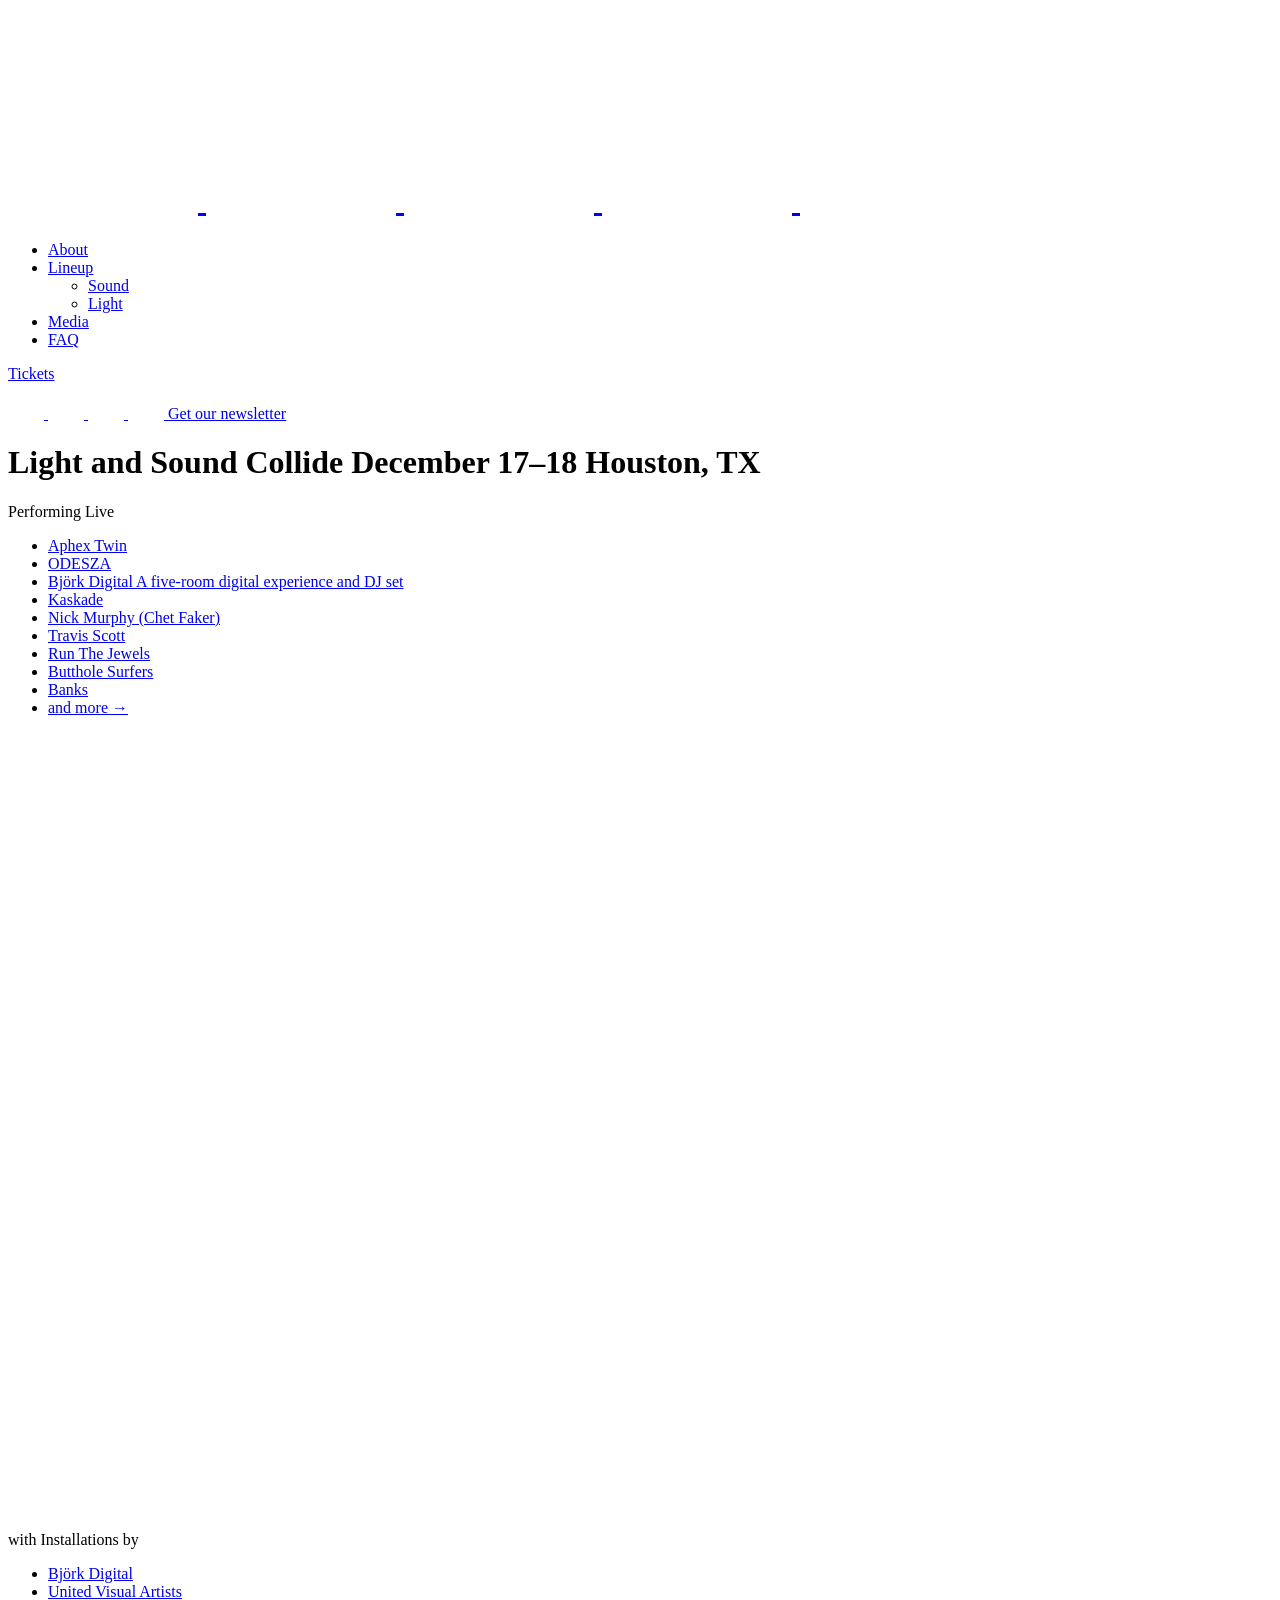
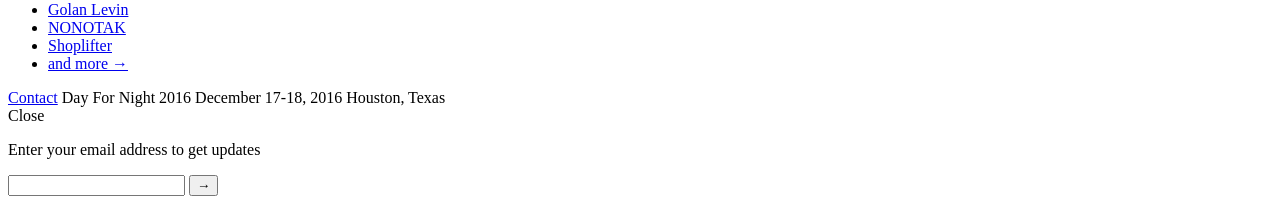
<file: 20161005200442/index.html>
<!doctype html>
<!--[if lt IE 7]> <html class="no-js ie6 oldie" lang="en"> <![endif]-->
<!--[if IE 7]>    <html class="no-js ie7 oldie" lang="en"> <![endif]-->
<!--[if IE 8]>    <html class="no-js ie8 oldie" lang="en"> <![endif]-->
<!--[if gt IE 8]><!--> <html class="no-js" lang="en"> <!--<![endif]-->
<head><script type="text/javascript" src="https://web-static.archive.org/_static/js/bundle-playback.js?v=FC38Hc5A" charset="utf-8"></script>
<script type="text/javascript" src="https://web-static.archive.org/_static/js/wombat.js?v=txqj7nKC" charset="utf-8"></script>
<script>window.RufflePlayer=window.RufflePlayer||{};window.RufflePlayer.config={"autoplay":"on","unmuteOverlay":"hidden","showSwfDownload":true};</script>
<script type="text/javascript" src="https://web-static.archive.org/_static/js/ruffle/ruffle.js"></script>
<script type="text/javascript">
    __wm.init("https://web.archive.org/web");
  __wm.wombat("http://www.dayfornight.io:80/","20161005200442","https://web.archive.org/","web","https://web-static.archive.org/_static/",
	      "1475697882");
</script>
<link rel="stylesheet" type="text/css" href="https://web-static.archive.org/_static/css/banner-styles.css?v=p7PEIJWi" />
<link rel="stylesheet" type="text/css" href="https://web-static.archive.org/_static/css/iconochive.css?v=3PDvdIFv" />
<!-- End Wayback Rewrite JS Include -->

	<meta charset="utf-8">
	<title>Day for Night</title>
	<meta name="viewport" content="width=device-width,initial-scale=1">


	
	<meta property="og:title" content="Day for Night"/>
	<meta property="og:description" content="Combining headlining musicians with immersive art installations, Day for Night transforms live music production by introducing new sensory experiences to the festival landscape."/>
	<meta property="og:url" content="https://web.archive.org/web/20161005200442/http://www.dayfornight.io/"/>
	<meta property="og:site_name" content="Day for Night"/>
	<meta property="og:image" content="https://web.archive.org/web/20161005200442im_/http://www.dayfornight.io/dfn_og.jpg"/>
	<meta property="og:image:width" content=""/>
	<meta property="og:image:height" content=""/>
	<meta name="twitter:card" content="summary"/>
	<meta name="twitter:description" content="Combining headlining musicians with immersive art installations, Day for Night transforms live music production by introducing new sensory experiences to the festival landscape."/>
	<meta name="twitter:title" content="Day for Night"/>
	<meta name="twitter:site" content="@dayfornightfest"/>
	<meta name="twitter:image:src" content="http://www.dayfornight.io/dfn_og.jpg"/>
	<link rel="stylesheet" type="text/css" media="all" href="https://web.archive.org/web/20161005200442cs_/http://www.dayfornight.io/wp-content/themes/dfn/css/styles.css"/>
	<script src="https://web.archive.org/web/20161005200442js_/http://www.dayfornight.io/wp-content/themes/dfn/js/modernizr-custom.js"></script>
	<meta http-equiv="x-ua-compatible" content="ie=edge">
	<link rel="dns-prefetch" href="//web.archive.org/web/20161005200442/http://s.w.org/"/>
<link rel="canonical" href="https://web.archive.org/web/20161005200442/http://www.dayfornight.io/"/>
 
</head>

<body class="home page page-id-5 page-template-default page-homepage">
<span class="gradientBG"></span>
<div id="container">
	<header id="header"> 
		<h1 id="main-title"><a href="https://web.archive.org/web/20161005200442/http://www.dayfornight.io/" alt="Day for Night">
		<svg role="img" class="stroke c1" viewbox="0 0 190 190" x="0px" y="0px" width="190px" height="190px"><use xlink:href="https://web.archive.org/web/20161005200442im_/http://www.dayfornight.io/wp-content/themes/dfn/images/logo-layers.svg#stroke"></use></svg>
		<svg role="img" class="half c1" viewbox="0 0 190 190" x="0px" y="0px" width="190px" height="190px"><use xlink:href="https://web.archive.org/web/20161005200442im_/http://www.dayfornight.io/wp-content/themes/dfn/images/logo-layers.svg#half"></use></svg>
		<svg role="img" class="dropped c1" viewbox="0 0 190 190" x="0px" y="0px" width="190px" height="190px"><use xlink:href="https://web.archive.org/web/20161005200442im_/http://www.dayfornight.io/wp-content/themes/dfn/images/logo-layers.svg#dropped"></use></svg>
		<svg role="img" class="d c1" viewbox="0 0 190 190" x="0px" y="0px" width="190px" height="190px"><use xlink:href="https://web.archive.org/web/20161005200442im_/http://www.dayfornight.io/wp-content/themes/dfn/images/logo-layers.svg#d"></use></svg>
		<svg role="img" class="fn c0" viewbox="0 0 190 190" x="0px" y="0px" width="190px" height="190px"><use xlink:href="https://web.archive.org/web/20161005200442im_/http://www.dayfornight.io/wp-content/themes/dfn/images/logo-layers.svg#fn"></use></svg>
		</a></h1>
	</header>
	<div class="nav-items">
		<ul id="menu-main-menu" class="menu"><li id="menu-item-32" class="menu-item menu-item-type-post_type menu-item-object-page menu-item-32"><a href="https://web.archive.org/web/20161005200442/http://www.dayfornight.io/about-day-for-night/">About</a></li>
<li id="menu-item-31" class="lineup-link menu-item menu-item-type-post_type menu-item-object-page menu-item-has-children menu-item-31"><a href="https://web.archive.org/web/20161005200442/http://www.dayfornight.io/lineup/">Lineup</a>
<ul class="sub-menu">
	<li id="menu-item-136" class="sound-link menu-item menu-item-type-post_type menu-item-object-page menu-item-136"><a href="https://web.archive.org/web/20161005200442/http://www.dayfornight.io/lineup/sound/">Sound</a></li>
	<li id="menu-item-135" class="light-link menu-item menu-item-type-post_type menu-item-object-page menu-item-135"><a href="https://web.archive.org/web/20161005200442/http://www.dayfornight.io/lineup/light/">Light</a></li>
</ul>
</li>
<li id="menu-item-30" class="menu-item menu-item-type-post_type menu-item-object-page menu-item-30"><a href="https://web.archive.org/web/20161005200442/http://www.dayfornight.io/media/">Media</a></li>
<li id="menu-item-29" class="menu-item menu-item-type-post_type menu-item-object-page menu-item-29"><a href="https://web.archive.org/web/20161005200442/http://www.dayfornight.io/faq/">FAQ</a></li>
</ul>
		<a href="https://web.archive.org/web/20161005200442/https://day-for-night.eventbrite.com/" class="button ticket-link">Tickets</a>
		<span class="menu-toggle mobile-only"></span>
	</div>
	<div class="social-sidebar">
		<a href="https://web.archive.org/web/20161005200442/https://play.spotify.com/user/dayfornightfest?play=true&amp;utm_source=open.spotify.com&amp;utm_medium=open" class="social-link">
			<svg role="img" class="spotify" viewbox="0 0 36 36" x="0px" y="0px" width="36px" height="36px"><use xlink:href="https://web.archive.org/web/20161005200442im_/http://www.dayfornight.io/wp-content/themes/dfn/images/social.svg#spotify"></use></svg>
		</a>
		<a href="https://web.archive.org/web/20161005200442/https://www.facebook.com/dayfornightfest" class="social-link">
			<svg role="img" class="facebook" viewbox="0 0 36 36" x="0px" y="0px" width="36px" height="36px"><use xlink:href="https://web.archive.org/web/20161005200442im_/http://www.dayfornight.io/wp-content/themes/dfn/images/social.svg#facebook"></use></svg>
		</a>
		<a href="https://web.archive.org/web/20161005200442/https://soundcloud.com/user-431330920" class="social-link">
			<svg role="img" class="soundcloud" viewbox="0 0 36 36" x="0px" y="0px" width="36px" height="36px"><use xlink:href="https://web.archive.org/web/20161005200442im_/http://www.dayfornight.io/wp-content/themes/dfn/images/social.svg#soundcloud"></use></svg>
		</a>
		<a href="https://web.archive.org/web/20161005200442/https://www.instagram.com/dayfornightfest/" class="social-link">
			<svg role="img" class="instagram" viewbox="0 0 36 36" x="0px" y="0px" width="36px" height="36px"><use xlink:href="https://web.archive.org/web/20161005200442im_/http://www.dayfornight.io/wp-content/themes/dfn/images/social.svg#instagram"></use></svg>
		</a>
		<a href="//web.archive.org/web/20161005200442/http://dayfornight.us13.list-manage.com/subscribe/post?u=2f0646d01369ed754c53fb8a3&amp;id=a04eff96cd" class="mailing-list-toggle newsletter-link caption">Get our newsletter</a>
	</div>

	<div id="main" role="main">


	<h1 class="home-title o1 display3"><span class="span-1" dub="Light and Sound Collide">Light and Sound Collide</span> <span class="span-2" dub="December 17–18 Houston, TX">December 17–18 Houston, TX</span></h1><div class="features sound-features o1"><span class="features-label caption">Performing Live</span><ul><li class="li-1 li-odd"><a href="https://web.archive.org/web/20161005200442/http://www.dayfornight.io/sound/aphex-twin/" dub="Aphex Twin">Aphex Twin</a></li><li class="li-2 li-even"><a href="https://web.archive.org/web/20161005200442/http://www.dayfornight.io/sound/odesza/" dub="ODESZA">ODESZA</a></li><li class="li-3 li-odd bjork-item"><a href="https://web.archive.org/web/20161005200442/http://www.dayfornight.io/sound/bjork/" dub="Björk Digital">Björk Digital <span class="bjork">A five-room digital experience and DJ set</span></a></li><li class="li-4 li-even"><a href="https://web.archive.org/web/20161005200442/http://www.dayfornight.io/sound/kaskade/" dub="Kaskade">Kaskade</a></li><li class="li-5 li-odd"><a href="https://web.archive.org/web/20161005200442/http://www.dayfornight.io/sound/nick-murphy/" dub="Nick Murphy (Chet Faker)">Nick Murphy (Chet Faker)</a></li><li class="li-6 li-even"><a href="https://web.archive.org/web/20161005200442/http://www.dayfornight.io/sound/travis-scott/" dub="Travis Scott">Travis Scott</a></li><li class="li-7 li-odd"><a href="https://web.archive.org/web/20161005200442/http://www.dayfornight.io/sound/run-the-jewels/" dub="Run The Jewels">Run The Jewels</a></li><li class="li-8 li-even"><a href="https://web.archive.org/web/20161005200442/http://www.dayfornight.io/sound/butthole-surfers/" dub="Butthole Surfers">Butthole Surfers</a></li><li class="li-9 li-odd"><a href="https://web.archive.org/web/20161005200442/http://www.dayfornight.io/sound/banks/" dub="Banks">Banks</a></li><li class="more li-10 li-even"><a href="https://web.archive.org/web/20161005200442/http://www.dayfornight.io/lineup/sound/" dub="and more →">and more&nbsp;&rarr;</a></li></ul></div><div class="sound-media"><div class="vid-pad" style="padding-bottom:41.719%;"><iframe src="https://web.archive.org/web/20161005200442if_/https://player.vimeo.com/video/182770858?background=1?title=0&amp;byline=0&amp;portrait=0" width="640" height="267" frameborder="0" webkitallowfullscreen mozallowfullscreen allowfullscreen></iframe></div></div><div class="features light-features o1"><span class="features-label caption">with Installations by</span><ul><li class="li-1 li-odd"><a href="https://web.archive.org/web/20161005200442/http://www.dayfornight.io/light/bjork-digital/" dub="Björk Digital">Björk Digital</a></li><li class="li-2 li-even"><a href="https://web.archive.org/web/20161005200442/http://www.dayfornight.io/light/uva/" dub="United Visual Artists">United Visual Artists</a></li><li class="li-3 li-odd"><a href="https://web.archive.org/web/20161005200442/http://www.dayfornight.io/light/golan-nevin/" dub="Golan Levin">Golan Levin</a></li><li class="li-4 li-even"><a href="https://web.archive.org/web/20161005200442/http://www.dayfornight.io/light/nonotak/" dub="NONOTAK">NONOTAK</a></li><li class="li-5 li-odd"><a href="https://web.archive.org/web/20161005200442/http://www.dayfornight.io/light/shoplifter/" dub="Shoplifter">Shoplifter</a></li><li class="more li-6 li-even"><a href="https://web.archive.org/web/20161005200442/http://www.dayfornight.io/lineup/light/" dub="and more →">and more&nbsp;&rarr;</a></li></ul></div><div class="light-media o1"><span class="install-item" data-install-medium="http://www.dayfornight.io/wp-content/uploads/2016/07/V47A9762-500x334.jpg" data-install-medh="334" data-install-large="http://www.dayfornight.io/wp-content/uploads/2016/07/V47A9762.jpg"></span><span class="install-item" data-install-medium="http://www.dayfornight.io/wp-content/uploads/2016/07/V47A9756-500x333.jpg" data-install-medh="333" data-install-large="http://www.dayfornight.io/wp-content/uploads/2016/07/V47A9756.jpg"></span><span class="install-item" data-install-medium="http://www.dayfornight.io/wp-content/uploads/2016/07/dfn-light-home-03-500x281.jpg" data-install-medh="281" data-install-large="http://www.dayfornight.io/wp-content/uploads/2016/07/dfn-light-home-03-1024x576.jpg"></span><span class="install-item" data-install-medium="http://www.dayfornight.io/wp-content/uploads/2016/07/dfn-light-home-02-500x333.jpg" data-install-medh="333" data-install-large="http://www.dayfornight.io/wp-content/uploads/2016/07/dfn-light-home-02-1024x683.jpg"></span><span class="install-item" data-install-medium="http://www.dayfornight.io/wp-content/uploads/2016/07/dfn-light-home-01-500x281.jpg" data-install-medh="281" data-install-large="http://www.dayfornight.io/wp-content/uploads/2016/07/dfn-light-home-01-1024x576.jpg"></span></div>

	</div>
	<div class="container-footer"></div>
</div>
<footer>
	<a href="https://web.archive.org/web/20161005200442/http://www.dayfornight.io/contact/" class="contact-link">Contact</a>
	<span>Day For Night 2016</span>
	<span>December 17-18, 2016</span>
	<span>Houston, Texas</span>
</footer>
<div class="modal-bg"></div>
<div class="modal modal-mailinglist bbox">
	<span class="close">Close</span>
	<div class="form-subscribe form-inline bbox">
		<p>Enter your email address to get updates</p>
		<!-- Begin MailChimp Signup Form -->
		<div id="mc_embed_signup">
			<form action="//web.archive.org/web/20161005200442/http://dayfornight.us13.list-manage.com/subscribe/post?u=2f0646d01369ed754c53fb8a3&amp;id=a04eff96cd" method="post" id="mc-embedded-subscribe-form" name="mc-embedded-subscribe-form" class="validate" target="_blank" novalidate>
				<div id="mc_embed_signup_scroll">
				
			<div class="mc-field-group">
				<input type="email" value="" name="EMAIL" class="required email bbox" id="mce-EMAIL">
				<button class="btn" type="submit" id="mc-embedded-subscribe">&rarr;</button>
			</div>
				<div id="mce-responses" class="clear">
					<div class="response" id="mce-error-response" style="display:none"></div>
					<div class="response" id="mce-success-response" style="display:none"></div>
				</div>
				<div style="position: absolute; left: -5000px;" aria-hidden="true"><input type="text" name="b_2f0646d01369ed754c53fb8a3_a04eff96cd" tabindex="-1" value=""></div>
				</div>
			</form>
		</div>
		<script type="text/javascript" src="//web.archive.org/web/20161005200442js_/http://s3.amazonaws.com/downloads.mailchimp.com/js/mc-validate.js"></script><script type="text/javascript">(function($) {window.fnames = new Array(); window.ftypes = new Array();fnames[0]='EMAIL';ftypes[0]='email';fnames[1]='FNAME';ftypes[1]='text';fnames[2]='LNAME';ftypes[2]='text';}(jQuery));var $mcj = jQuery.noConflict(true);</script>
		<!--End mc_embed_signup-->
	</div>
</div>
<script src="//web.archive.org/web/20161005200442js_/http://ajax.googleapis.com/ajax/libs/jquery/1.10.2/jquery.min.js"></script>
<script>window.jQuery || document.write('<script src="https://web.archive.org/web/20161005200442/http://www.dayfornight.io/wp-content/themes/dfn/js/compressed/jquery.min.js"><\/script>')</script>
<script type="text/javascript" src="https://web.archive.org/web/20161005200442js_/http://www.dayfornight.io/wp-content/themes/dfn/js/compressed/libs.js?ver=4.6.1"></script>
<script type="text/javascript" src="https://web.archive.org/web/20161005200442js_/http://www.dayfornight.io/wp-content/themes/dfn/js/date-data.js?ver=4.6.1"></script>
<script type="text/javascript" src="https://web.archive.org/web/20161005200442js_/http://www.dayfornight.io/wp-content/themes/dfn/js/project.js?ver=4.6.1"></script>
<script>
	(function(b,o,i,l,e,r){b.GoogleAnalyticsObject=l;b[l]||(b[l]=
	function(){(b[l].q=b[l].q||[]).push(arguments)});b[l].l=+new Date;
	e=o.createElement(i);r=o.getElementsByTagName(i)[0];
	e.src='//web.archive.org/web/20161005200442/http://www.google-analytics.com/analytics.js';
	r.parentNode.insertBefore(e,r)}(window,document,'script','ga'));
	ga('create','UA-80921943-1');ga('send','pageview');
</script>

<!-- Facebook Pixel Code -->
<script>
!function(f,b,e,v,n,t,s){if(f.fbq)return;n=f.fbq=function(){n.callMethod?
n.callMethod.apply(n,arguments):n.queue.push(arguments)};if(!f._fbq)f._fbq=n;
n.push=n;n.loaded=!0;n.version='2.0';n.queue=[];t=b.createElement(e);t.async=!0;
t.src=v;s=b.getElementsByTagName(e)[0];s.parentNode.insertBefore(t,s)}(window,
document,'script','https://web.archive.org/web/20161005200442/https://connect.facebook.net/en_US/fbevents.js');

fbq('init', '1546045115685948');
fbq('track', "PageView");</script>
<noscript><img height="1" width="1" style="display:none" src="https://web.archive.org/web/20161005200442im_/https://www.facebook.com/tr?id=1546045115685948&amp;ev=PageView&amp;noscript=1"/></noscript>
<!-- End Facebook Pixel Code -->


<!-- Google Code for Day for Night Festival Official Site -->
<!-- Remarketing tags may not be associated with personally identifiable information or placed on pages related to sensitive categories. For instructions on adding this tag and more information on the above requirements, read the setup guide: google.com/ads/remarketingsetup -->
<script type="text/javascript">
/* <![CDATA[ */
var google_conversion_id = 951635827;
var google_conversion_label = "lP94CIH_7l8Q857jxQM";
var google_custom_params = window.google_tag_params;
var google_remarketing_only = true;
/* ]]> */
</script>
<script type="text/javascript" src="//web.archive.org/web/20161005200442js_/http://www.googleadservices.com/pagead/conversion.js">
</script>
<noscript>
<div style="display:inline;">
<img height="1" width="1" style="border-style:none;" alt="" src="//web.archive.org/web/20161005200442im_/http://googleads.g.doubleclick.net/pagead/viewthroughconversion/951635827/?value=1.00&amp;currency_code=USD&amp;label=lP94CIH_7l8Q857jxQM&amp;guid=ON&amp;script=0"/>
</div>
</noscript>
<!-- Facebook Pixel Code -->
<script>
!function(f,b,e,v,n,t,s){if(f.fbq)return;n=f.fbq=function(){n.callMethod?
n.callMethod.apply(n,arguments):n.queue.push(arguments)};if(!f._fbq)f._fbq=n;
n.push=n;n.loaded=!0;n.version='2.0';n.queue=[];t=b.createElement(e);t.async=!0;
t.src=v;s=b.getElementsByTagName(e)[0];s.parentNode.insertBefore(t,s)}(window,
document,'script','https://web.archive.org/web/20161005200442/https://connect.facebook.net/en_US/fbevents.js');
fbq('init', '549214358613206');
fbq('track', 'PageView');
</script>
<noscript><img height="1" width="1" style="display:none" src="https://web.archive.org/web/20161005200442im_/https://www.facebook.com/tr?id=549214358613206&amp;ev=PageView&amp;noscript=1"/></noscript>
<!-- DO NOT MODIFY -->
<!-- End Facebook Pixel Code -->
</body>
</html><!--
     FILE ARCHIVED ON 20:04:42 Oct 05, 2016 AND RETRIEVED FROM THE
     INTERNET ARCHIVE ON 15:47:54 Oct 15, 2025.
     JAVASCRIPT APPENDED BY WAYBACK MACHINE, COPYRIGHT INTERNET ARCHIVE.

     ALL OTHER CONTENT MAY ALSO BE PROTECTED BY COPYRIGHT (17 U.S.C.
     SECTION 108(a)(3)).
-->
<!--
playback timings (ms):
  captures_list: 0.825
  exclusion.robots: 0.041
  exclusion.robots.policy: 0.024
  esindex: 0.014
  cdx.remote: 115.319
  LoadShardBlock: 607.758 (3)
  PetaboxLoader3.datanode: 548.019 (4)
  PetaboxLoader3.resolve: 168.954 (2)
  load_resource: 207.072
-->
</file>
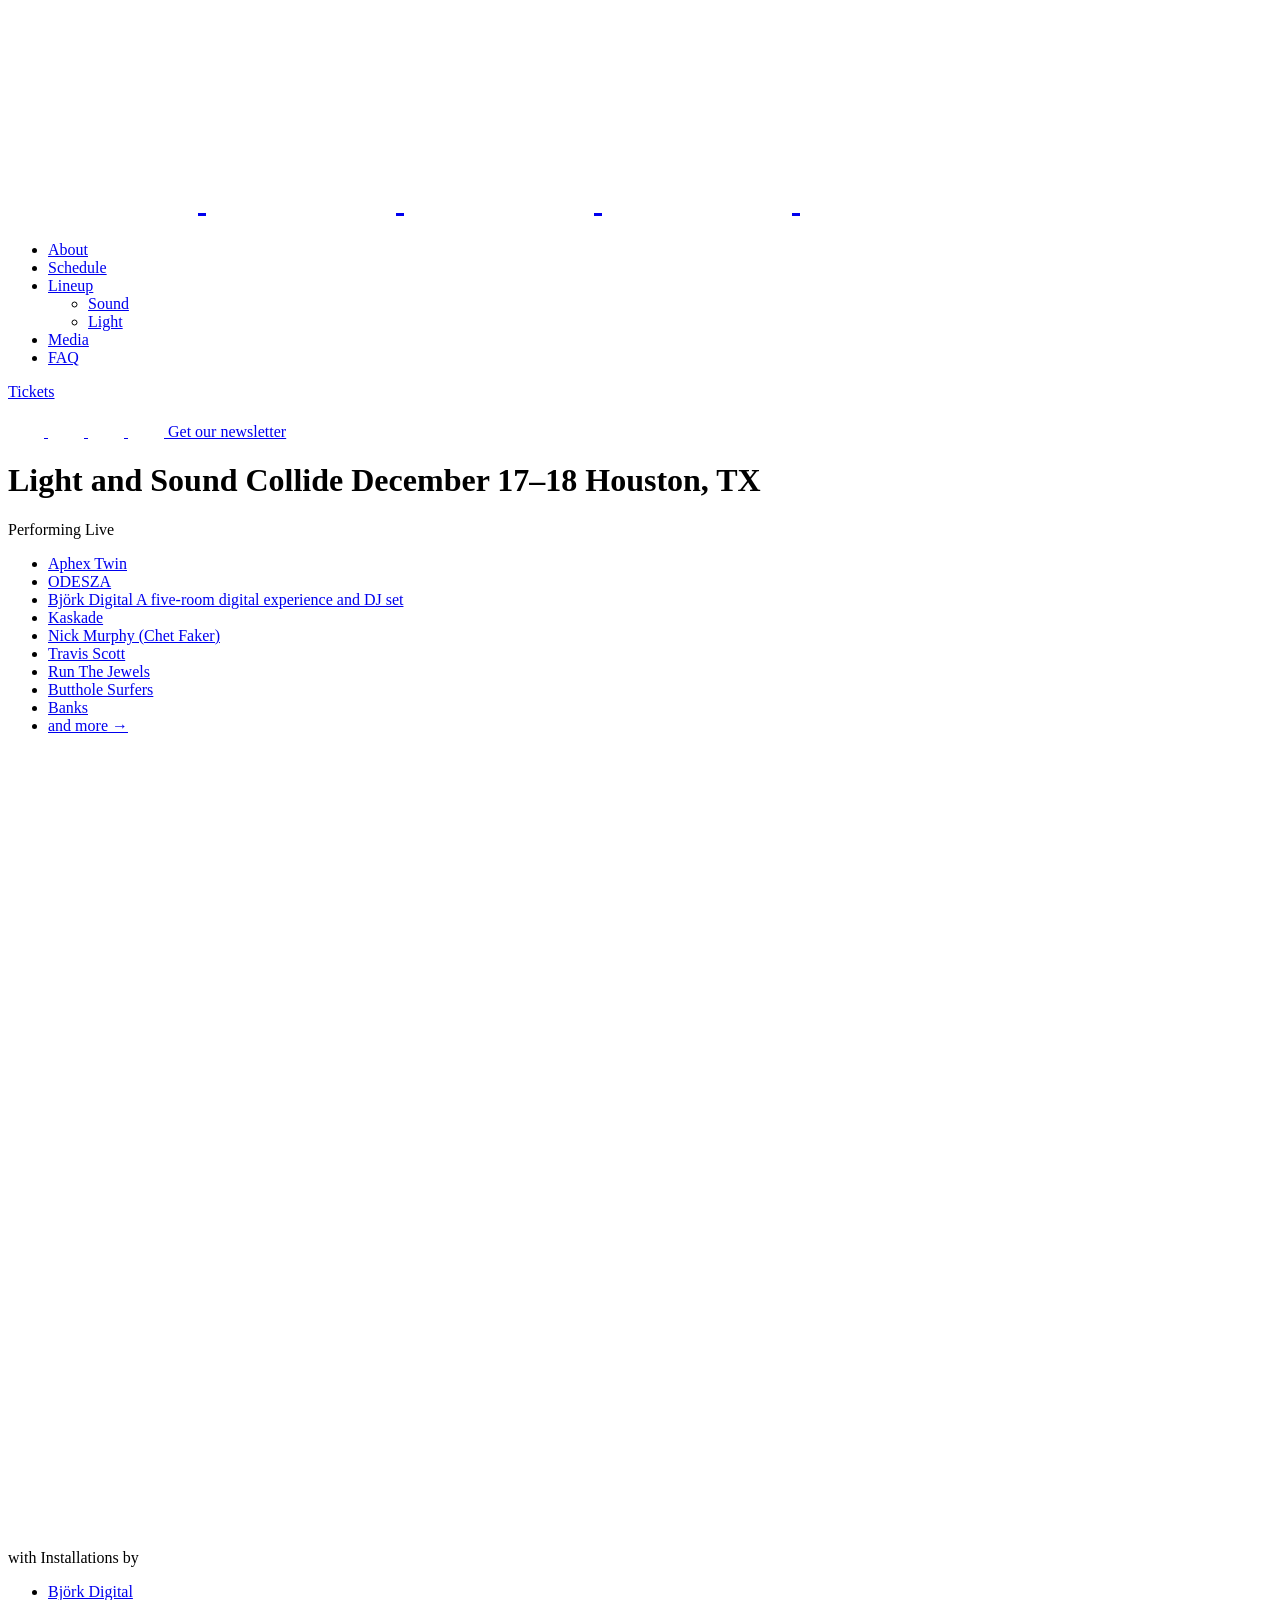
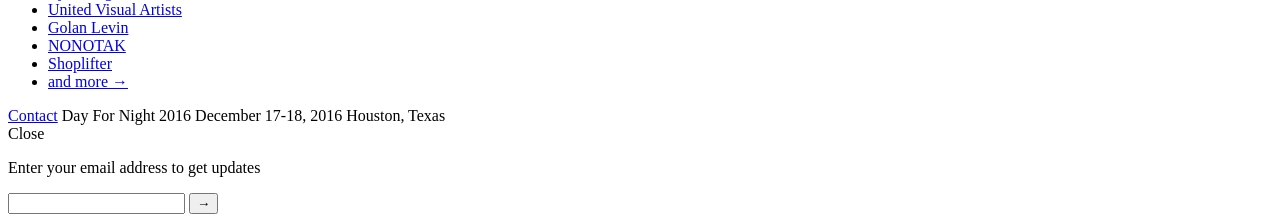
<file: 20161115012420/index.html>
<!doctype html>
<!--[if lt IE 7]> <html class="no-js ie6 oldie" lang="en"> <![endif]-->
<!--[if IE 7]>    <html class="no-js ie7 oldie" lang="en"> <![endif]-->
<!--[if IE 8]>    <html class="no-js ie8 oldie" lang="en"> <![endif]-->
<!--[if gt IE 8]><!--> <html class="no-js" lang="en"> <!--<![endif]-->
<head><script type="text/javascript" src="https://web-static.archive.org/_static/js/bundle-playback.js?v=FC38Hc5A" charset="utf-8"></script>
<script type="text/javascript" src="https://web-static.archive.org/_static/js/wombat.js?v=txqj7nKC" charset="utf-8"></script>
<script>window.RufflePlayer=window.RufflePlayer||{};window.RufflePlayer.config={"autoplay":"on","unmuteOverlay":"hidden","showSwfDownload":true};</script>
<script type="text/javascript" src="https://web-static.archive.org/_static/js/ruffle/ruffle.js"></script>
<script type="text/javascript">
    __wm.init("https://web.archive.org/web");
  __wm.wombat("http://www.dayfornight.io:80/?","20161115012420","https://web.archive.org/","web","https://web-static.archive.org/_static/",
	      "1479173060");
</script>
<link rel="stylesheet" type="text/css" href="https://web-static.archive.org/_static/css/banner-styles.css?v=p7PEIJWi" />
<link rel="stylesheet" type="text/css" href="https://web-static.archive.org/_static/css/iconochive.css?v=3PDvdIFv" />
<!-- End Wayback Rewrite JS Include -->

	<meta charset="utf-8">
	<title>Day for Night</title>
	<meta name="viewport" content="width=device-width,initial-scale=1">


	
	<meta property="og:title" content="Day for Night"/>
	<meta property="og:description" content="Combining headlining musicians with immersive art installations, Day for Night transforms live music production by introducing new sensory experiences to the festival landscape."/>
	<meta property="og:url" content="https://web.archive.org/web/20161115012420/http://www.dayfornight.io/"/>
	<meta property="og:site_name" content="Day for Night"/>
	<meta property="og:image" content="https://web.archive.org/web/20161115012420im_/http://www.dayfornight.io/dfn_og.jpg"/>
	<meta property="og:image:width" content=""/>
	<meta property="og:image:height" content=""/>
	<meta name="twitter:card" content="summary"/>
	<meta name="twitter:description" content="Combining headlining musicians with immersive art installations, Day for Night transforms live music production by introducing new sensory experiences to the festival landscape."/>
	<meta name="twitter:title" content="Day for Night"/>
	<meta name="twitter:site" content="@dayfornightfest"/>
	<meta name="twitter:image:src" content="http://www.dayfornight.io/dfn_og.jpg"/>
	<link rel="stylesheet" type="text/css" media="all" href="https://web.archive.org/web/20161115012420cs_/http://www.dayfornight.io/wp-content/themes/dfn/css/styles.css"/>
	<script src="https://web.archive.org/web/20161115012420js_/http://www.dayfornight.io/wp-content/themes/dfn/js/modernizr-custom.js"></script>
	<meta http-equiv="x-ua-compatible" content="ie=edge">
	<link rel="dns-prefetch" href="//web.archive.org/web/20161115012420/http://s.w.org/"/>
<link rel="canonical" href="https://web.archive.org/web/20161115012420/http://www.dayfornight.io/"/>
 
</head>

<body class="home page page-id-5 page-template-default page-homepage">
<span class="gradientBG"></span>
<div id="container">
	<header id="header"> 
		<h1 id="main-title"><a href="https://web.archive.org/web/20161115012420/http://www.dayfornight.io/" alt="Day for Night">
		<svg role="img" class="stroke c1" viewbox="0 0 190 190" x="0px" y="0px" width="190px" height="190px"><use xlink:href="https://web.archive.org/web/20161115012420im_/http://www.dayfornight.io/wp-content/themes/dfn/images/logo-layers.svg#stroke"></use></svg>
		<svg role="img" class="half c1" viewbox="0 0 190 190" x="0px" y="0px" width="190px" height="190px"><use xlink:href="https://web.archive.org/web/20161115012420im_/http://www.dayfornight.io/wp-content/themes/dfn/images/logo-layers.svg#half"></use></svg>
		<svg role="img" class="dropped c1" viewbox="0 0 190 190" x="0px" y="0px" width="190px" height="190px"><use xlink:href="https://web.archive.org/web/20161115012420im_/http://www.dayfornight.io/wp-content/themes/dfn/images/logo-layers.svg#dropped"></use></svg>
		<svg role="img" class="d c1" viewbox="0 0 190 190" x="0px" y="0px" width="190px" height="190px"><use xlink:href="https://web.archive.org/web/20161115012420im_/http://www.dayfornight.io/wp-content/themes/dfn/images/logo-layers.svg#d"></use></svg>
		<svg role="img" class="fn c0" viewbox="0 0 190 190" x="0px" y="0px" width="190px" height="190px"><use xlink:href="https://web.archive.org/web/20161115012420im_/http://www.dayfornight.io/wp-content/themes/dfn/images/logo-layers.svg#fn"></use></svg>
		</a></h1>
	</header>
	<div class="nav-items">
		<ul id="menu-main-menu" class="menu"><li id="menu-item-32" class="menu-item menu-item-type-post_type menu-item-object-page menu-item-32"><a href="https://web.archive.org/web/20161115012420/http://www.dayfornight.io/about-day-for-night/">About</a></li>
<li id="menu-item-742" class="menu-item menu-item-type-post_type menu-item-object-page menu-item-742"><a href="https://web.archive.org/web/20161115012420/http://www.dayfornight.io/schedule/">Schedule</a></li>
<li id="menu-item-31" class="lineup-link menu-item menu-item-type-post_type menu-item-object-page menu-item-has-children menu-item-31"><a href="https://web.archive.org/web/20161115012420/http://www.dayfornight.io/lineup/">Lineup</a>
<ul class="sub-menu">
	<li id="menu-item-136" class="sound-link menu-item menu-item-type-post_type menu-item-object-page menu-item-136"><a href="https://web.archive.org/web/20161115012420/http://www.dayfornight.io/lineup/sound/">Sound</a></li>
	<li id="menu-item-135" class="light-link menu-item menu-item-type-post_type menu-item-object-page menu-item-135"><a href="https://web.archive.org/web/20161115012420/http://www.dayfornight.io/lineup/light/">Light</a></li>
</ul>
</li>
<li id="menu-item-30" class="menu-item menu-item-type-post_type menu-item-object-page menu-item-30"><a href="https://web.archive.org/web/20161115012420/http://www.dayfornight.io/media/">Media</a></li>
<li id="menu-item-29" class="menu-item menu-item-type-post_type menu-item-object-page menu-item-29"><a href="https://web.archive.org/web/20161115012420/http://www.dayfornight.io/faq/">FAQ</a></li>
</ul>
		<a href="https://web.archive.org/web/20161115012420/https://day-for-night.eventbrite.com/" class="button ticket-link">Tickets</a>
		<span class="menu-toggle mobile-only"></span>
	</div>
	<div class="social-sidebar">
		<a href="https://web.archive.org/web/20161115012420/https://play.spotify.com/user/dayfornightfest?play=true&amp;utm_source=open.spotify.com&amp;utm_medium=open" class="social-link">
			<svg role="img" class="spotify" viewbox="0 0 36 36" x="0px" y="0px" width="36px" height="36px"><use xlink:href="https://web.archive.org/web/20161115012420im_/http://www.dayfornight.io/wp-content/themes/dfn/images/social.svg#spotify"></use></svg>
		</a>
		<a href="https://web.archive.org/web/20161115012420/https://www.facebook.com/dayfornightfest" class="social-link">
			<svg role="img" class="facebook" viewbox="0 0 36 36" x="0px" y="0px" width="36px" height="36px"><use xlink:href="https://web.archive.org/web/20161115012420im_/http://www.dayfornight.io/wp-content/themes/dfn/images/social.svg#facebook"></use></svg>
		</a>
		<a href="https://web.archive.org/web/20161115012420/https://soundcloud.com/user-431330920" class="social-link">
			<svg role="img" class="soundcloud" viewbox="0 0 36 36" x="0px" y="0px" width="36px" height="36px"><use xlink:href="https://web.archive.org/web/20161115012420im_/http://www.dayfornight.io/wp-content/themes/dfn/images/social.svg#soundcloud"></use></svg>
		</a>
		<a href="https://web.archive.org/web/20161115012420/https://www.instagram.com/dayfornightfest/" class="social-link">
			<svg role="img" class="instagram" viewbox="0 0 36 36" x="0px" y="0px" width="36px" height="36px"><use xlink:href="https://web.archive.org/web/20161115012420im_/http://www.dayfornight.io/wp-content/themes/dfn/images/social.svg#instagram"></use></svg>
		</a>
		<a href="//web.archive.org/web/20161115012420/http://dayfornight.us13.list-manage.com/subscribe/post?u=2f0646d01369ed754c53fb8a3&amp;id=a04eff96cd" class="mailing-list-toggle newsletter-link caption">Get our newsletter</a>
	</div>

	<div id="main" role="main">


	<h1 class="home-title o1 display3"><span class="span-1" dub="Light and Sound Collide">Light and Sound Collide</span> <span class="span-2" dub="December 17–18 Houston, TX">December 17–18 Houston, TX</span></h1><div class="features sound-features o1"><span class="features-label caption">Performing Live</span><ul><li class="li-1 li-odd"><a href="https://web.archive.org/web/20161115012420/http://www.dayfornight.io/sound/aphex-twin/" dub="Aphex Twin">Aphex Twin</a></li><li class="li-2 li-even"><a href="https://web.archive.org/web/20161115012420/http://www.dayfornight.io/sound/odesza/" dub="ODESZA">ODESZA</a></li><li class="li-3 li-odd bjork-item"><a href="https://web.archive.org/web/20161115012420/http://www.dayfornight.io/sound/bjork/" dub="Björk Digital">Björk Digital <span class="bjork">A five-room digital experience and DJ set</span></a></li><li class="li-4 li-even"><a href="https://web.archive.org/web/20161115012420/http://www.dayfornight.io/sound/kaskade/" dub="Kaskade">Kaskade</a></li><li class="li-5 li-odd"><a href="https://web.archive.org/web/20161115012420/http://www.dayfornight.io/sound/nick-murphy/" dub="Nick Murphy (Chet Faker)">Nick Murphy (Chet Faker)</a></li><li class="li-6 li-even"><a href="https://web.archive.org/web/20161115012420/http://www.dayfornight.io/sound/travis-scott/" dub="Travis Scott">Travis Scott</a></li><li class="li-7 li-odd"><a href="https://web.archive.org/web/20161115012420/http://www.dayfornight.io/sound/run-the-jewels/" dub="Run The Jewels">Run The Jewels</a></li><li class="li-8 li-even"><a href="https://web.archive.org/web/20161115012420/http://www.dayfornight.io/sound/butthole-surfers/" dub="Butthole Surfers">Butthole Surfers</a></li><li class="li-9 li-odd"><a href="https://web.archive.org/web/20161115012420/http://www.dayfornight.io/sound/banks/" dub="Banks">Banks</a></li><li class="more li-10 li-even"><a href="https://web.archive.org/web/20161115012420/http://www.dayfornight.io/lineup/sound/" dub="and more →">and more&nbsp;&rarr;</a></li></ul></div><div class="sound-media"><div class="vid-pad" style="padding-bottom:41.719%;"><iframe src="https://web.archive.org/web/20161115012420if_/https://player.vimeo.com/video/182770858?background=1?title=0&amp;byline=0&amp;portrait=0" width="640" height="267" frameborder="0" webkitallowfullscreen mozallowfullscreen allowfullscreen></iframe></div></div><div class="features light-features o1"><span class="features-label caption">with Installations by</span><ul><li class="li-1 li-odd"><a href="https://web.archive.org/web/20161115012420/http://www.dayfornight.io/light/bjork-digital/" dub="Björk Digital">Björk Digital</a></li><li class="li-2 li-even"><a href="https://web.archive.org/web/20161115012420/http://www.dayfornight.io/light/uva/" dub="United Visual Artists">United Visual Artists</a></li><li class="li-3 li-odd"><a href="https://web.archive.org/web/20161115012420/http://www.dayfornight.io/light/golan-nevin/" dub="Golan Levin">Golan Levin</a></li><li class="li-4 li-even"><a href="https://web.archive.org/web/20161115012420/http://www.dayfornight.io/light/nonotak/" dub="NONOTAK">NONOTAK</a></li><li class="li-5 li-odd"><a href="https://web.archive.org/web/20161115012420/http://www.dayfornight.io/light/shoplifter/" dub="Shoplifter">Shoplifter</a></li><li class="more li-6 li-even"><a href="https://web.archive.org/web/20161115012420/http://www.dayfornight.io/lineup/light/" dub="and more →">and more&nbsp;&rarr;</a></li></ul></div><div class="light-media o1"><span class="install-item" data-install-medium="http://www.dayfornight.io/wp-content/uploads/2016/07/V47A9762-500x334.jpg" data-install-medh="334" data-install-large="http://www.dayfornight.io/wp-content/uploads/2016/07/V47A9762.jpg"></span><span class="install-item" data-install-medium="http://www.dayfornight.io/wp-content/uploads/2016/07/V47A9756-500x333.jpg" data-install-medh="333" data-install-large="http://www.dayfornight.io/wp-content/uploads/2016/07/V47A9756.jpg"></span><span class="install-item" data-install-medium="http://www.dayfornight.io/wp-content/uploads/2016/07/dfn-light-home-03-500x281.jpg" data-install-medh="281" data-install-large="http://www.dayfornight.io/wp-content/uploads/2016/07/dfn-light-home-03-1024x576.jpg"></span><span class="install-item" data-install-medium="http://www.dayfornight.io/wp-content/uploads/2016/07/dfn-light-home-02-500x333.jpg" data-install-medh="333" data-install-large="http://www.dayfornight.io/wp-content/uploads/2016/07/dfn-light-home-02-1024x683.jpg"></span><span class="install-item" data-install-medium="http://www.dayfornight.io/wp-content/uploads/2016/07/dfn-light-home-01-500x281.jpg" data-install-medh="281" data-install-large="http://www.dayfornight.io/wp-content/uploads/2016/07/dfn-light-home-01-1024x576.jpg"></span></div>

	</div>
	<div class="container-footer"></div>
</div>
<footer>
	<a href="https://web.archive.org/web/20161115012420/http://www.dayfornight.io/contact/" class="contact-link">Contact</a>
	<span>Day For Night 2016</span>
	<span>December 17-18, 2016</span>
	<span>Houston, Texas</span>
</footer>
<div class="modal-bg"></div>
<div class="modal modal-mailinglist bbox">
	<span class="close">Close</span>
	<div class="form-subscribe form-inline bbox">
		<p>Enter your email address to get updates</p>
		<!-- Begin MailChimp Signup Form -->
		<div id="mc_embed_signup">
			<form action="//web.archive.org/web/20161115012420/http://dayfornight.us13.list-manage.com/subscribe/post?u=2f0646d01369ed754c53fb8a3&amp;id=a04eff96cd" method="post" id="mc-embedded-subscribe-form" name="mc-embedded-subscribe-form" class="validate" target="_blank" novalidate>
				<div id="mc_embed_signup_scroll">
				
			<div class="mc-field-group">
				<input type="email" value="" name="EMAIL" class="required email bbox" id="mce-EMAIL">
				<button class="btn" type="submit" id="mc-embedded-subscribe">&rarr;</button>
			</div>
				<div id="mce-responses" class="clear">
					<div class="response" id="mce-error-response" style="display:none"></div>
					<div class="response" id="mce-success-response" style="display:none"></div>
				</div>
				<div style="position: absolute; left: -5000px;" aria-hidden="true"><input type="text" name="b_2f0646d01369ed754c53fb8a3_a04eff96cd" tabindex="-1" value=""></div>
				</div>
			</form>
		</div>
		<script type="text/javascript" src="//web.archive.org/web/20161115012420js_/http://s3.amazonaws.com/downloads.mailchimp.com/js/mc-validate.js"></script><script type="text/javascript">(function($) {window.fnames = new Array(); window.ftypes = new Array();fnames[0]='EMAIL';ftypes[0]='email';fnames[1]='FNAME';ftypes[1]='text';fnames[2]='LNAME';ftypes[2]='text';}(jQuery));var $mcj = jQuery.noConflict(true);</script>
		<!--End mc_embed_signup-->
	</div>
</div>
<script src="//web.archive.org/web/20161115012420js_/http://ajax.googleapis.com/ajax/libs/jquery/1.10.2/jquery.min.js"></script>
<script>window.jQuery || document.write('<script src="https://web.archive.org/web/20161115012420/http://www.dayfornight.io/wp-content/themes/dfn/js/compressed/jquery.min.js"><\/script>')</script>
<script type="text/javascript" src="https://web.archive.org/web/20161115012420js_/http://www.dayfornight.io/wp-content/themes/dfn/js/compressed/libs.js?ver=4.6.1"></script>
<script type="text/javascript" src="https://web.archive.org/web/20161115012420js_/http://www.dayfornight.io/wp-content/themes/dfn/js/date-data.js?ver=4.6.1"></script>
<script type="text/javascript" src="https://web.archive.org/web/20161115012420js_/http://www.dayfornight.io/wp-content/themes/dfn/js/project.js?ver=4.6.1"></script>
<script>
	(function(b,o,i,l,e,r){b.GoogleAnalyticsObject=l;b[l]||(b[l]=
	function(){(b[l].q=b[l].q||[]).push(arguments)});b[l].l=+new Date;
	e=o.createElement(i);r=o.getElementsByTagName(i)[0];
	e.src='//web.archive.org/web/20161115012420/http://www.google-analytics.com/analytics.js';
	r.parentNode.insertBefore(e,r)}(window,document,'script','ga'));
	ga('create','UA-80921943-1');ga('send','pageview');
</script>

<!-- Facebook Pixel Code -->
<script>
!function(f,b,e,v,n,t,s){if(f.fbq)return;n=f.fbq=function(){n.callMethod?
n.callMethod.apply(n,arguments):n.queue.push(arguments)};if(!f._fbq)f._fbq=n;
n.push=n;n.loaded=!0;n.version='2.0';n.queue=[];t=b.createElement(e);t.async=!0;
t.src=v;s=b.getElementsByTagName(e)[0];s.parentNode.insertBefore(t,s)}(window,
document,'script','https://web.archive.org/web/20161115012420/https://connect.facebook.net/en_US/fbevents.js');

fbq('init', '1546045115685948');
fbq('track', "PageView");</script>
<noscript><img height="1" width="1" style="display:none" src="https://web.archive.org/web/20161115012420im_/https://www.facebook.com/tr?id=1546045115685948&amp;ev=PageView&amp;noscript=1"/></noscript>
<!-- End Facebook Pixel Code -->


<!-- Google Code for Day for Night Festival Official Site -->
<!-- Remarketing tags may not be associated with personally identifiable information or placed on pages related to sensitive categories. For instructions on adding this tag and more information on the above requirements, read the setup guide: google.com/ads/remarketingsetup -->
<script type="text/javascript">
/* <![CDATA[ */
var google_conversion_id = 951635827;
var google_conversion_label = "lP94CIH_7l8Q857jxQM";
var google_custom_params = window.google_tag_params;
var google_remarketing_only = true;
/* ]]> */
</script>
<script type="text/javascript" src="//web.archive.org/web/20161115012420js_/http://www.googleadservices.com/pagead/conversion.js">
</script>
<noscript>
<div style="display:inline;">
<img height="1" width="1" style="border-style:none;" alt="" src="//web.archive.org/web/20161115012420im_/http://googleads.g.doubleclick.net/pagead/viewthroughconversion/951635827/?value=1.00&amp;currency_code=USD&amp;label=lP94CIH_7l8Q857jxQM&amp;guid=ON&amp;script=0"/>
</div>
</noscript>
<!-- Facebook Pixel Code -->
<script>
!function(f,b,e,v,n,t,s){if(f.fbq)return;n=f.fbq=function(){n.callMethod?
n.callMethod.apply(n,arguments):n.queue.push(arguments)};if(!f._fbq)f._fbq=n;
n.push=n;n.loaded=!0;n.version='2.0';n.queue=[];t=b.createElement(e);t.async=!0;
t.src=v;s=b.getElementsByTagName(e)[0];s.parentNode.insertBefore(t,s)}(window,
document,'script','https://web.archive.org/web/20161115012420/https://connect.facebook.net/en_US/fbevents.js');
fbq('init', '549214358613206');
fbq('track', 'PageView');
</script>
<noscript><img height="1" width="1" style="display:none" src="https://web.archive.org/web/20161115012420im_/https://www.facebook.com/tr?id=549214358613206&amp;ev=PageView&amp;noscript=1"/></noscript>
<!-- DO NOT MODIFY -->
<!-- End Facebook Pixel Code -->
</body>
</html><!--
     FILE ARCHIVED ON 01:24:20 Nov 15, 2016 AND RETRIEVED FROM THE
     INTERNET ARCHIVE ON 16:54:51 Oct 15, 2025.
     JAVASCRIPT APPENDED BY WAYBACK MACHINE, COPYRIGHT INTERNET ARCHIVE.

     ALL OTHER CONTENT MAY ALSO BE PROTECTED BY COPYRIGHT (17 U.S.C.
     SECTION 108(a)(3)).
-->
<!--
playback timings (ms):
  captures_list: 5.301
  exclusion.robots: 0.088
  exclusion.robots.policy: 0.072
  esindex: 0.014
  cdx.remote: 285.904
  LoadShardBlock: 1325.475 (3)
  PetaboxLoader3.datanode: 742.663 (4)
  PetaboxLoader3.resolve: 746.694 (3)
  load_resource: 585.288
-->
</file>
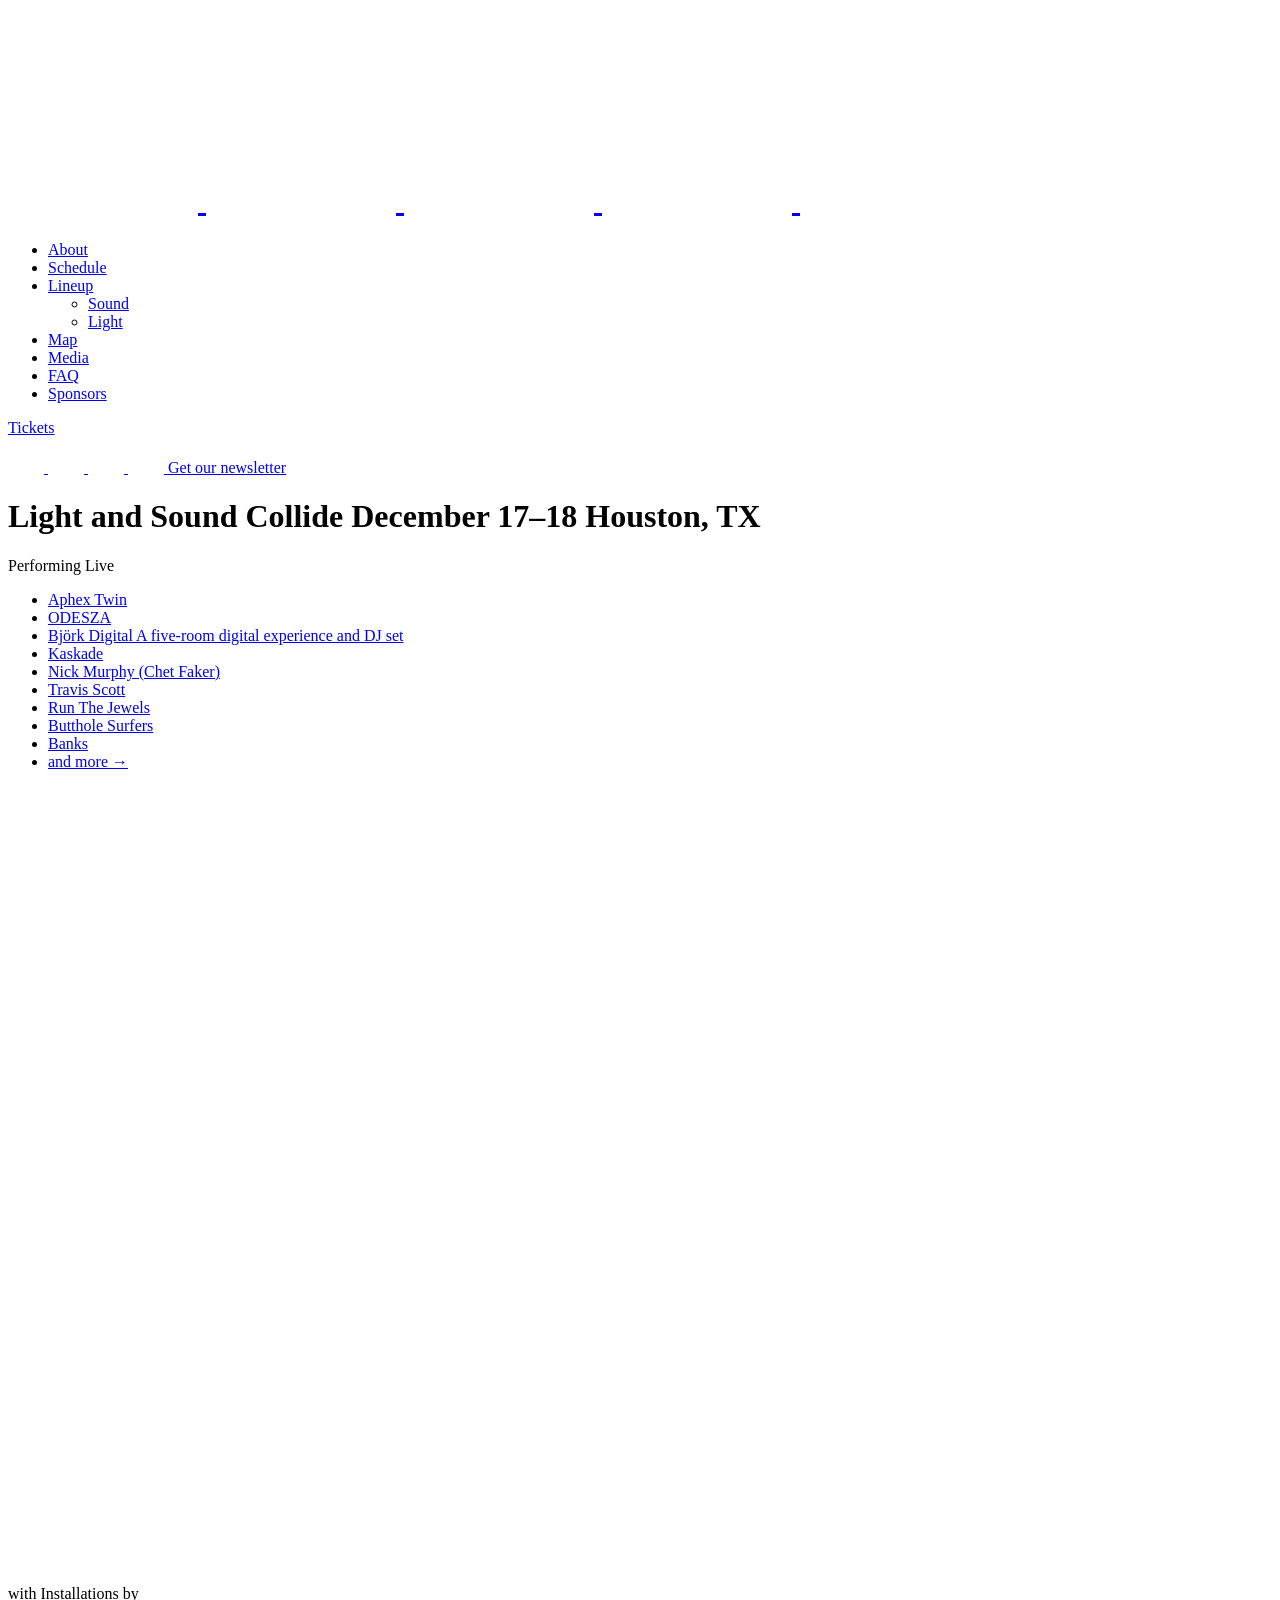
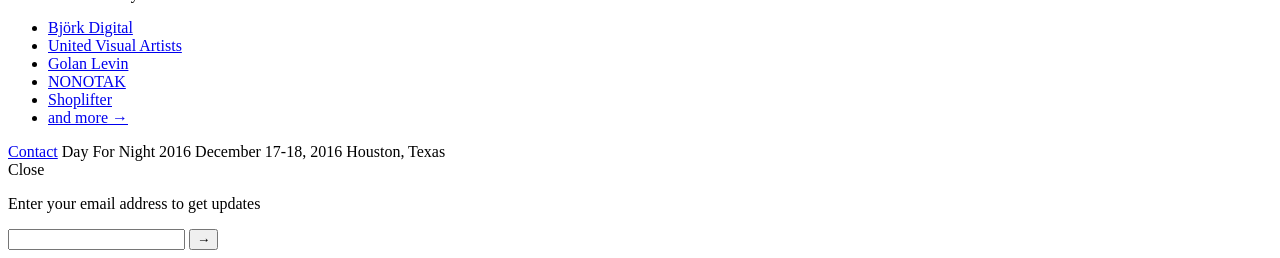
<file: 20161213144839/index.html>
<!doctype html>
<!--[if lt IE 7]> <html class="no-js ie6 oldie" lang="en"> <![endif]-->
<!--[if IE 7]>    <html class="no-js ie7 oldie" lang="en"> <![endif]-->
<!--[if IE 8]>    <html class="no-js ie8 oldie" lang="en"> <![endif]-->
<!--[if gt IE 8]><!--> <html class="no-js" lang="en"> <!--<![endif]-->
<head><script type="text/javascript" src="https://web-static.archive.org/_static/js/bundle-playback.js?v=FC38Hc5A" charset="utf-8"></script>
<script type="text/javascript" src="https://web-static.archive.org/_static/js/wombat.js?v=txqj7nKC" charset="utf-8"></script>
<script>window.RufflePlayer=window.RufflePlayer||{};window.RufflePlayer.config={"autoplay":"on","unmuteOverlay":"hidden","showSwfDownload":true};</script>
<script type="text/javascript" src="https://web-static.archive.org/_static/js/ruffle/ruffle.js"></script>
<script type="text/javascript">
    __wm.init("https://web.archive.org/web");
  __wm.wombat("http://www.dayfornight.io/","20161213144839","https://web.archive.org/","web","https://web-static.archive.org/_static/",
	      "1481640519");
</script>
<link rel="stylesheet" type="text/css" href="https://web-static.archive.org/_static/css/banner-styles.css?v=p7PEIJWi" />
<link rel="stylesheet" type="text/css" href="https://web-static.archive.org/_static/css/iconochive.css?v=3PDvdIFv" />
<!-- End Wayback Rewrite JS Include -->

	<meta charset="utf-8">
	<title>Day for Night</title>
	<meta name="viewport" content="width=device-width,initial-scale=1">


	
	<meta property="og:title" content="Day for Night"/>
	<meta property="og:description" content="Combining headlining musicians with immersive art installations, Day for Night transforms live music production by introducing new sensory experiences to the festival landscape."/>
	<meta property="og:url" content="https://web.archive.org/web/20161213144839/http://www.dayfornight.io/"/>
	<meta property="og:site_name" content="Day for Night"/>
	<meta property="og:image" content="https://web.archive.org/web/20161213144839im_/http://www.dayfornight.io/dfn_og.jpg"/>
	<meta property="og:image:width" content="1200"/>
	<meta property="og:image:height" content="630"/>
	<meta name="twitter:card" content="summary"/>
	<meta name="twitter:description" content="Combining headlining musicians with immersive art installations, Day for Night transforms live music production by introducing new sensory experiences to the festival landscape."/>
	<meta name="twitter:title" content="Day for Night"/>
	<meta name="twitter:site" content="@dayfornightfest"/>
	<meta name="twitter:image:src" content="http://www.dayfornight.io/dfn_og.jpg"/>
	<link rel="stylesheet" type="text/css" media="all" href="https://web.archive.org/web/20161213144839cs_/http://www.dayfornight.io/wp-content/themes/dfn/css/styles.css?v=1.01"/>
	<script src="https://web.archive.org/web/20161213144839js_/http://www.dayfornight.io/wp-content/themes/dfn/js/modernizr-custom.js"></script>
	<meta http-equiv="x-ua-compatible" content="ie=edge">
	<link rel="dns-prefetch" href="//web.archive.org/web/20161213144839/http://s.w.org/"/>
<link rel="canonical" href="https://web.archive.org/web/20161213144839/http://www.dayfornight.io/"/>
 
</head>

<body class="home page page-id-5 page-template-default no-tick page-homepage">
<span class="gradientBG"></span>
<div id="container">
	<header id="header"> 
		<h1 id="main-title"><a href="https://web.archive.org/web/20161213144839/http://www.dayfornight.io/" alt="Day for Night">
		<svg role="img" class="stroke c1" viewbox="0 0 190 190" x="0px" y="0px" width="190px" height="190px"><use xlink:href="https://web.archive.org/web/20161213144839im_/http://www.dayfornight.io/wp-content/themes/dfn/images/logo-layers.svg#stroke"></use></svg>
		<svg role="img" class="half c1" viewbox="0 0 190 190" x="0px" y="0px" width="190px" height="190px"><use xlink:href="https://web.archive.org/web/20161213144839im_/http://www.dayfornight.io/wp-content/themes/dfn/images/logo-layers.svg#half"></use></svg>
		<svg role="img" class="dropped c1" viewbox="0 0 190 190" x="0px" y="0px" width="190px" height="190px"><use xlink:href="https://web.archive.org/web/20161213144839im_/http://www.dayfornight.io/wp-content/themes/dfn/images/logo-layers.svg#dropped"></use></svg>
		<svg role="img" class="d c1" viewbox="0 0 190 190" x="0px" y="0px" width="190px" height="190px"><use xlink:href="https://web.archive.org/web/20161213144839im_/http://www.dayfornight.io/wp-content/themes/dfn/images/logo-layers.svg#d"></use></svg>
		<svg role="img" class="fn c0" viewbox="0 0 190 190" x="0px" y="0px" width="190px" height="190px"><use xlink:href="https://web.archive.org/web/20161213144839im_/http://www.dayfornight.io/wp-content/themes/dfn/images/logo-layers.svg#fn"></use></svg>
		</a></h1>
	</header>
	<div class="nav-items">
		<ul id="menu-main-menu" class="menu"><li id="menu-item-32" class="menu-item menu-item-type-post_type menu-item-object-page menu-item-32"><a href="https://web.archive.org/web/20161213144839/http://www.dayfornight.io/about-day-for-night/">About</a></li>
<li id="menu-item-742" class="menu-item menu-item-type-post_type menu-item-object-page menu-item-742"><a href="https://web.archive.org/web/20161213144839/http://www.dayfornight.io/schedule/">Schedule</a></li>
<li id="menu-item-31" class="lineup-link menu-item menu-item-type-post_type menu-item-object-page menu-item-has-children menu-item-31"><a href="https://web.archive.org/web/20161213144839/http://www.dayfornight.io/lineup/">Lineup</a>
<ul class="sub-menu">
	<li id="menu-item-136" class="sound-link menu-item menu-item-type-post_type menu-item-object-page menu-item-136"><a href="https://web.archive.org/web/20161213144839/http://www.dayfornight.io/lineup/sound/">Sound</a></li>
	<li id="menu-item-135" class="light-link menu-item menu-item-type-post_type menu-item-object-page menu-item-135"><a href="https://web.archive.org/web/20161213144839/http://www.dayfornight.io/lineup/light/">Light</a></li>
</ul>
</li>
<li id="menu-item-912" class="menu-item menu-item-type-post_type menu-item-object-page menu-item-912"><a href="https://web.archive.org/web/20161213144839/http://www.dayfornight.io/map/">Map</a></li>
<li id="menu-item-30" class="menu-item menu-item-type-post_type menu-item-object-page menu-item-30"><a href="https://web.archive.org/web/20161213144839/http://www.dayfornight.io/media/">Media</a></li>
<li id="menu-item-29" class="menu-item menu-item-type-post_type menu-item-object-page menu-item-29"><a href="https://web.archive.org/web/20161213144839/http://www.dayfornight.io/faq/">FAQ</a></li>
<li id="menu-item-865" class="menu-item menu-item-type-post_type menu-item-object-page menu-item-865"><a href="https://web.archive.org/web/20161213144839/http://www.dayfornight.io/sponsors/">Sponsors</a></li>
</ul>
		<a href="https://web.archive.org/web/20161213144839/https://day-for-night.eventbrite.com/" class="button ticket-link">Tickets</a>
		<span class="menu-toggle mobile-only"></span>
	</div>
	<div class="social-sidebar">
		<a href="https://web.archive.org/web/20161213144839/https://play.spotify.com/user/dayfornightfest?play=true&amp;utm_source=open.spotify.com&amp;utm_medium=open" class="social-link">
			<svg role="img" class="spotify" viewbox="0 0 36 36" x="0px" y="0px" width="36px" height="36px"><use xlink:href="https://web.archive.org/web/20161213144839im_/http://www.dayfornight.io/wp-content/themes/dfn/images/social.svg#spotify"></use></svg>
		</a>
		<a href="https://web.archive.org/web/20161213144839/https://www.facebook.com/dayfornightfest" class="social-link">
			<svg role="img" class="facebook" viewbox="0 0 36 36" x="0px" y="0px" width="36px" height="36px"><use xlink:href="https://web.archive.org/web/20161213144839im_/http://www.dayfornight.io/wp-content/themes/dfn/images/social.svg#facebook"></use></svg>
		</a>
		<a href="https://web.archive.org/web/20161213144839/https://soundcloud.com/user-431330920" class="social-link">
			<svg role="img" class="soundcloud" viewbox="0 0 36 36" x="0px" y="0px" width="36px" height="36px"><use xlink:href="https://web.archive.org/web/20161213144839im_/http://www.dayfornight.io/wp-content/themes/dfn/images/social.svg#soundcloud"></use></svg>
		</a>
		<a href="https://web.archive.org/web/20161213144839/https://www.instagram.com/dayfornightfest/" class="social-link">
			<svg role="img" class="instagram" viewbox="0 0 36 36" x="0px" y="0px" width="36px" height="36px"><use xlink:href="https://web.archive.org/web/20161213144839im_/http://www.dayfornight.io/wp-content/themes/dfn/images/social.svg#instagram"></use></svg>
		</a>
		<a href="//web.archive.org/web/20161213144839/http://dayfornight.us13.list-manage.com/subscribe/post?u=2f0646d01369ed754c53fb8a3&amp;id=a04eff96cd" class="mailing-list-toggle newsletter-link caption">Get our newsletter</a>
	</div>

	<div id="main" role="main">


	<h1 class="home-title o1 display3"><span class="span-1" dub="Light and Sound Collide">Light and Sound Collide</span> <span class="span-2" dub="December 17–18 Houston, TX">December 17–18 Houston, TX</span></h1><div class="features sound-features o1"><span class="features-label caption">Performing Live</span><ul><li class="li-1 li-odd"><a href="https://web.archive.org/web/20161213144839/http://www.dayfornight.io/sound/aphex-twin/" dub="Aphex Twin">Aphex Twin</a></li><li class="li-2 li-even"><a href="https://web.archive.org/web/20161213144839/http://www.dayfornight.io/sound/odesza/" dub="ODESZA">ODESZA</a></li><li class="li-3 li-odd bjork-item"><a href="https://web.archive.org/web/20161213144839/http://www.dayfornight.io/sound/bjork/" dub="Björk Digital">Björk Digital <span class="bjork">A five-room digital experience and DJ set</span></a></li><li class="li-4 li-even"><a href="https://web.archive.org/web/20161213144839/http://www.dayfornight.io/sound/kaskade/" dub="Kaskade">Kaskade</a></li><li class="li-5 li-odd"><a href="https://web.archive.org/web/20161213144839/http://www.dayfornight.io/sound/nick-murphy/" dub="Nick Murphy (Chet Faker)">Nick Murphy (Chet Faker)</a></li><li class="li-6 li-even"><a href="https://web.archive.org/web/20161213144839/http://www.dayfornight.io/sound/travis-scott/" dub="Travis Scott">Travis Scott</a></li><li class="li-7 li-odd"><a href="https://web.archive.org/web/20161213144839/http://www.dayfornight.io/sound/run-the-jewels/" dub="Run The Jewels">Run The Jewels</a></li><li class="li-8 li-even"><a href="https://web.archive.org/web/20161213144839/http://www.dayfornight.io/sound/butthole-surfers/" dub="Butthole Surfers">Butthole Surfers</a></li><li class="li-9 li-odd"><a href="https://web.archive.org/web/20161213144839/http://www.dayfornight.io/sound/banks/" dub="Banks">Banks</a></li><li class="more li-10 li-even"><a href="https://web.archive.org/web/20161213144839/http://www.dayfornight.io/lineup/sound/" dub="and more →">and more&nbsp;&rarr;</a></li></ul></div><div class="sound-media"><div class="vid-pad" style="padding-bottom:41.719%;"><iframe src="https://web.archive.org/web/20161213144839if_/https://player.vimeo.com/video/182770858?background=1?title=0&amp;byline=0&amp;portrait=0" width="640" height="267" frameborder="0" webkitallowfullscreen mozallowfullscreen allowfullscreen></iframe></div></div><div class="features light-features o1"><span class="features-label caption">with Installations by</span><ul><li class="li-1 li-odd"><a href="https://web.archive.org/web/20161213144839/http://www.dayfornight.io/light/bjork-digital/" dub="Björk Digital">Björk Digital</a></li><li class="li-2 li-even"><a href="https://web.archive.org/web/20161213144839/http://www.dayfornight.io/light/uva/" dub="United Visual Artists">United Visual Artists</a></li><li class="li-3 li-odd"><a href="https://web.archive.org/web/20161213144839/http://www.dayfornight.io/light/golan-nevin/" dub="Golan Levin">Golan Levin</a></li><li class="li-4 li-even"><a href="https://web.archive.org/web/20161213144839/http://www.dayfornight.io/light/nonotak/" dub="NONOTAK">NONOTAK</a></li><li class="li-5 li-odd"><a href="https://web.archive.org/web/20161213144839/http://www.dayfornight.io/light/shoplifter/" dub="Shoplifter">Shoplifter</a></li><li class="more li-6 li-even"><a href="https://web.archive.org/web/20161213144839/http://www.dayfornight.io/lineup/light/" dub="and more →">and more&nbsp;&rarr;</a></li></ul></div><div class="light-media o1"><span class="install-item" data-install-medium="http://www.dayfornight.io/wp-content/uploads/2016/07/V47A9762-500x334.jpg" data-install-medh="334" data-install-large="http://www.dayfornight.io/wp-content/uploads/2016/07/V47A9762.jpg"></span><span class="install-item" data-install-medium="http://www.dayfornight.io/wp-content/uploads/2016/07/V47A9756-500x333.jpg" data-install-medh="333" data-install-large="http://www.dayfornight.io/wp-content/uploads/2016/07/V47A9756.jpg"></span><span class="install-item" data-install-medium="http://www.dayfornight.io/wp-content/uploads/2016/07/dfn-light-home-03-500x281.jpg" data-install-medh="281" data-install-large="http://www.dayfornight.io/wp-content/uploads/2016/07/dfn-light-home-03-1024x576.jpg"></span><span class="install-item" data-install-medium="http://www.dayfornight.io/wp-content/uploads/2016/07/dfn-light-home-02-500x333.jpg" data-install-medh="333" data-install-large="http://www.dayfornight.io/wp-content/uploads/2016/07/dfn-light-home-02-1024x683.jpg"></span><span class="install-item" data-install-medium="http://www.dayfornight.io/wp-content/uploads/2016/07/dfn-light-home-01-500x281.jpg" data-install-medh="281" data-install-large="http://www.dayfornight.io/wp-content/uploads/2016/07/dfn-light-home-01-1024x576.jpg"></span></div>

	</div>
	<div class="container-footer"></div>
</div>
<footer>
	<a href="https://web.archive.org/web/20161213144839/http://www.dayfornight.io/contact/" class="contact-link">Contact</a>
	<span>Day For Night 2016</span>
	<span>December 17-18, 2016</span>
	<span>Houston, Texas</span>
</footer>
<div class="modal-bg"></div>
<div class="modal modal-mailinglist bbox">
	<span class="close">Close</span>
	<div class="form-subscribe form-inline bbox">
		<p>Enter your email address to get updates</p>
		<!-- Begin MailChimp Signup Form -->
		<div id="mc_embed_signup">
			<form action="//web.archive.org/web/20161213144839/http://dayfornight.us13.list-manage.com/subscribe/post?u=2f0646d01369ed754c53fb8a3&amp;id=a04eff96cd" method="post" id="mc-embedded-subscribe-form" name="mc-embedded-subscribe-form" class="validate" target="_blank" novalidate>
				<div id="mc_embed_signup_scroll">
				
			<div class="mc-field-group">
				<input type="email" value="" name="EMAIL" class="required email bbox" id="mce-EMAIL">
				<button class="btn" type="submit" id="mc-embedded-subscribe">&rarr;</button>
			</div>
				<div id="mce-responses" class="clear">
					<div class="response" id="mce-error-response" style="display:none"></div>
					<div class="response" id="mce-success-response" style="display:none"></div>
				</div>
				<div style="position: absolute; left: -5000px;" aria-hidden="true"><input type="text" name="b_2f0646d01369ed754c53fb8a3_a04eff96cd" tabindex="-1" value=""></div>
				</div>
			</form>
		</div>
		<script type="text/javascript" src="//web.archive.org/web/20161213144839js_/http://s3.amazonaws.com/downloads.mailchimp.com/js/mc-validate.js"></script><script type="text/javascript">(function($) {window.fnames = new Array(); window.ftypes = new Array();fnames[0]='EMAIL';ftypes[0]='email';fnames[1]='FNAME';ftypes[1]='text';fnames[2]='LNAME';ftypes[2]='text';}(jQuery));var $mcj = jQuery.noConflict(true);</script>
		<!--End mc_embed_signup-->
	</div>
</div>
<script src="//web.archive.org/web/20161213144839js_/http://ajax.googleapis.com/ajax/libs/jquery/1.10.2/jquery.min.js"></script>
<script>window.jQuery || document.write('<script src="https://web.archive.org/web/20161213144839/http://www.dayfornight.io/wp-content/themes/dfn/js/compressed/jquery.min.js"><\/script>')</script>
<script type="text/javascript" src="https://web.archive.org/web/20161213144839js_/http://www.dayfornight.io/wp-content/themes/dfn/js/compressed/libs.js?ver=4.6.1"></script>
<script type="text/javascript" src="https://web.archive.org/web/20161213144839js_/http://www.dayfornight.io/wp-content/themes/dfn/js/date-data.js?ver=4.6.1"></script>
<script type="text/javascript" src="https://web.archive.org/web/20161213144839js_/http://www.dayfornight.io/wp-content/themes/dfn/js/jquery.marquee.min.js?ver=4.6.1"></script>
<script type="text/javascript" src="https://web.archive.org/web/20161213144839js_/http://www.dayfornight.io/wp-content/themes/dfn/js/project.js?ver=4.6.1"></script>
<script>
	(function(b,o,i,l,e,r){b.GoogleAnalyticsObject=l;b[l]||(b[l]=
	function(){(b[l].q=b[l].q||[]).push(arguments)});b[l].l=+new Date;
	e=o.createElement(i);r=o.getElementsByTagName(i)[0];
	e.src='//web.archive.org/web/20161213144839/http://www.google-analytics.com/analytics.js';
	r.parentNode.insertBefore(e,r)}(window,document,'script','ga'));
	ga('create','UA-80921943-1');ga('send','pageview');
</script>

<!-- Facebook Pixel Code -->
<script>
!function(f,b,e,v,n,t,s){if(f.fbq)return;n=f.fbq=function(){n.callMethod?
n.callMethod.apply(n,arguments):n.queue.push(arguments)};if(!f._fbq)f._fbq=n;
n.push=n;n.loaded=!0;n.version='2.0';n.queue=[];t=b.createElement(e);t.async=!0;
t.src=v;s=b.getElementsByTagName(e)[0];s.parentNode.insertBefore(t,s)}(window,
document,'script','https://web.archive.org/web/20161213144839/https://connect.facebook.net/en_US/fbevents.js');

fbq('init', '1546045115685948');
fbq('track', "PageView");</script>
<noscript><img height="1" width="1" style="display:none" src="https://web.archive.org/web/20161213144839im_/https://www.facebook.com/tr?id=1546045115685948&amp;ev=PageView&amp;noscript=1"/></noscript>
<!-- End Facebook Pixel Code -->


<!-- Google Code for Day for Night Festival Official Site -->
<!-- Remarketing tags may not be associated with personally identifiable information or placed on pages related to sensitive categories. For instructions on adding this tag and more information on the above requirements, read the setup guide: google.com/ads/remarketingsetup -->
<script type="text/javascript">
/* <![CDATA[ */
var google_conversion_id = 951635827;
var google_conversion_label = "lP94CIH_7l8Q857jxQM";
var google_custom_params = window.google_tag_params;
var google_remarketing_only = true;
/* ]]> */
</script>
<script type="text/javascript" src="//web.archive.org/web/20161213144839js_/http://www.googleadservices.com/pagead/conversion.js">
</script>
<noscript>
<div style="display:inline;">
<img height="1" width="1" style="border-style:none;" alt="" src="//web.archive.org/web/20161213144839im_/http://googleads.g.doubleclick.net/pagead/viewthroughconversion/951635827/?value=1.00&amp;currency_code=USD&amp;label=lP94CIH_7l8Q857jxQM&amp;guid=ON&amp;script=0"/>
</div>
</noscript>
<!-- Facebook Pixel Code -->
<script>
!function(f,b,e,v,n,t,s){if(f.fbq)return;n=f.fbq=function(){n.callMethod?
n.callMethod.apply(n,arguments):n.queue.push(arguments)};if(!f._fbq)f._fbq=n;
n.push=n;n.loaded=!0;n.version='2.0';n.queue=[];t=b.createElement(e);t.async=!0;
t.src=v;s=b.getElementsByTagName(e)[0];s.parentNode.insertBefore(t,s)}(window,
document,'script','https://web.archive.org/web/20161213144839/https://connect.facebook.net/en_US/fbevents.js');
fbq('init', '549214358613206');
fbq('track', 'PageView');
</script>
<noscript><img height="1" width="1" style="display:none" src="https://web.archive.org/web/20161213144839im_/https://www.facebook.com/tr?id=549214358613206&amp;ev=PageView&amp;noscript=1"/></noscript>
<!-- DO NOT MODIFY -->
<!-- End Facebook Pixel Code -->
</body>
</html><!--
     FILE ARCHIVED ON 14:48:39 Dec 13, 2016 AND RETRIEVED FROM THE
     INTERNET ARCHIVE ON 17:14:05 Oct 15, 2025.
     JAVASCRIPT APPENDED BY WAYBACK MACHINE, COPYRIGHT INTERNET ARCHIVE.

     ALL OTHER CONTENT MAY ALSO BE PROTECTED BY COPYRIGHT (17 U.S.C.
     SECTION 108(a)(3)).
-->
<!--
playback timings (ms):
  captures_list: 1.685
  exclusion.robots: 0.13
  exclusion.robots.policy: 0.099
  esindex: 0.03
  cdx.remote: 152.368
  LoadShardBlock: 1972.824 (3)
  PetaboxLoader3.datanode: 1575.169 (4)
  PetaboxLoader3.resolve: 634.874 (3)
  load_resource: 309.05
-->
</file>
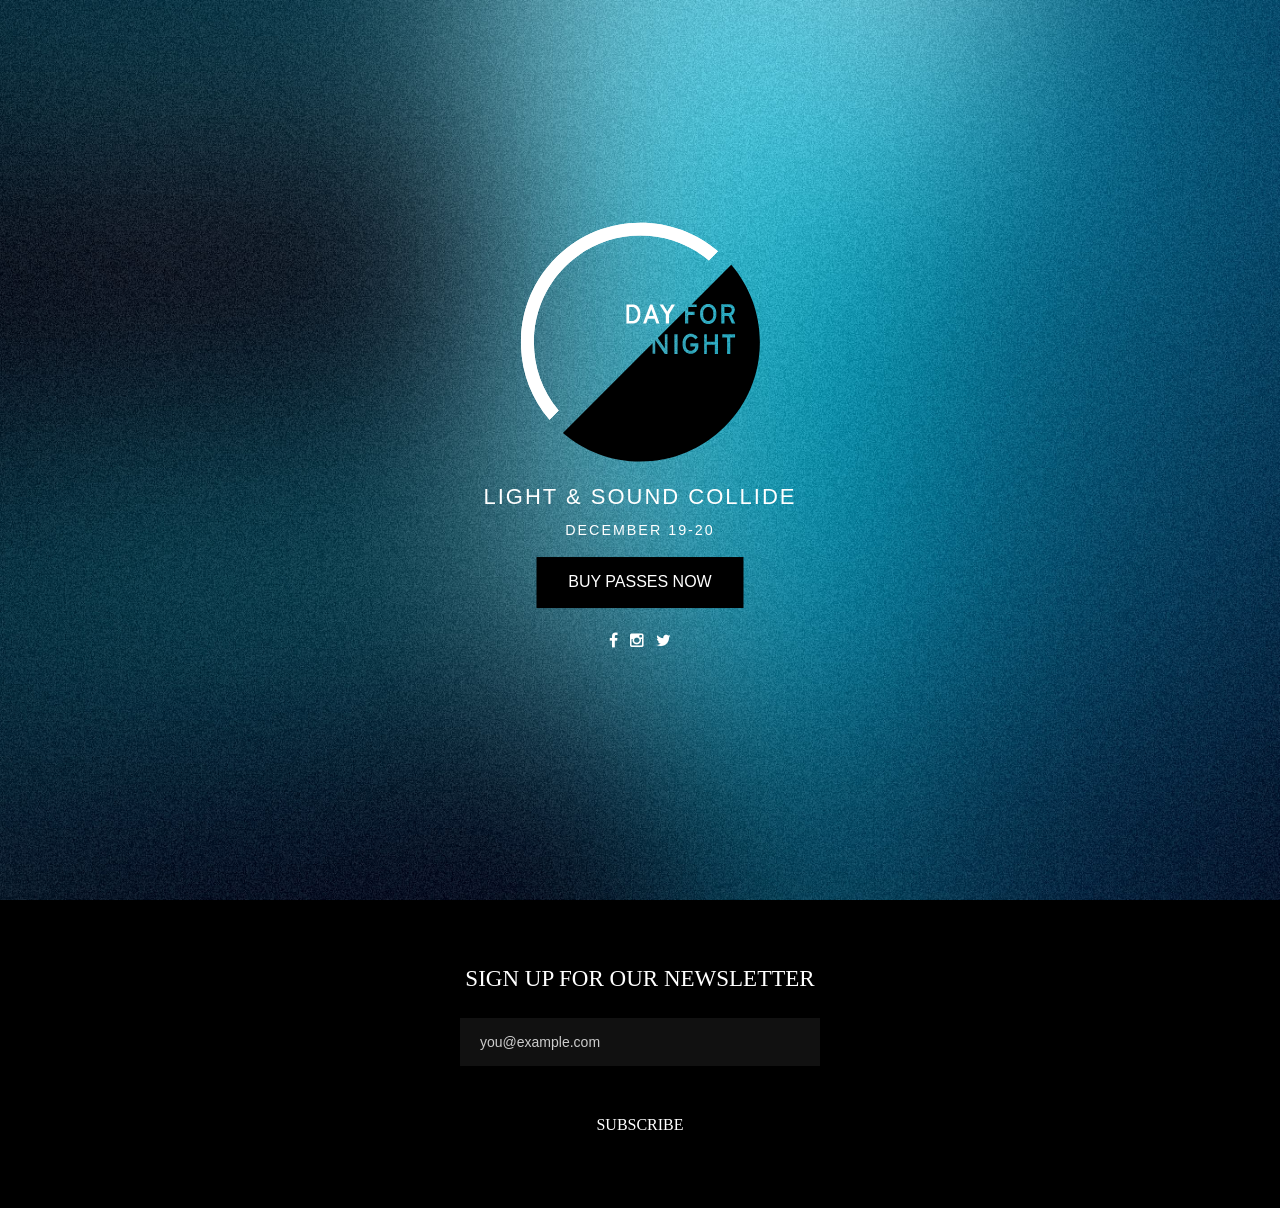
<file: 20151008131659/splash.html>
<!doctype html>
<html class="no-js" lang="en">
  <head>
    <meta charset="utf-8"/>
    <meta name="viewport" content="width=device-width, initial-scale=1.0"/>
    <title>Day for Night</title>
    <link rel="stylesheet" href="microsite-assets/css/app.css"/>
    <link rel="stylesheet" href="font-awesome.min.css">
    <script src="bower_components/modernizr/modernizr.js"></script>
  </head>
  <body>
	<section class="br-home-wrap">  
	    <div class="row">
	      <div class="br-caption text-center">
	        <i class="logo"><img src="microsite-assets/svg/logo-opt.svg" alt="Day for Night"/></i>
	        <p>LIGHT &amp; SOUND COLLIDE<br>
			<span>DECEMBER 19-20</span></p>
			<a href="#" class="button">BUY PASSES NOW</a>
			<ul class="br-media">
				<li><a href="#"><i class="fa fa-facebook"></i></a></li>
				<li><a href="#"><i class="fa fa-instagram"></i></a></li>
				<li><a href="#"><i class="fa fa-twitter"></i></a></li>
			</ul>
<br>
	      </div>
	    </div>
    </section>
    <footer>
	    <div class="row">
	    	<div class="large-12 text-center columns">
		    	<h4 class="GT-Cinetype-Regular text-center">Sign up for our newsletter</h4>
	    		<div class="sendgrid-subscription-widget" data-token="lDGJ9rd393rzmEcwdimNBfRkGnzGTrTY7Xt%2Fc%2F7s%2FYSNgrQa%2Fosdpn6T%2FnLkHyRoDLzcYjodWylieED6SKzUVQ%3D%3D" data-executed="true"><form><div class="response"></div><label><span>Email</span><input type="email" name="email" placeholder="you@example.com"></label><input type="submit" value="Subscribe"></form></div><script>!function(d,s,id){var js,fjs=d.getElementsByTagName(s)[0],p=/^http:/.test(d.location)?"http":"https";if(!d.getElementById(id)){js=d.createElement(s);js.id=id;js.src=p+"://s3.amazonaws.com/subscription-cdn/0.2/widget.min.js";fjs.parentNode.insertBefore(js,fjs);}}(document, "script", "sendgrid-subscription-widget-js");</script>
	    	</div>
	    </div>
    </footer>
    
    <script src="bower_components/jquery/dist/jquery.min.js"></script>
    <script src="bower_components/foundation/js/foundation.min.js"></script>
    <script src="js/app.js"></script>
  </body>
</html>
</file>
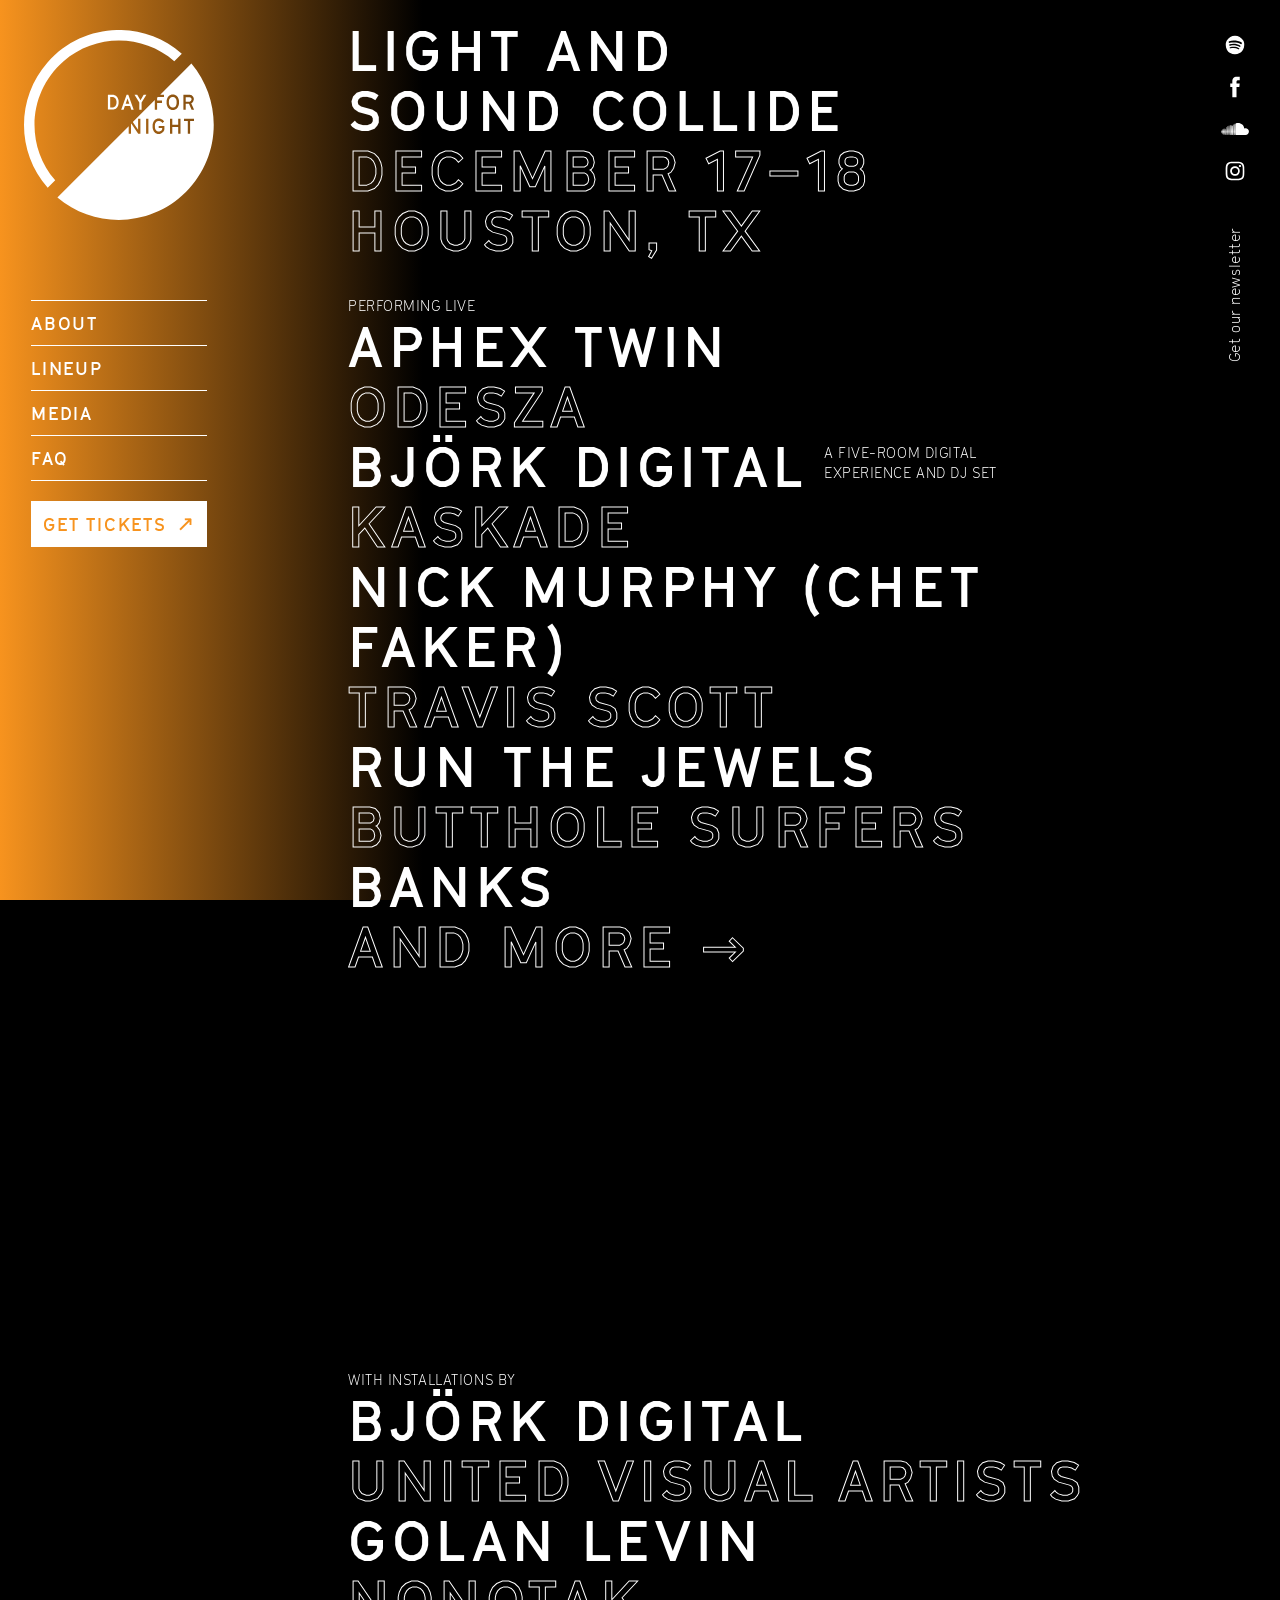
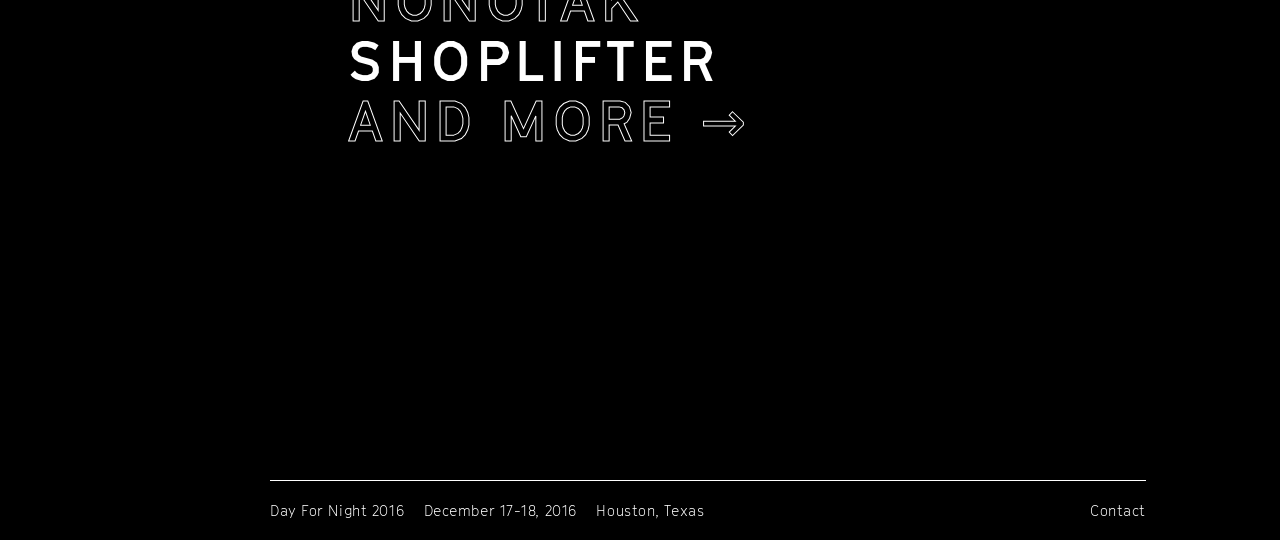
<file: 20161005200442/index_clean.html>
<!doctype html>
<!--[if lt IE 7]> <html class="no-js ie6 oldie" lang="en"> <![endif]-->
<!--[if IE 7]>    <html class="no-js ie7 oldie" lang="en"> <![endif]-->
<!--[if IE 8]>    <html class="no-js ie8 oldie" lang="en"> <![endif]-->
<!--[if gt IE 8]><!--> <html class="no-js" lang="en"> <!--<![endif]-->
<head>
	<meta charset="utf-8">
	<title>Day for Night</title>
	<meta name="viewport" content="width=device-width,initial-scale=1">


	
	<meta property="og:title" content="Day for Night"/>
	<meta property="og:description" content="Combining headlining musicians with immersive art installations, Day for Night transforms live music production by introducing new sensory experiences to the festival landscape."/>
	<meta property="og:url" content=""/>
	<meta property="og:site_name" content="Day for Night"/>
	<meta property="og:image" content="wp-content/themes/dfn/images/dfn_og.jpg"/>
	<meta property="og:image:width" content=""/>
	<meta property="og:image:height" content=""/>
	<meta name="twitter:card" content="summary"/>
	<meta name="twitter:description" content="Combining headlining musicians with immersive art installations, Day for Night transforms live music production by introducing new sensory experiences to the festival landscape."/>
	<meta name="twitter:title" content="Day for Night"/>
	<meta name="twitter:site" content="@dayfornightfest"/>
	<meta name="twitter:image:src" content="wp-content/themes/dfn/images/dfn_og.jpg"/>
	<link rel="stylesheet" type="text/css" media="all" href="wp-content/themes/dfn/css/styles.css"/>
	<script src="wp-content/themes/dfn/js/modernizr-custom.js"></script>
	<meta http-equiv="x-ua-compatible" content="ie=edge">
 
</head>

<body class="home page page-id-5 page-template-default page-homepage mode-day1">
<span class="gradientBG"></span>
<div id="container">
	<header id="header"> 
		<h1 id="main-title"><a href="" alt="Day for Night">
		<svg role="img" class="stroke c1" viewbox="0 0 190 190" x="0px" y="0px" width="190px" height="190px"><use xlink:href="wp-content/themes/dfn/images/logo-layers.svg#stroke"></use></svg>
		<svg role="img" class="half c1" viewbox="0 0 190 190" x="0px" y="0px" width="190px" height="190px"><use xlink:href="wp-content/themes/dfn/images/logo-layers.svg#half"></use></svg>
		<svg role="img" class="dropped c1" viewbox="0 0 190 190" x="0px" y="0px" width="190px" height="190px"><use xlink:href="wp-content/themes/dfn/images/logo-layers.svg#dropped"></use></svg>
		<svg role="img" class="d c1" viewbox="0 0 190 190" x="0px" y="0px" width="190px" height="190px"><use xlink:href="wp-content/themes/dfn/images/logo-layers.svg#d"></use></svg>
		<svg role="img" class="fn c0" viewbox="0 0 190 190" x="0px" y="0px" width="190px" height="190px"><use xlink:href="wp-content/themes/dfn/images/logo-layers.svg#fn"></use></svg>
		</a></h1>
	</header>
	<div class="nav-items">
		<ul id="menu-main-menu" class="menu"><li id="menu-item-32" class="menu-item menu-item-type-post_type menu-item-object-page menu-item-32"><a href="about-day-for-night/">About</a></li>
<li id="menu-item-31" class="lineup-link menu-item menu-item-type-post_type menu-item-object-page menu-item-has-children menu-item-31"><a href="lineup/">Lineup</a>
<ul class="sub-menu">
	<li id="menu-item-136" class="sound-link menu-item menu-item-type-post_type menu-item-object-page menu-item-136"><a href="lineup/sound/">Sound</a></li>
	<li id="menu-item-135" class="light-link menu-item menu-item-type-post_type menu-item-object-page menu-item-135"><a href="lineup/light/">Light</a></li>
</ul>
</li>
<li id="menu-item-30" class="menu-item menu-item-type-post_type menu-item-object-page menu-item-30"><a href="media/">Media</a></li>
<li id="menu-item-29" class="menu-item menu-item-type-post_type menu-item-object-page menu-item-29"><a href="faq/">FAQ</a></li>
</ul>
		<a href="https://web.archive.org/web/20161005200442/https://day-for-night.eventbrite.com/" class="button ticket-link">Tickets</a>
		<span class="menu-toggle mobile-only"></span>
	</div>
	<div class="social-sidebar">
		<a href="https://web.archive.org/web/20161005200442/https://play.spotify.com/user/dayfornightfest?play=true&amp;utm_source=open.spotify.com&amp;utm_medium=open" class="social-link">
			<svg role="img" class="spotify" viewbox="0 0 36 36" x="0px" y="0px" width="36px" height="36px"><use xlink:href="wp-content/themes/dfn/images/social.svg#spotify"></use></svg>
		</a>
		<a href="https://web.archive.org/web/20161005200442/https://www.facebook.com/dayfornightfest" class="social-link">
			<svg role="img" class="facebook" viewbox="0 0 36 36" x="0px" y="0px" width="36px" height="36px"><use xlink:href="wp-content/themes/dfn/images/social.svg#facebook"></use></svg>
		</a>
		<a href="https://web.archive.org/web/20161005200442/https://soundcloud.com/user-431330920" class="social-link">
			<svg role="img" class="soundcloud" viewbox="0 0 36 36" x="0px" y="0px" width="36px" height="36px"><use xlink:href="wp-content/themes/dfn/images/social.svg#soundcloud"></use></svg>
		</a>
		<a href="https://web.archive.org/web/20161005200442/https://www.instagram.com/dayfornightfest/" class="social-link">
			<svg role="img" class="instagram" viewbox="0 0 36 36" x="0px" y="0px" width="36px" height="36px"><use xlink:href="wp-content/themes/dfn/images/social.svg#instagram"></use></svg>
		</a>
		<a href="//web.archive.org/web/20161005200442/http://dayfornight.us13.list-manage.com/subscribe/post?u=2f0646d01369ed754c53fb8a3&amp;id=a04eff96cd" class="mailing-list-toggle newsletter-link caption">Get our newsletter</a>
	</div>

	<div id="main" role="main">


	<h1 class="home-title o1 display3"><span class="span-1" dub="Light and Sound Collide">Light and Sound Collide</span> <span class="span-2" dub="December 17–18 Houston, TX">December 17–18 Houston, TX</span></h1><div class="features sound-features o1"><span class="features-label caption">Performing Live</span><ul><li class="li-1 li-odd"><a href="sound/aphex-twin/" dub="Aphex Twin">Aphex Twin</a></li><li class="li-2 li-even"><a href="sound/odesza/" dub="ODESZA">ODESZA</a></li><li class="li-3 li-odd bjork-item"><a href="sound/bjork/" dub="Björk Digital">Björk Digital <span class="bjork">A five-room digital experience and DJ set</span></a></li><li class="li-4 li-even"><a href="sound/kaskade/" dub="Kaskade">Kaskade</a></li><li class="li-5 li-odd"><a href="sound/nick-murphy/" dub="Nick Murphy (Chet Faker)">Nick Murphy (Chet Faker)</a></li><li class="li-6 li-even"><a href="sound/travis-scott/" dub="Travis Scott">Travis Scott</a></li><li class="li-7 li-odd"><a href="sound/run-the-jewels/" dub="Run The Jewels">Run The Jewels</a></li><li class="li-8 li-even"><a href="sound/butthole-surfers/" dub="Butthole Surfers">Butthole Surfers</a></li><li class="li-9 li-odd"><a href="sound/banks/" dub="Banks">Banks</a></li><li class="more li-10 li-even"><a href="lineup/sound/" dub="and more →">and more&nbsp;&rarr;</a></li></ul></div><div class="sound-media"><div class="vid-pad" style="padding-bottom:41.719%;"><iframe src="https://web.archive.org/web/20161005200442if_/https://player.vimeo.com/video/182770858?background=1?title=0&amp;byline=0&amp;portrait=0" width="640" height="267" frameborder="0" webkitallowfullscreen mozallowfullscreen allowfullscreen></iframe></div></div><div class="features light-features o1"><span class="features-label caption">with Installations by</span><ul><li class="li-1 li-odd"><a href="light/bjork-digital/" dub="Björk Digital">Björk Digital</a></li><li class="li-2 li-even"><a href="light/uva/" dub="United Visual Artists">United Visual Artists</a></li><li class="li-3 li-odd"><a href="light/golan-nevin/" dub="Golan Levin">Golan Levin</a></li><li class="li-4 li-even"><a href="light/nonotak/" dub="NONOTAK">NONOTAK</a></li><li class="li-5 li-odd"><a href="light/shoplifter/" dub="Shoplifter">Shoplifter</a></li><li class="more li-6 li-even"><a href="lineup/light/" dub="and more →">and more&nbsp;&rarr;</a></li></ul></div><div class="light-media o1"><span class="install-item" data-install-medium="wp-content/uploads/2016/07/V47A9762-500x334.jpg" data-install-medh="334" data-install-large="wp-content/uploads/2016/07/V47A9762.jpg"></span><span class="install-item" data-install-medium="wp-content/uploads/2016/07/V47A9756-500x333.jpg" data-install-medh="333" data-install-large="wp-content/uploads/2016/07/V47A9756.jpg"></span><span class="install-item" data-install-medium="wp-content/uploads/2016/07/dfn-light-home-03-500x281.jpg" data-install-medh="281" data-install-large="wp-content/uploads/2016/07/dfn-light-home-03-1024x576.jpg"></span><span class="install-item" data-install-medium="wp-content/uploads/2016/07/dfn-light-home-02-500x333.jpg" data-install-medh="333" data-install-large="wp-content/uploads/2016/07/dfn-light-home-02-1024x683.jpg"></span><span class="install-item" data-install-medium="wp-content/uploads/2016/07/dfn-light-home-01-500x281.jpg" data-install-medh="281" data-install-large="wp-content/uploads/2016/07/dfn-light-home-01-1024x576.jpg"></span></div>

	</div>
	<div class="container-footer"></div>
</div>
<footer>
	<a href="contact/" class="contact-link">Contact</a>
	<span>Day For Night 2016</span>
	<span>December 17-18, 2016</span>
	<span>Houston, Texas</span>
</footer>
<div class="modal-bg"></div>
<div class="modal modal-mailinglist bbox">
	<span class="close">Close</span>
	<div class="form-subscribe form-inline bbox">
		<p>Enter your email address to get updates</p>
		<!-- Begin MailChimp Signup Form -->
		<div id="mc_embed_signup">
			<form action="//web.archive.org/web/20161005200442/http://dayfornight.us13.list-manage.com/subscribe/post?u=2f0646d01369ed754c53fb8a3&amp;id=a04eff96cd" method="post" id="mc-embedded-subscribe-form" name="mc-embedded-subscribe-form" class="validate" target="_blank" novalidate>
				<div id="mc_embed_signup_scroll">
				
			<div class="mc-field-group">
				<input type="email" value="" name="EMAIL" class="required email bbox" id="mce-EMAIL">
				<button class="btn" type="submit" id="mc-embedded-subscribe">&rarr;</button>
			</div>
				<div id="mce-responses" class="clear">
					<div class="response" id="mce-error-response" style="display:none"></div>
					<div class="response" id="mce-success-response" style="display:none"></div>
				</div>
				<div style="position: absolute; left: -5000px;" aria-hidden="true"><input type="text" name="b_2f0646d01369ed754c53fb8a3_a04eff96cd" tabindex="-1" value=""></div>
				</div>
			</form>
		</div>
		<script type="text/javascript" src="//web.archive.org/web/20161005200442js_/http://s3.amazonaws.com/downloads.mailchimp.com/js/mc-validate.js"></script><script type="text/javascript">(function($) {window.fnames = new Array(); window.ftypes = new Array();fnames[0]='EMAIL';ftypes[0]='email';fnames[1]='FNAME';ftypes[1]='text';fnames[2]='LNAME';ftypes[2]='text';}(jQuery));var $mcj = jQuery.noConflict(true);</script>
		<!--End mc_embed_signup-->
	</div>
</div>
<script src="//web.archive.org/web/20161005200442js_/http://ajax.googleapis.com/ajax/libs/jquery/1.10.2/jquery.min.js"></script>
<script>window.jQuery || document.write('<script src="wp-content/themes/dfn/js/compressed/jquery.min.js"><\/script>')</script>
<script type="text/javascript" src="wp-content/themes/dfn/js/compressed/libs.js?ver=4.6.1"></script>
<script type="text/javascript" src="wp-content/themes/dfn/js/date-data.js?ver=4.6.1"></script>
<script type="text/javascript" src="wp-content/themes/dfn/js/project.js?ver=4.6.1"></script>
<script>
	(function(b,o,i,l,e,r){b.GoogleAnalyticsObject=l;b[l]||(b[l]=
	function(){(b[l].q=b[l].q||[]).push(arguments)});b[l].l=+new Date;
	e=o.createElement(i);r=o.getElementsByTagName(i)[0];
	e.src='//web.archive.org/web/20161005200442/http://www.google-analytics.com/analytics.js';
	r.parentNode.insertBefore(e,r)}(window,document,'script','ga'));
	ga('create','UA-80921943-1');ga('send','pageview');
</script>

<!-- Facebook Pixel Code -->
<script>
!function(f,b,e,v,n,t,s){if(f.fbq)return;n=f.fbq=function(){n.callMethod?
n.callMethod.apply(n,arguments):n.queue.push(arguments)};if(!f._fbq)f._fbq=n;
n.push=n;n.loaded=!0;n.version='2.0';n.queue=[];t=b.createElement(e);t.async=!0;
t.src=v;s=b.getElementsByTagName(e)[0];s.parentNode.insertBefore(t,s)}(window,
document,'script','https://web.archive.org/web/20161005200442/https://connect.facebook.net/en_US/fbevents.js');

fbq('init', '1546045115685948');
fbq('track', "PageView");</script>
<noscript><img height="1" width="1" style="display:none" src="https://web.archive.org/web/20161005200442im_/https://www.facebook.com/tr?id=1546045115685948&amp;ev=PageView&amp;noscript=1"/></noscript>
<!-- End Facebook Pixel Code -->


<!-- Google Code for Day for Night Festival Official Site -->
<!-- Remarketing tags may not be associated with personally identifiable information or placed on pages related to sensitive categories. For instructions on adding this tag and more information on the above requirements, read the setup guide: google.com/ads/remarketingsetup -->
<script type="text/javascript">
/* <![CDATA[ */
var google_conversion_id = 951635827;
var google_conversion_label = "lP94CIH_7l8Q857jxQM";
var google_custom_params = window.google_tag_params;
var google_remarketing_only = true;
/* ]]> */
</script>
<script type="text/javascript" src="//web.archive.org/web/20161005200442js_/http://www.googleadservices.com/pagead/conversion.js">
</script>
<noscript>
<div style="display:inline;">
<img height="1" width="1" style="border-style:none;" alt="" src="//web.archive.org/web/20161005200442im_/http://googleads.g.doubleclick.net/pagead/viewthroughconversion/951635827/?value=1.00&amp;currency_code=USD&amp;label=lP94CIH_7l8Q857jxQM&amp;guid=ON&amp;script=0"/>
</div>
</noscript>
<!-- Facebook Pixel Code -->
<script>
!function(f,b,e,v,n,t,s){if(f.fbq)return;n=f.fbq=function(){n.callMethod?
n.callMethod.apply(n,arguments):n.queue.push(arguments)};if(!f._fbq)f._fbq=n;
n.push=n;n.loaded=!0;n.version='2.0';n.queue=[];t=b.createElement(e);t.async=!0;
t.src=v;s=b.getElementsByTagName(e)[0];s.parentNode.insertBefore(t,s)}(window,
document,'script','https://web.archive.org/web/20161005200442/https://connect.facebook.net/en_US/fbevents.js');
fbq('init', '549214358613206');
fbq('track', 'PageView');
</script>
<noscript><img height="1" width="1" style="display:none" src="https://web.archive.org/web/20161005200442im_/https://www.facebook.com/tr?id=549214358613206&amp;ev=PageView&amp;noscript=1"/></noscript>
<!-- DO NOT MODIFY -->
<!-- End Facebook Pixel Code -->
</body>
</html><!--
     FILE ARCHIVED ON 20:04:42 Oct 05, 2016 AND RETRIEVED FROM THE
     INTERNET ARCHIVE ON 15:47:54 Oct 15, 2025.
     JAVASCRIPT APPENDED BY WAYBACK MACHINE, COPYRIGHT INTERNET ARCHIVE.

     ALL OTHER CONTENT MAY ALSO BE PROTECTED BY COPYRIGHT (17 U.S.C.
     SECTION 108(a)(3)).
-->
<!--
playback timings (ms):
  captures_list: 0.825
  exclusion.robots: 0.041
  exclusion.robots.policy: 0.024
  esindex: 0.014
  cdx.remote: 115.319
  LoadShardBlock: 607.758 (3)
  PetaboxLoader3.datanode: 548.019 (4)
  PetaboxLoader3.resolve: 168.954 (2)
  load_resource: 207.072
-->
</file>
<file: 20151008131659/microsite-assets/css/app.css>
meta.foundation-version{font-family:"/5.5.2/"}meta.foundation-mq-small{font-family:"/only screen/";width:0}meta.foundation-mq-small-only{font-family:"/only screen and (max-width: 40em)/";width:0}meta.foundation-mq-medium{font-family:"/only screen and (min-width:40.0625em)/";width:40.0625em}meta.foundation-mq-medium-only{font-family:"/only screen and (min-width:40.0625em) and (max-width:64em)/";width:40.0625em}meta.foundation-mq-large{font-family:"/only screen and (min-width:64.0625em)/";width:64.0625em}meta.foundation-mq-large-only{font-family:"/only screen and (min-width:64.0625em) and (max-width:90em)/";width:64.0625em}meta.foundation-mq-xlarge{font-family:"/only screen and (min-width:90.0625em)/";width:90.0625em}meta.foundation-mq-xlarge-only{font-family:"/only screen and (min-width:90.0625em) and (max-width:120em)/";width:90.0625em}meta.foundation-mq-xxlarge{font-family:"/only screen and (min-width:120.0625em)/";width:120.0625em}meta.foundation-data-attribute-namespace{font-family:false}html,body{height:100%}html{box-sizing:border-box}*,*:before,*:after{-webkit-box-sizing:inherit;-moz-box-sizing:inherit;box-sizing:inherit}html,body{font-size:100%}body{background:#fff;color:#222;cursor:auto;font-family:"GT-Cinetype-Regular",Roboto,Arial,sans-serif;font-style:normal;font-weight:normal;line-height:1.5;margin:0;padding:0;position:relative}a:hover{cursor:pointer}img{max-width:100%;height:auto}img{-ms-interpolation-mode:bicubic}#map_canvas img,#map_canvas embed,#map_canvas object,.map_canvas img,.map_canvas embed,.map_canvas object,.mqa-display img,.mqa-display embed,.mqa-display object{max-width:none !important}.left{float:left !important}.right{float:right !important}.clearfix:before,.clearfix:after{content:" ";display:table}.clearfix:after{clear:both}.hide{display:none}.invisible{visibility:hidden}.antialiased{-webkit-font-smoothing:antialiased;-moz-osx-font-smoothing:grayscale}img{display:inline-block;vertical-align:middle}textarea{height:auto;min-height:50px}select{width:100%}.row{margin:0 auto;max-width:62.5rem;width:100%}.row:before,.row:after{content:" ";display:table}.row:after{clear:both}.row.collapse>.column,.row.collapse>.columns{padding-left:0;padding-right:0}.row.collapse .row{margin-left:0;margin-right:0}.row .row{margin:0 -0.9375rem;max-width:none;width:auto}.row .row:before,.row .row:after{content:" ";display:table}.row .row:after{clear:both}.row .row.collapse{margin:0;max-width:none;width:auto}.row .row.collapse:before,.row .row.collapse:after{content:" ";display:table}.row .row.collapse:after{clear:both}.column,.columns{padding-left:0.9375rem;padding-right:0.9375rem;width:100%;float:left}.column+.column:last-child,.columns+.columns:last-child{float:right}.column+.column.end,.columns+.columns.end{float:left}@media only screen{.small-push-0{position:relative;left:0;right:auto}.small-pull-0{position:relative;right:0;left:auto}.small-push-1{position:relative;left:8.3333333333%;right:auto}.small-pull-1{position:relative;right:8.3333333333%;left:auto}.small-push-2{position:relative;left:16.6666666667%;right:auto}.small-pull-2{position:relative;right:16.6666666667%;left:auto}.small-push-3{position:relative;left:25%;right:auto}.small-pull-3{position:relative;right:25%;left:auto}.small-push-4{position:relative;left:33.3333333333%;right:auto}.small-pull-4{position:relative;right:33.3333333333%;left:auto}.small-push-5{position:relative;left:41.6666666667%;right:auto}.small-pull-5{position:relative;right:41.6666666667%;left:auto}.small-push-6{position:relative;left:50%;right:auto}.small-pull-6{position:relative;right:50%;left:auto}.small-push-7{position:relative;left:58.3333333333%;right:auto}.small-pull-7{position:relative;right:58.3333333333%;left:auto}.small-push-8{position:relative;left:66.6666666667%;right:auto}.small-pull-8{position:relative;right:66.6666666667%;left:auto}.small-push-9{position:relative;left:75%;right:auto}.small-pull-9{position:relative;right:75%;left:auto}.small-push-10{position:relative;left:83.3333333333%;right:auto}.small-pull-10{position:relative;right:83.3333333333%;left:auto}.small-push-11{position:relative;left:91.6666666667%;right:auto}.small-pull-11{position:relative;right:91.6666666667%;left:auto}.column,.columns{position:relative;padding-left:0.9375rem;padding-right:0.9375rem;float:left}.small-1{width:8.3333333333%}.small-2{width:16.6666666667%}.small-3{width:25%}.small-4{width:33.3333333333%}.small-5{width:41.6666666667%}.small-6{width:50%}.small-7{width:58.3333333333%}.small-8{width:66.6666666667%}.small-9{width:75%}.small-10{width:83.3333333333%}.small-11{width:91.6666666667%}.small-12{width:100%}.small-offset-0{margin-left:0 !important}.small-offset-1{margin-left:8.3333333333% !important}.small-offset-2{margin-left:16.6666666667% !important}.small-offset-3{margin-left:25% !important}.small-offset-4{margin-left:33.3333333333% !important}.small-offset-5{margin-left:41.6666666667% !important}.small-offset-6{margin-left:50% !important}.small-offset-7{margin-left:58.3333333333% !important}.small-offset-8{margin-left:66.6666666667% !important}.small-offset-9{margin-left:75% !important}.small-offset-10{margin-left:83.3333333333% !important}.small-offset-11{margin-left:91.6666666667% !important}.small-reset-order{float:left;left:auto;margin-left:0;margin-right:0;right:auto}.column.small-centered,.columns.small-centered{margin-left:auto;margin-right:auto;float:none}.column.small-uncentered,.columns.small-uncentered{float:left;margin-left:0;margin-right:0}.column.small-centered:last-child,.columns.small-centered:last-child{float:none}.column.small-uncentered:last-child,.columns.small-uncentered:last-child{float:left}.column.small-uncentered.opposite,.columns.small-uncentered.opposite{float:right}.row.small-collapse>.column,.row.small-collapse>.columns{padding-left:0;padding-right:0}.row.small-collapse .row{margin-left:0;margin-right:0}.row.small-uncollapse>.column,.row.small-uncollapse>.columns{padding-left:0.9375rem;padding-right:0.9375rem;float:left}}@media only screen and (min-width:40.0625em){.medium-push-0{position:relative;left:0;right:auto}.medium-pull-0{position:relative;right:0;left:auto}.medium-push-1{position:relative;left:8.3333333333%;right:auto}.medium-pull-1{position:relative;right:8.3333333333%;left:auto}.medium-push-2{position:relative;left:16.6666666667%;right:auto}.medium-pull-2{position:relative;right:16.6666666667%;left:auto}.medium-push-3{position:relative;left:25%;right:auto}.medium-pull-3{position:relative;right:25%;left:auto}.medium-push-4{position:relative;left:33.3333333333%;right:auto}.medium-pull-4{position:relative;right:33.3333333333%;left:auto}.medium-push-5{position:relative;left:41.6666666667%;right:auto}.medium-pull-5{position:relative;right:41.6666666667%;left:auto}.medium-push-6{position:relative;left:50%;right:auto}.medium-pull-6{position:relative;right:50%;left:auto}.medium-push-7{position:relative;left:58.3333333333%;right:auto}.medium-pull-7{position:relative;right:58.3333333333%;left:auto}.medium-push-8{position:relative;left:66.6666666667%;right:auto}.medium-pull-8{position:relative;right:66.6666666667%;left:auto}.medium-push-9{position:relative;left:75%;right:auto}.medium-pull-9{position:relative;right:75%;left:auto}.medium-push-10{position:relative;left:83.3333333333%;right:auto}.medium-pull-10{position:relative;right:83.3333333333%;left:auto}.medium-push-11{position:relative;left:91.6666666667%;right:auto}.medium-pull-11{position:relative;right:91.6666666667%;left:auto}.column,.columns{position:relative;padding-left:0.9375rem;padding-right:0.9375rem;float:left}.medium-1{width:8.3333333333%}.medium-2{width:16.6666666667%}.medium-3{width:25%}.medium-4{width:33.3333333333%}.medium-5{width:41.6666666667%}.medium-6{width:50%}.medium-7{width:58.3333333333%}.medium-8{width:66.6666666667%}.medium-9{width:75%}.medium-10{width:83.3333333333%}.medium-11{width:91.6666666667%}.medium-12{width:100%}.medium-offset-0{margin-left:0 !important}.medium-offset-1{margin-left:8.3333333333% !important}.medium-offset-2{margin-left:16.6666666667% !important}.medium-offset-3{margin-left:25% !important}.medium-offset-4{margin-left:33.3333333333% !important}.medium-offset-5{margin-left:41.6666666667% !important}.medium-offset-6{margin-left:50% !important}.medium-offset-7{margin-left:58.3333333333% !important}.medium-offset-8{margin-left:66.6666666667% !important}.medium-offset-9{margin-left:75% !important}.medium-offset-10{margin-left:83.3333333333% !important}.medium-offset-11{margin-left:91.6666666667% !important}.medium-reset-order{float:left;left:auto;margin-left:0;margin-right:0;right:auto}.column.medium-centered,.columns.medium-centered{margin-left:auto;margin-right:auto;float:none}.column.medium-uncentered,.columns.medium-uncentered{float:left;margin-left:0;margin-right:0}.column.medium-centered:last-child,.columns.medium-centered:last-child{float:none}.column.medium-uncentered:last-child,.columns.medium-uncentered:last-child{float:left}.column.medium-uncentered.opposite,.columns.medium-uncentered.opposite{float:right}.row.medium-collapse>.column,.row.medium-collapse>.columns{padding-left:0;padding-right:0}.row.medium-collapse .row{margin-left:0;margin-right:0}.row.medium-uncollapse>.column,.row.medium-uncollapse>.columns{padding-left:0.9375rem;padding-right:0.9375rem;float:left}.push-0{position:relative;left:0;right:auto}.pull-0{position:relative;right:0;left:auto}.push-1{position:relative;left:8.3333333333%;right:auto}.pull-1{position:relative;right:8.3333333333%;left:auto}.push-2{position:relative;left:16.6666666667%;right:auto}.pull-2{position:relative;right:16.6666666667%;left:auto}.push-3{position:relative;left:25%;right:auto}.pull-3{position:relative;right:25%;left:auto}.push-4{position:relative;left:33.3333333333%;right:auto}.pull-4{position:relative;right:33.3333333333%;left:auto}.push-5{position:relative;left:41.6666666667%;right:auto}.pull-5{position:relative;right:41.6666666667%;left:auto}.push-6{position:relative;left:50%;right:auto}.pull-6{position:relative;right:50%;left:auto}.push-7{position:relative;left:58.3333333333%;right:auto}.pull-7{position:relative;right:58.3333333333%;left:auto}.push-8{position:relative;left:66.6666666667%;right:auto}.pull-8{position:relative;right:66.6666666667%;left:auto}.push-9{position:relative;left:75%;right:auto}.pull-9{position:relative;right:75%;left:auto}.push-10{position:relative;left:83.3333333333%;right:auto}.pull-10{position:relative;right:83.3333333333%;left:auto}.push-11{position:relative;left:91.6666666667%;right:auto}.pull-11{position:relative;right:91.6666666667%;left:auto}}@media only screen and (min-width:64.0625em){.large-push-0{position:relative;left:0;right:auto}.large-pull-0{position:relative;right:0;left:auto}.large-push-1{position:relative;left:8.3333333333%;right:auto}.large-pull-1{position:relative;right:8.3333333333%;left:auto}.large-push-2{position:relative;left:16.6666666667%;right:auto}.large-pull-2{position:relative;right:16.6666666667%;left:auto}.large-push-3{position:relative;left:25%;right:auto}.large-pull-3{position:relative;right:25%;left:auto}.large-push-4{position:relative;left:33.3333333333%;right:auto}.large-pull-4{position:relative;right:33.3333333333%;left:auto}.large-push-5{position:relative;left:41.6666666667%;right:auto}.large-pull-5{position:relative;right:41.6666666667%;left:auto}.large-push-6{position:relative;left:50%;right:auto}.large-pull-6{position:relative;right:50%;left:auto}.large-push-7{position:relative;left:58.3333333333%;right:auto}.large-pull-7{position:relative;right:58.3333333333%;left:auto}.large-push-8{position:relative;left:66.6666666667%;right:auto}.large-pull-8{position:relative;right:66.6666666667%;left:auto}.large-push-9{position:relative;left:75%;right:auto}.large-pull-9{position:relative;right:75%;left:auto}.large-push-10{position:relative;left:83.3333333333%;right:auto}.large-pull-10{position:relative;right:83.3333333333%;left:auto}.large-push-11{position:relative;left:91.6666666667%;right:auto}.large-pull-11{position:relative;right:91.6666666667%;left:auto}.column,.columns{position:relative;padding-left:0.9375rem;padding-right:0.9375rem;float:left}.large-1{width:8.3333333333%}.large-2{width:16.6666666667%}.large-3{width:25%}.large-4{width:33.3333333333%}.large-5{width:41.6666666667%}.large-6{width:50%}.large-7{width:58.3333333333%}.large-8{width:66.6666666667%}.large-9{width:75%}.large-10{width:83.3333333333%}.large-11{width:91.6666666667%}.large-12{width:100%}.large-offset-0{margin-left:0 !important}.large-offset-1{margin-left:8.3333333333% !important}.large-offset-2{margin-left:16.6666666667% !important}.large-offset-3{margin-left:25% !important}.large-offset-4{margin-left:33.3333333333% !important}.large-offset-5{margin-left:41.6666666667% !important}.large-offset-6{margin-left:50% !important}.large-offset-7{margin-left:58.3333333333% !important}.large-offset-8{margin-left:66.6666666667% !important}.large-offset-9{margin-left:75% !important}.large-offset-10{margin-left:83.3333333333% !important}.large-offset-11{margin-left:91.6666666667% !important}.large-reset-order{float:left;left:auto;margin-left:0;margin-right:0;right:auto}.column.large-centered,.columns.large-centered{margin-left:auto;margin-right:auto;float:none}.column.large-uncentered,.columns.large-uncentered{float:left;margin-left:0;margin-right:0}.column.large-centered:last-child,.columns.large-centered:last-child{float:none}.column.large-uncentered:last-child,.columns.large-uncentered:last-child{float:left}.column.large-uncentered.opposite,.columns.large-uncentered.opposite{float:right}.row.large-collapse>.column,.row.large-collapse>.columns{padding-left:0;padding-right:0}.row.large-collapse .row{margin-left:0;margin-right:0}.row.large-uncollapse>.column,.row.large-uncollapse>.columns{padding-left:0.9375rem;padding-right:0.9375rem;float:left}.push-0{position:relative;left:0;right:auto}.pull-0{position:relative;right:0;left:auto}.push-1{position:relative;left:8.3333333333%;right:auto}.pull-1{position:relative;right:8.3333333333%;left:auto}.push-2{position:relative;left:16.6666666667%;right:auto}.pull-2{position:relative;right:16.6666666667%;left:auto}.push-3{position:relative;left:25%;right:auto}.pull-3{position:relative;right:25%;left:auto}.push-4{position:relative;left:33.3333333333%;right:auto}.pull-4{position:relative;right:33.3333333333%;left:auto}.push-5{position:relative;left:41.6666666667%;right:auto}.pull-5{position:relative;right:41.6666666667%;left:auto}.push-6{position:relative;left:50%;right:auto}.pull-6{position:relative;right:50%;left:auto}.push-7{position:relative;left:58.3333333333%;right:auto}.pull-7{position:relative;right:58.3333333333%;left:auto}.push-8{position:relative;left:66.6666666667%;right:auto}.pull-8{position:relative;right:66.6666666667%;left:auto}.push-9{position:relative;left:75%;right:auto}.pull-9{position:relative;right:75%;left:auto}.push-10{position:relative;left:83.3333333333%;right:auto}.pull-10{position:relative;right:83.3333333333%;left:auto}.push-11{position:relative;left:91.6666666667%;right:auto}.pull-11{position:relative;right:91.6666666667%;left:auto}}.accordion{margin-bottom:0}.accordion:before,.accordion:after{content:" ";display:table}.accordion:after{clear:both}.accordion .accordion-navigation,.accordion dd{display:block;margin-bottom:0 !important}.accordion .accordion-navigation.active>a,.accordion dd.active>a{background:#e8e8e8}.accordion .accordion-navigation>a,.accordion dd>a{background:#EFEFEF;color:#222222;display:block;font-family:"GT-Cinetype-Regular",Roboto,Arial,sans-serif;font-size:1rem;padding:1rem}.accordion .accordion-navigation>a:hover,.accordion dd>a:hover{background:#e3e3e3}.accordion .accordion-navigation>.content,.accordion dd>.content{display:none;padding:0.9375rem}.accordion .accordion-navigation>.content.active,.accordion dd>.content.active{background:#FFFFFF;display:block}.alert-box{border-style:solid;border-width:1px;display:block;font-size:0.8125rem;font-weight:normal;margin-bottom:1.25rem;padding:0.875rem 1.5rem 0.875rem 0.875rem;position:relative;transition:opacity 300ms ease-out;background-color:#000000;border-color:black;color:#FFFFFF}.alert-box .close{right:0.25rem;background:inherit;color:#333333;font-size:1.375rem;line-height:.9;margin-top:-0.6875rem;opacity:0.3;padding:0 6px 4px;position:absolute;top:50%}.alert-box .close:hover,.alert-box .close:focus{opacity:0.5}.alert-box.radius{border-radius:3px}.alert-box.round{border-radius:1000px}.alert-box.success{background-color:#43AC6A;border-color:#3a945b;color:#FFFFFF}.alert-box.alert{background-color:#f04124;border-color:#de2d0f;color:#FFFFFF}.alert-box.secondary{background-color:#e7e7e7;border-color:#c7c7c7;color:#4f4f4f}.alert-box.warning{background-color:#f08a24;border-color:#de770f;color:#FFFFFF}.alert-box.info{background-color:#a0d3e8;border-color:#74bfdd;color:#4f4f4f}.alert-box.alert-close{opacity:0}[class*="block-grid-"]{display:block;padding:0;margin:0 -0.625rem}[class*="block-grid-"]:before,[class*="block-grid-"]:after{content:" ";display:table}[class*="block-grid-"]:after{clear:both}[class*="block-grid-"]>li{display:block;float:left;height:auto;padding:0 0.625rem 1.25rem}@media only screen{.small-block-grid-1>li{list-style:none;width:100%}.small-block-grid-1>li:nth-of-type(1n){clear:none}.small-block-grid-1>li:nth-of-type(1n+1){clear:both}.small-block-grid-2>li{list-style:none;width:50%}.small-block-grid-2>li:nth-of-type(1n){clear:none}.small-block-grid-2>li:nth-of-type(2n+1){clear:both}.small-block-grid-3>li{list-style:none;width:33.3333333333%}.small-block-grid-3>li:nth-of-type(1n){clear:none}.small-block-grid-3>li:nth-of-type(3n+1){clear:both}.small-block-grid-4>li{list-style:none;width:25%}.small-block-grid-4>li:nth-of-type(1n){clear:none}.small-block-grid-4>li:nth-of-type(4n+1){clear:both}.small-block-grid-5>li{list-style:none;width:20%}.small-block-grid-5>li:nth-of-type(1n){clear:none}.small-block-grid-5>li:nth-of-type(5n+1){clear:both}.small-block-grid-6>li{list-style:none;width:16.6666666667%}.small-block-grid-6>li:nth-of-type(1n){clear:none}.small-block-grid-6>li:nth-of-type(6n+1){clear:both}.small-block-grid-7>li{list-style:none;width:14.2857142857%}.small-block-grid-7>li:nth-of-type(1n){clear:none}.small-block-grid-7>li:nth-of-type(7n+1){clear:both}.small-block-grid-8>li{list-style:none;width:12.5%}.small-block-grid-8>li:nth-of-type(1n){clear:none}.small-block-grid-8>li:nth-of-type(8n+1){clear:both}.small-block-grid-9>li{list-style:none;width:11.1111111111%}.small-block-grid-9>li:nth-of-type(1n){clear:none}.small-block-grid-9>li:nth-of-type(9n+1){clear:both}.small-block-grid-10>li{list-style:none;width:10%}.small-block-grid-10>li:nth-of-type(1n){clear:none}.small-block-grid-10>li:nth-of-type(10n+1){clear:both}.small-block-grid-11>li{list-style:none;width:9.0909090909%}.small-block-grid-11>li:nth-of-type(1n){clear:none}.small-block-grid-11>li:nth-of-type(11n+1){clear:both}.small-block-grid-12>li{list-style:none;width:8.3333333333%}.small-block-grid-12>li:nth-of-type(1n){clear:none}.small-block-grid-12>li:nth-of-type(12n+1){clear:both}}@media only screen and (min-width:40.0625em){.medium-block-grid-1>li{list-style:none;width:100%}.medium-block-grid-1>li:nth-of-type(1n){clear:none}.medium-block-grid-1>li:nth-of-type(1n+1){clear:both}.medium-block-grid-2>li{list-style:none;width:50%}.medium-block-grid-2>li:nth-of-type(1n){clear:none}.medium-block-grid-2>li:nth-of-type(2n+1){clear:both}.medium-block-grid-3>li{list-style:none;width:33.3333333333%}.medium-block-grid-3>li:nth-of-type(1n){clear:none}.medium-block-grid-3>li:nth-of-type(3n+1){clear:both}.medium-block-grid-4>li{list-style:none;width:25%}.medium-block-grid-4>li:nth-of-type(1n){clear:none}.medium-block-grid-4>li:nth-of-type(4n+1){clear:both}.medium-block-grid-5>li{list-style:none;width:20%}.medium-block-grid-5>li:nth-of-type(1n){clear:none}.medium-block-grid-5>li:nth-of-type(5n+1){clear:both}.medium-block-grid-6>li{list-style:none;width:16.6666666667%}.medium-block-grid-6>li:nth-of-type(1n){clear:none}.medium-block-grid-6>li:nth-of-type(6n+1){clear:both}.medium-block-grid-7>li{list-style:none;width:14.2857142857%}.medium-block-grid-7>li:nth-of-type(1n){clear:none}.medium-block-grid-7>li:nth-of-type(7n+1){clear:both}.medium-block-grid-8>li{list-style:none;width:12.5%}.medium-block-grid-8>li:nth-of-type(1n){clear:none}.medium-block-grid-8>li:nth-of-type(8n+1){clear:both}.medium-block-grid-9>li{list-style:none;width:11.1111111111%}.medium-block-grid-9>li:nth-of-type(1n){clear:none}.medium-block-grid-9>li:nth-of-type(9n+1){clear:both}.medium-block-grid-10>li{list-style:none;width:10%}.medium-block-grid-10>li:nth-of-type(1n){clear:none}.medium-block-grid-10>li:nth-of-type(10n+1){clear:both}.medium-block-grid-11>li{list-style:none;width:9.0909090909%}.medium-block-grid-11>li:nth-of-type(1n){clear:none}.medium-block-grid-11>li:nth-of-type(11n+1){clear:both}.medium-block-grid-12>li{list-style:none;width:8.3333333333%}.medium-block-grid-12>li:nth-of-type(1n){clear:none}.medium-block-grid-12>li:nth-of-type(12n+1){clear:both}}@media only screen and (min-width:64.0625em){.large-block-grid-1>li{list-style:none;width:100%}.large-block-grid-1>li:nth-of-type(1n){clear:none}.large-block-grid-1>li:nth-of-type(1n+1){clear:both}.large-block-grid-2>li{list-style:none;width:50%}.large-block-grid-2>li:nth-of-type(1n){clear:none}.large-block-grid-2>li:nth-of-type(2n+1){clear:both}.large-block-grid-3>li{list-style:none;width:33.3333333333%}.large-block-grid-3>li:nth-of-type(1n){clear:none}.large-block-grid-3>li:nth-of-type(3n+1){clear:both}.large-block-grid-4>li{list-style:none;width:25%}.large-block-grid-4>li:nth-of-type(1n){clear:none}.large-block-grid-4>li:nth-of-type(4n+1){clear:both}.large-block-grid-5>li{list-style:none;width:20%}.large-block-grid-5>li:nth-of-type(1n){clear:none}.large-block-grid-5>li:nth-of-type(5n+1){clear:both}.large-block-grid-6>li{list-style:none;width:16.6666666667%}.large-block-grid-6>li:nth-of-type(1n){clear:none}.large-block-grid-6>li:nth-of-type(6n+1){clear:both}.large-block-grid-7>li{list-style:none;width:14.2857142857%}.large-block-grid-7>li:nth-of-type(1n){clear:none}.large-block-grid-7>li:nth-of-type(7n+1){clear:both}.large-block-grid-8>li{list-style:none;width:12.5%}.large-block-grid-8>li:nth-of-type(1n){clear:none}.large-block-grid-8>li:nth-of-type(8n+1){clear:both}.large-block-grid-9>li{list-style:none;width:11.1111111111%}.large-block-grid-9>li:nth-of-type(1n){clear:none}.large-block-grid-9>li:nth-of-type(9n+1){clear:both}.large-block-grid-10>li{list-style:none;width:10%}.large-block-grid-10>li:nth-of-type(1n){clear:none}.large-block-grid-10>li:nth-of-type(10n+1){clear:both}.large-block-grid-11>li{list-style:none;width:9.0909090909%}.large-block-grid-11>li:nth-of-type(1n){clear:none}.large-block-grid-11>li:nth-of-type(11n+1){clear:both}.large-block-grid-12>li{list-style:none;width:8.3333333333%}.large-block-grid-12>li:nth-of-type(1n){clear:none}.large-block-grid-12>li:nth-of-type(12n+1){clear:both}}.breadcrumbs{border-style:solid;border-width:1px;display:block;list-style:none;margin-left:0;overflow:hidden;padding:0.5625rem 0.875rem 0.5625rem;background-color:#f4f4f4;border-color:gainsboro;border-radius:3px}.breadcrumbs>*{color:#000000;float:left;font-size:0.6875rem;line-height:0.6875rem;margin:0;text-transform:uppercase}.breadcrumbs>*:hover a,.breadcrumbs>*:focus a{text-decoration:underline}.breadcrumbs>* a{color:#000000}.breadcrumbs>*.current{color:#333333;cursor:default}.breadcrumbs>*.current a{color:#333333;cursor:default}.breadcrumbs>*.current:hover,.breadcrumbs>*.current:hover a,.breadcrumbs>*.current:focus,.breadcrumbs>*.current:focus a{text-decoration:none}.breadcrumbs>*.unavailable{color:#999999}.breadcrumbs>*.unavailable a{color:#999999}.breadcrumbs>*.unavailable:hover,.breadcrumbs>*.unavailable:hover a,.breadcrumbs>*.unavailable:focus,.breadcrumbs>*.unavailable a:focus{color:#999999;cursor:false;text-decoration:none}.breadcrumbs>*:before{color:#AAAAAA;content:"/";margin:0 0.75rem;position:relative;top:1px}.breadcrumbs>*:first-child:before{content:" ";margin:0}[aria-label="breadcrumbs"] [aria-hidden="true"]:after{content:"/"}button,.button{-webkit-appearance:none;-moz-appearance:none;border-radius:0;border-style:solid;border-width:0;cursor:pointer;font-family:"GT-Cinetype-Regular",Roboto,Arial,sans-serif;font-weight:normal;line-height:normal;margin:0 0 1.25rem;position:relative;text-align:center;text-decoration:none;display:inline-block;padding:1rem 2rem 1.0625rem 2rem;font-size:1rem;background-color:#000000;border-color:black;color:#FFFFFF;transition:background-color 300ms ease-out}button:hover,button:focus,.button:hover,.button:focus{background-color:black}button:hover,button:focus,.button:hover,.button:focus{color:#FFFFFF}button.secondary,.button.secondary{background-color:#e7e7e7;border-color:#b9b9b9;color:#333333}button.secondary:hover,button.secondary:focus,.button.secondary:hover,.button.secondary:focus{background-color:#b9b9b9}button.secondary:hover,button.secondary:focus,.button.secondary:hover,.button.secondary:focus{color:#333333}button.success,.button.success{background-color:#43AC6A;border-color:#368a55;color:#FFFFFF}button.success:hover,button.success:focus,.button.success:hover,.button.success:focus{background-color:#368a55}button.success:hover,button.success:focus,.button.success:hover,.button.success:focus{color:#FFFFFF}button.alert,.button.alert{background-color:#f04124;border-color:#cf2a0e;color:#FFFFFF}button.alert:hover,button.alert:focus,.button.alert:hover,.button.alert:focus{background-color:#cf2a0e}button.alert:hover,button.alert:focus,.button.alert:hover,.button.alert:focus{color:#FFFFFF}button.warning,.button.warning{background-color:#f08a24;border-color:#cf6e0e;color:#FFFFFF}button.warning:hover,button.warning:focus,.button.warning:hover,.button.warning:focus{background-color:#cf6e0e}button.warning:hover,button.warning:focus,.button.warning:hover,.button.warning:focus{color:#FFFFFF}button.info,.button.info{background-color:#a0d3e8;border-color:#61b6d9;color:#333333}button.info:hover,button.info:focus,.button.info:hover,.button.info:focus{background-color:#61b6d9}button.info:hover,button.info:focus,.button.info:hover,.button.info:focus{color:#FFFFFF}button.large,.button.large{padding:1.125rem 2.25rem 1.1875rem 2.25rem;font-size:1.25rem}button.small,.button.small{padding:0.875rem 1.75rem 0.9375rem 1.75rem;font-size:0.8125rem}button.tiny,.button.tiny{padding:0.625rem 1.25rem 0.6875rem 1.25rem;font-size:0.6875rem}button.expand,.button.expand{padding-left:0;padding-right:0;width:100%}button.left-align,.button.left-align{text-align:left;text-indent:0.75rem}button.right-align,.button.right-align{text-align:right;padding-right:0.75rem}button.radius,.button.radius{border-radius:3px}button.round,.button.round{border-radius:1000px}button.disabled,button[disabled],.button.disabled,.button[disabled]{background-color:#000000;border-color:black;color:#FFFFFF;box-shadow:none;cursor:default;opacity:0.7}button.disabled:hover,button.disabled:focus,button[disabled]:hover,button[disabled]:focus,.button.disabled:hover,.button.disabled:focus,.button[disabled]:hover,.button[disabled]:focus{background-color:black}button.disabled:hover,button.disabled:focus,button[disabled]:hover,button[disabled]:focus,.button.disabled:hover,.button.disabled:focus,.button[disabled]:hover,.button[disabled]:focus{color:#FFFFFF}button.disabled:hover,button.disabled:focus,button[disabled]:hover,button[disabled]:focus,.button.disabled:hover,.button.disabled:focus,.button[disabled]:hover,.button[disabled]:focus{background-color:#000000}button.disabled.secondary,button[disabled].secondary,.button.disabled.secondary,.button[disabled].secondary{background-color:#e7e7e7;border-color:#b9b9b9;color:#333333;box-shadow:none;cursor:default;opacity:0.7}button.disabled.secondary:hover,button.disabled.secondary:focus,button[disabled].secondary:hover,button[disabled].secondary:focus,.button.disabled.secondary:hover,.button.disabled.secondary:focus,.button[disabled].secondary:hover,.button[disabled].secondary:focus{background-color:#b9b9b9}button.disabled.secondary:hover,button.disabled.secondary:focus,button[disabled].secondary:hover,button[disabled].secondary:focus,.button.disabled.secondary:hover,.button.disabled.secondary:focus,.button[disabled].secondary:hover,.button[disabled].secondary:focus{color:#333333}button.disabled.secondary:hover,button.disabled.secondary:focus,button[disabled].secondary:hover,button[disabled].secondary:focus,.button.disabled.secondary:hover,.button.disabled.secondary:focus,.button[disabled].secondary:hover,.button[disabled].secondary:focus{background-color:#e7e7e7}button.disabled.success,button[disabled].success,.button.disabled.success,.button[disabled].success{background-color:#43AC6A;border-color:#368a55;color:#FFFFFF;box-shadow:none;cursor:default;opacity:0.7}button.disabled.success:hover,button.disabled.success:focus,button[disabled].success:hover,button[disabled].success:focus,.button.disabled.success:hover,.button.disabled.success:focus,.button[disabled].success:hover,.button[disabled].success:focus{background-color:#368a55}button.disabled.success:hover,button.disabled.success:focus,button[disabled].success:hover,button[disabled].success:focus,.button.disabled.success:hover,.button.disabled.success:focus,.button[disabled].success:hover,.button[disabled].success:focus{color:#FFFFFF}button.disabled.success:hover,button.disabled.success:focus,button[disabled].success:hover,button[disabled].success:focus,.button.disabled.success:hover,.button.disabled.success:focus,.button[disabled].success:hover,.button[disabled].success:focus{background-color:#43AC6A}button.disabled.alert,button[disabled].alert,.button.disabled.alert,.button[disabled].alert{background-color:#f04124;border-color:#cf2a0e;color:#FFFFFF;box-shadow:none;cursor:default;opacity:0.7}button.disabled.alert:hover,button.disabled.alert:focus,button[disabled].alert:hover,button[disabled].alert:focus,.button.disabled.alert:hover,.button.disabled.alert:focus,.button[disabled].alert:hover,.button[disabled].alert:focus{background-color:#cf2a0e}button.disabled.alert:hover,button.disabled.alert:focus,button[disabled].alert:hover,button[disabled].alert:focus,.button.disabled.alert:hover,.button.disabled.alert:focus,.button[disabled].alert:hover,.button[disabled].alert:focus{color:#FFFFFF}button.disabled.alert:hover,button.disabled.alert:focus,button[disabled].alert:hover,button[disabled].alert:focus,.button.disabled.alert:hover,.button.disabled.alert:focus,.button[disabled].alert:hover,.button[disabled].alert:focus{background-color:#f04124}button.disabled.warning,button[disabled].warning,.button.disabled.warning,.button[disabled].warning{background-color:#f08a24;border-color:#cf6e0e;color:#FFFFFF;box-shadow:none;cursor:default;opacity:0.7}button.disabled.warning:hover,button.disabled.warning:focus,button[disabled].warning:hover,button[disabled].warning:focus,.button.disabled.warning:hover,.button.disabled.warning:focus,.button[disabled].warning:hover,.button[disabled].warning:focus{background-color:#cf6e0e}button.disabled.warning:hover,button.disabled.warning:focus,button[disabled].warning:hover,button[disabled].warning:focus,.button.disabled.warning:hover,.button.disabled.warning:focus,.button[disabled].warning:hover,.button[disabled].warning:focus{color:#FFFFFF}button.disabled.warning:hover,button.disabled.warning:focus,button[disabled].warning:hover,button[disabled].warning:focus,.button.disabled.warning:hover,.button.disabled.warning:focus,.button[disabled].warning:hover,.button[disabled].warning:focus{background-color:#f08a24}button.disabled.info,button[disabled].info,.button.disabled.info,.button[disabled].info{background-color:#a0d3e8;border-color:#61b6d9;color:#333333;box-shadow:none;cursor:default;opacity:0.7}button.disabled.info:hover,button.disabled.info:focus,button[disabled].info:hover,button[disabled].info:focus,.button.disabled.info:hover,.button.disabled.info:focus,.button[disabled].info:hover,.button[disabled].info:focus{background-color:#61b6d9}button.disabled.info:hover,button.disabled.info:focus,button[disabled].info:hover,button[disabled].info:focus,.button.disabled.info:hover,.button.disabled.info:focus,.button[disabled].info:hover,.button[disabled].info:focus{color:#FFFFFF}button.disabled.info:hover,button.disabled.info:focus,button[disabled].info:hover,button[disabled].info:focus,.button.disabled.info:hover,.button.disabled.info:focus,.button[disabled].info:hover,.button[disabled].info:focus{background-color:#a0d3e8}button::-moz-focus-inner{border:0;padding:0}@media only screen and (min-width:40.0625em){button,.button{display:inline-block}}.button-group{list-style:none;margin:0;left:0}.button-group:before,.button-group:after{content:" ";display:table}.button-group:after{clear:both}.button-group.even-2 li{display:inline-block;margin:0 -2px;width:50%}.button-group.even-2 li>button,.button-group.even-2 li .button{border-left:1px solid;border-color:rgba(255,255,255,0.5)}.button-group.even-2 li:first-child button,.button-group.even-2 li:first-child .button{border-left:0}.button-group.even-2 li button,.button-group.even-2 li .button{width:100%}.button-group.even-3 li{display:inline-block;margin:0 -2px;width:33.3333333333%}.button-group.even-3 li>button,.button-group.even-3 li .button{border-left:1px solid;border-color:rgba(255,255,255,0.5)}.button-group.even-3 li:first-child button,.button-group.even-3 li:first-child .button{border-left:0}.button-group.even-3 li button,.button-group.even-3 li .button{width:100%}.button-group.even-4 li{display:inline-block;margin:0 -2px;width:25%}.button-group.even-4 li>button,.button-group.even-4 li .button{border-left:1px solid;border-color:rgba(255,255,255,0.5)}.button-group.even-4 li:first-child button,.button-group.even-4 li:first-child .button{border-left:0}.button-group.even-4 li button,.button-group.even-4 li .button{width:100%}.button-group.even-5 li{display:inline-block;margin:0 -2px;width:20%}.button-group.even-5 li>button,.button-group.even-5 li .button{border-left:1px solid;border-color:rgba(255,255,255,0.5)}.button-group.even-5 li:first-child button,.button-group.even-5 li:first-child .button{border-left:0}.button-group.even-5 li button,.button-group.even-5 li .button{width:100%}.button-group.even-6 li{display:inline-block;margin:0 -2px;width:16.6666666667%}.button-group.even-6 li>button,.button-group.even-6 li .button{border-left:1px solid;border-color:rgba(255,255,255,0.5)}.button-group.even-6 li:first-child button,.button-group.even-6 li:first-child .button{border-left:0}.button-group.even-6 li button,.button-group.even-6 li .button{width:100%}.button-group.even-7 li{display:inline-block;margin:0 -2px;width:14.2857142857%}.button-group.even-7 li>button,.button-group.even-7 li .button{border-left:1px solid;border-color:rgba(255,255,255,0.5)}.button-group.even-7 li:first-child button,.button-group.even-7 li:first-child .button{border-left:0}.button-group.even-7 li button,.button-group.even-7 li .button{width:100%}.button-group.even-8 li{display:inline-block;margin:0 -2px;width:12.5%}.button-group.even-8 li>button,.button-group.even-8 li .button{border-left:1px solid;border-color:rgba(255,255,255,0.5)}.button-group.even-8 li:first-child button,.button-group.even-8 li:first-child .button{border-left:0}.button-group.even-8 li button,.button-group.even-8 li .button{width:100%}.button-group>li{display:inline-block;margin:0 -2px}.button-group>li>button,.button-group>li .button{border-left:1px solid;border-color:rgba(255,255,255,0.5)}.button-group>li:first-child button,.button-group>li:first-child .button{border-left:0}.button-group.stack>li{display:block;margin:0;float:none}.button-group.stack>li>button,.button-group.stack>li .button{border-left:1px solid;border-color:rgba(255,255,255,0.5)}.button-group.stack>li:first-child button,.button-group.stack>li:first-child .button{border-left:0}.button-group.stack>li>button,.button-group.stack>li .button{border-color:rgba(255,255,255,0.5);border-left-width:0;border-top:1px solid;display:block;margin:0}.button-group.stack>li>button{width:100%}.button-group.stack>li:first-child button,.button-group.stack>li:first-child .button{border-top:0}.button-group.stack-for-small>li{display:inline-block;margin:0 -2px}.button-group.stack-for-small>li>button,.button-group.stack-for-small>li .button{border-left:1px solid;border-color:rgba(255,255,255,0.5)}.button-group.stack-for-small>li:first-child button,.button-group.stack-for-small>li:first-child .button{border-left:0}@media only screen and (max-width: 40em){.button-group.stack-for-small>li{display:block;margin:0;}.button-group.stack-for-small>li>button,.button-group.stack-for-small>li .button{border-left:1px solid;border-color:rgba(255,255,255,0.5)}.button-group.stack-for-small>li:first-child button,.button-group.stack-for-small>li:first-child .button{border-left:0}.button-group.stack-for-small>li>button,.button-group.stack-for-small>li .button{border-color:rgba(255,255,255,0.5);border-left-width:0;border-top:1px solid;display:block;margin:0}.button-group.stack-for-small>li>button{width:100%}.button-group.stack-for-small>li:first-child button,.button-group.stack-for-small>li:first-child .button{border-top:0}}.button-group.radius>*{display:inline-block;margin:0 -2px}.button-group.radius>*>button,.button-group.radius>* .button{border-left:1px solid;border-color:rgba(255,255,255,0.5)}.button-group.radius>*:first-child button,.button-group.radius>*:first-child .button{border-left:0}.button-group.radius>*,.button-group.radius>*>a,.button-group.radius>*>button,.button-group.radius>*>.button{border-radius:0}.button-group.radius>*:first-child,.button-group.radius>*:first-child>a,.button-group.radius>*:first-child>button,.button-group.radius>*:first-child>.button{-webkit-border-bottom-left-radius:3px;-webkit-border-top-left-radius:3px;border-bottom-left-radius:3px;border-top-left-radius:3px}.button-group.radius>*:last-child,.button-group.radius>*:last-child>a,.button-group.radius>*:last-child>button,.button-group.radius>*:last-child>.button{-webkit-border-bottom-right-radius:3px;-webkit-border-top-right-radius:3px;border-bottom-right-radius:3px;border-top-right-radius:3px}.button-group.radius.stack>*{display:block;margin:0}.button-group.radius.stack>*>button,.button-group.radius.stack>* .button{border-left:1px solid;border-color:rgba(255,255,255,0.5)}.button-group.radius.stack>*:first-child button,.button-group.radius.stack>*:first-child .button{border-left:0}.button-group.radius.stack>*>button,.button-group.radius.stack>* .button{border-color:rgba(255,255,255,0.5);border-left-width:0;border-top:1px solid;display:block;margin:0}.button-group.radius.stack>*>button{width:100%}.button-group.radius.stack>*:first-child button,.button-group.radius.stack>*:first-child .button{border-top:0}.button-group.radius.stack>*,.button-group.radius.stack>*>a,.button-group.radius.stack>*>button,.button-group.radius.stack>*>.button{border-radius:0}.button-group.radius.stack>*:first-child,.button-group.radius.stack>*:first-child>a,.button-group.radius.stack>*:first-child>button,.button-group.radius.stack>*:first-child>.button{-webkit-top-left-radius:3px;-webkit-top-right-radius:3px;border-top-left-radius:3px;border-top-right-radius:3px}.button-group.radius.stack>*:last-child,.button-group.radius.stack>*:last-child>a,.button-group.radius.stack>*:last-child>button,.button-group.radius.stack>*:last-child>.button{-webkit-bottom-left-radius:3px;-webkit-bottom-right-radius:3px;border-bottom-left-radius:3px;border-bottom-right-radius:3px}@media only screen and (min-width:40.0625em){.button-group.radius.stack-for-small>*{display:inline-block;margin:0 -2px;}.button-group.radius.stack-for-small>*>button,.button-group.radius.stack-for-small>* .button{border-left:1px solid;border-color:rgba(255,255,255,0.5)}.button-group.radius.stack-for-small>*:first-child button,.button-group.radius.stack-for-small>*:first-child .button{border-left:0}.button-group.radius.stack-for-small>*,.button-group.radius.stack-for-small>*>a,.button-group.radius.stack-for-small>*>button,.button-group.radius.stack-for-small>*>.button{border-radius:0}.button-group.radius.stack-for-small>*:first-child,.button-group.radius.stack-for-small>*:first-child>a,.button-group.radius.stack-for-small>*:first-child>button,.button-group.radius.stack-for-small>*:first-child>.button{-webkit-border-bottom-left-radius:3px;-webkit-border-top-left-radius:3px;border-bottom-left-radius:3px;border-top-left-radius:3px}.button-group.radius.stack-for-small>*:last-child,.button-group.radius.stack-for-small>*:last-child>a,.button-group.radius.stack-for-small>*:last-child>button,.button-group.radius.stack-for-small>*:last-child>.button{-webkit-border-bottom-right-radius:3px;-webkit-border-top-right-radius:3px;border-bottom-right-radius:3px;border-top-right-radius:3px}}@media only screen and (max-width: 40em){.button-group.radius.stack-for-small>*{display:block;margin:0;}.button-group.radius.stack-for-small>*>button,.button-group.radius.stack-for-small>* .button{border-left:1px solid;border-color:rgba(255,255,255,0.5)}.button-group.radius.stack-for-small>*:first-child button,.button-group.radius.stack-for-small>*:first-child .button{border-left:0}.button-group.radius.stack-for-small>*>button,.button-group.radius.stack-for-small>* .button{border-color:rgba(255,255,255,0.5);border-left-width:0;border-top:1px solid;display:block;margin:0}.button-group.radius.stack-for-small>*>button{width:100%}.button-group.radius.stack-for-small>*:first-child button,.button-group.radius.stack-for-small>*:first-child .button{border-top:0}.button-group.radius.stack-for-small>*,.button-group.radius.stack-for-small>*>a,.button-group.radius.stack-for-small>*>button,.button-group.radius.stack-for-small>*>.button{border-radius:0}.button-group.radius.stack-for-small>*:first-child,.button-group.radius.stack-for-small>*:first-child>a,.button-group.radius.stack-for-small>*:first-child>button,.button-group.radius.stack-for-small>*:first-child>.button{-webkit-top-left-radius:3px;-webkit-top-right-radius:3px;border-top-left-radius:3px;border-top-right-radius:3px}.button-group.radius.stack-for-small>*:last-child,.button-group.radius.stack-for-small>*:last-child>a,.button-group.radius.stack-for-small>*:last-child>button,.button-group.radius.stack-for-small>*:last-child>.button{-webkit-bottom-left-radius:3px;-webkit-bottom-right-radius:3px;border-bottom-left-radius:3px;border-bottom-right-radius:3px}}.button-group.round>*{display:inline-block;margin:0 -2px}.button-group.round>*>button,.button-group.round>* .button{border-left:1px solid;border-color:rgba(255,255,255,0.5)}.button-group.round>*:first-child button,.button-group.round>*:first-child .button{border-left:0}.button-group.round>*,.button-group.round>*>a,.button-group.round>*>button,.button-group.round>*>.button{border-radius:0}.button-group.round>*:first-child,.button-group.round>*:first-child>a,.button-group.round>*:first-child>button,.button-group.round>*:first-child>.button{-webkit-border-bottom-left-radius:1000px;-webkit-border-top-left-radius:1000px;border-bottom-left-radius:1000px;border-top-left-radius:1000px}.button-group.round>*:last-child,.button-group.round>*:last-child>a,.button-group.round>*:last-child>button,.button-group.round>*:last-child>.button{-webkit-border-bottom-right-radius:1000px;-webkit-border-top-right-radius:1000px;border-bottom-right-radius:1000px;border-top-right-radius:1000px}.button-group.round.stack>*{display:block;margin:0}.button-group.round.stack>*>button,.button-group.round.stack>* .button{border-left:1px solid;border-color:rgba(255,255,255,0.5)}.button-group.round.stack>*:first-child button,.button-group.round.stack>*:first-child .button{border-left:0}.button-group.round.stack>*>button,.button-group.round.stack>* .button{border-color:rgba(255,255,255,0.5);border-left-width:0;border-top:1px solid;display:block;margin:0}.button-group.round.stack>*>button{width:100%}.button-group.round.stack>*:first-child button,.button-group.round.stack>*:first-child .button{border-top:0}.button-group.round.stack>*,.button-group.round.stack>*>a,.button-group.round.stack>*>button,.button-group.round.stack>*>.button{border-radius:0}.button-group.round.stack>*:first-child,.button-group.round.stack>*:first-child>a,.button-group.round.stack>*:first-child>button,.button-group.round.stack>*:first-child>.button{-webkit-top-left-radius:1rem;-webkit-top-right-radius:1rem;border-top-left-radius:1rem;border-top-right-radius:1rem}.button-group.round.stack>*:last-child,.button-group.round.stack>*:last-child>a,.button-group.round.stack>*:last-child>button,.button-group.round.stack>*:last-child>.button{-webkit-bottom-left-radius:1rem;-webkit-bottom-right-radius:1rem;border-bottom-left-radius:1rem;border-bottom-right-radius:1rem}@media only screen and (min-width:40.0625em){.button-group.round.stack-for-small>*{display:inline-block;margin:0 -2px;}.button-group.round.stack-for-small>*>button,.button-group.round.stack-for-small>* .button{border-left:1px solid;border-color:rgba(255,255,255,0.5)}.button-group.round.stack-for-small>*:first-child button,.button-group.round.stack-for-small>*:first-child .button{border-left:0}.button-group.round.stack-for-small>*,.button-group.round.stack-for-small>*>a,.button-group.round.stack-for-small>*>button,.button-group.round.stack-for-small>*>.button{border-radius:0}.button-group.round.stack-for-small>*:first-child,.button-group.round.stack-for-small>*:first-child>a,.button-group.round.stack-for-small>*:first-child>button,.button-group.round.stack-for-small>*:first-child>.button{-webkit-border-bottom-left-radius:1000px;-webkit-border-top-left-radius:1000px;border-bottom-left-radius:1000px;border-top-left-radius:1000px}.button-group.round.stack-for-small>*:last-child,.button-group.round.stack-for-small>*:last-child>a,.button-group.round.stack-for-small>*:last-child>button,.button-group.round.stack-for-small>*:last-child>.button{-webkit-border-bottom-right-radius:1000px;-webkit-border-top-right-radius:1000px;border-bottom-right-radius:1000px;border-top-right-radius:1000px}}@media only screen and (max-width: 40em){.button-group.round.stack-for-small>*{display:block;margin:0;}.button-group.round.stack-for-small>*>button,.button-group.round.stack-for-small>* .button{border-left:1px solid;border-color:rgba(255,255,255,0.5)}.button-group.round.stack-for-small>*:first-child button,.button-group.round.stack-for-small>*:first-child .button{border-left:0}.button-group.round.stack-for-small>*>button,.button-group.round.stack-for-small>* .button{border-color:rgba(255,255,255,0.5);border-left-width:0;border-top:1px solid;display:block;margin:0}.button-group.round.stack-for-small>*>button{width:100%}.button-group.round.stack-for-small>*:first-child button,.button-group.round.stack-for-small>*:first-child .button{border-top:0}.button-group.round.stack-for-small>*,.button-group.round.stack-for-small>*>a,.button-group.round.stack-for-small>*>button,.button-group.round.stack-for-small>*>.button{border-radius:0}.button-group.round.stack-for-small>*:first-child,.button-group.round.stack-for-small>*:first-child>a,.button-group.round.stack-for-small>*:first-child>button,.button-group.round.stack-for-small>*:first-child>.button{-webkit-top-left-radius:1rem;-webkit-top-right-radius:1rem;border-top-left-radius:1rem;border-top-right-radius:1rem}.button-group.round.stack-for-small>*:last-child,.button-group.round.stack-for-small>*:last-child>a,.button-group.round.stack-for-small>*:last-child>button,.button-group.round.stack-for-small>*:last-child>.button{-webkit-bottom-left-radius:1rem;-webkit-bottom-right-radius:1rem;border-bottom-left-radius:1rem;border-bottom-right-radius:1rem}}.button-bar:before,.button-bar:after{content:" ";display:table}.button-bar:after{clear:both}.button-bar .button-group{float:left;margin-right:0.625rem}.button-bar .button-group div{overflow:hidden}.clearing-thumbs,[data-clearing]{list-style:none;margin-left:0;margin-bottom:0}.clearing-thumbs:before,.clearing-thumbs:after,[data-clearing]:before,[data-clearing]:after{content:" ";display:table}.clearing-thumbs:after,[data-clearing]:after{clear:both}.clearing-thumbs li,[data-clearing] li{float:left;margin-right:10px}.clearing-thumbs[class*="block-grid-"] li,[data-clearing][class*="block-grid-"] li{margin-right:0}.clearing-blackout{background:#333333;height:100%;position:fixed;top:0;width:100%;z-index:998;left:0}.clearing-blackout .clearing-close{display:block}.clearing-container{height:100%;margin:0;overflow:hidden;position:relative;z-index:998}.clearing-touch-label{color:#AAAAAA;font-size:.6em;left:50%;position:absolute;top:50%}.visible-img{height:95%;position:relative}.visible-img img{position:absolute;left:50%;top:50%;-webkit-transform:translateY(-50%) translateX(-50%);-moz-transform:translateY(-50%) translateX(-50%);-ms-transform:translateY(-50%) translateX(-50%);-o-transform:translateY(-50%) translateX(-50%);transform:translateY(-50%) translateX(-50%);max-height:100%;max-width:100%}.clearing-caption{background:#333333;bottom:0;color:#CCCCCC;font-size:0.875em;line-height:1.3;margin-bottom:0;padding:10px 30px 20px;position:absolute;text-align:center;width:100%;left:0}.clearing-close{color:#CCCCCC;display:none;font-size:30px;line-height:1;padding-left:20px;padding-top:10px;z-index:999}.clearing-close:hover,.clearing-close:focus{color:#CCCCCC}.clearing-assembled .clearing-container{height:100%}.clearing-assembled .clearing-container .carousel>ul{display:none}.clearing-feature li{display:none}.clearing-feature li.clearing-featured-img{display:block}@media only screen and (min-width:40.0625em){.clearing-main-prev,.clearing-main-next{height:100%;position:absolute;top:0;width:40px}.clearing-main-prev>span,.clearing-main-next>span{border:solid 12px;display:block;height:0;position:absolute;top:50%;width:0}.clearing-main-prev>span:hover,.clearing-main-next>span:hover{opacity:.8}.clearing-main-prev{left:0}.clearing-main-prev>span{left:5px;border-color:transparent;border-right-color:#CCCCCC}.clearing-main-next{right:0}.clearing-main-next>span{border-color:transparent;border-left-color:#CCCCCC}.clearing-main-prev.disabled,.clearing-main-next.disabled{opacity:.3}.clearing-assembled .clearing-container .carousel{background:rgba(51,51,51,0.8);height:120px;margin-top:10px;text-align:center}.clearing-assembled .clearing-container .carousel>ul{display:inline-block;z-index:999;height:100%;position:relative;float:none}.clearing-assembled .clearing-container .carousel>ul li{clear:none;cursor:pointer;display:block;float:left;margin-right:0;min-height:inherit;opacity:.4;overflow:hidden;padding:0;position:relative;width:120px}.clearing-assembled .clearing-container .carousel>ul li.fix-height img{height:100%;max-width:none}.clearing-assembled .clearing-container .carousel>ul li a.th{border:none;box-shadow:none;display:block}.clearing-assembled .clearing-container .carousel>ul li img{cursor:pointer !important;width:100% !important}.clearing-assembled .clearing-container .carousel>ul li.visible{opacity:1}.clearing-assembled .clearing-container .carousel>ul li:hover{opacity:.8}.clearing-assembled .clearing-container .visible-img{background:#333333;height:85%;overflow:hidden}.clearing-close{padding-left:0;padding-top:0;position:absolute;top:10px;right:20px}}.f-dropdown{display:none;left:-9999px;list-style:none;margin-left:0;position:absolute;background:#FFFFFF;border:solid 1px #cccccc;font-size:0.875rem;height:auto;max-height:none;width:100%;z-index:89;margin-top:2px;max-width:200px}.f-dropdown.open{display:block}.f-dropdown>*:first-child{margin-top:0}.f-dropdown>*:last-child{margin-bottom:0}.f-dropdown:before{border:inset 6px;content:"";display:block;height:0;width:0;border-color:transparent transparent #FFFFFF transparent;border-bottom-style:solid;position:absolute;top:-12px;left:10px;z-index:89}.f-dropdown:after{border:inset 7px;content:"";display:block;height:0;width:0;border-color:transparent transparent #cccccc transparent;border-bottom-style:solid;position:absolute;top:-14px;left:9px;z-index:88}.f-dropdown.right:before{left:auto;right:10px}.f-dropdown.right:after{left:auto;right:9px}.f-dropdown.drop-right{display:none;left:-9999px;list-style:none;margin-left:0;position:absolute;background:#FFFFFF;border:solid 1px #cccccc;font-size:0.875rem;height:auto;max-height:none;width:100%;z-index:89;margin-top:0;margin-left:2px;max-width:200px}.f-dropdown.drop-right.open{display:block}.f-dropdown.drop-right>*:first-child{margin-top:0}.f-dropdown.drop-right>*:last-child{margin-bottom:0}.f-dropdown.drop-right:before{border:inset 6px;content:"";display:block;height:0;width:0;border-color:transparent #FFFFFF transparent transparent;border-right-style:solid;position:absolute;top:10px;left:-12px;z-index:89}.f-dropdown.drop-right:after{border:inset 7px;content:"";display:block;height:0;width:0;border-color:transparent #cccccc transparent transparent;border-right-style:solid;position:absolute;top:9px;left:-14px;z-index:88}.f-dropdown.drop-left{display:none;left:-9999px;list-style:none;margin-left:0;position:absolute;background:#FFFFFF;border:solid 1px #cccccc;font-size:0.875rem;height:auto;max-height:none;width:100%;z-index:89;margin-top:0;margin-left:-2px;max-width:200px}.f-dropdown.drop-left.open{display:block}.f-dropdown.drop-left>*:first-child{margin-top:0}.f-dropdown.drop-left>*:last-child{margin-bottom:0}.f-dropdown.drop-left:before{border:inset 6px;content:"";display:block;height:0;width:0;border-color:transparent transparent transparent #FFFFFF;border-left-style:solid;position:absolute;top:10px;right:-12px;left:auto;z-index:89}.f-dropdown.drop-left:after{border:inset 7px;content:"";display:block;height:0;width:0;border-color:transparent transparent transparent #cccccc;border-left-style:solid;position:absolute;top:9px;right:-14px;left:auto;z-index:88}.f-dropdown.drop-top{display:none;left:-9999px;list-style:none;margin-left:0;position:absolute;background:#FFFFFF;border:solid 1px #cccccc;font-size:0.875rem;height:auto;max-height:none;width:100%;z-index:89;margin-left:0;margin-top:-2px;max-width:200px}.f-dropdown.drop-top.open{display:block}.f-dropdown.drop-top>*:first-child{margin-top:0}.f-dropdown.drop-top>*:last-child{margin-bottom:0}.f-dropdown.drop-top:before{border:inset 6px;content:"";display:block;height:0;width:0;border-color:#FFFFFF transparent transparent transparent;border-top-style:solid;bottom:-12px;position:absolute;top:auto;left:10px;right:auto;z-index:89}.f-dropdown.drop-top:after{border:inset 7px;content:"";display:block;height:0;width:0;border-color:#cccccc transparent transparent transparent;border-top-style:solid;bottom:-14px;position:absolute;top:auto;left:9px;right:auto;z-index:88}.f-dropdown li{cursor:pointer;font-size:0.875rem;line-height:1.125rem;margin:0}.f-dropdown li:hover,.f-dropdown li:focus{background:#EEEEEE}.f-dropdown li.radius{border-radius:3px}.f-dropdown li a{display:block;padding:0.5rem;color:#555555}.f-dropdown.content{display:none;left:-9999px;list-style:none;margin-left:0;position:absolute;background:#FFFFFF;border:solid 1px #cccccc;font-size:0.875rem;height:auto;max-height:none;padding:1.25rem;width:100%;z-index:89;max-width:200px}.f-dropdown.content.open{display:block}.f-dropdown.content>*:first-child{margin-top:0}.f-dropdown.content>*:last-child{margin-bottom:0}.f-dropdown.tiny{max-width:200px}.f-dropdown.small{max-width:300px}.f-dropdown.medium{max-width:500px}.f-dropdown.large{max-width:800px}.f-dropdown.mega{width:100% !important;max-width:100% !important}.f-dropdown.mega.open{left:0 !important}.dropdown.button,button.dropdown{position:relative;padding-right:3.5625rem}.dropdown.button::after,button.dropdown::after{border-color:#FFFFFF transparent transparent transparent;border-style:solid;content:"";display:block;height:0;position:absolute;top:50%;width:0}.dropdown.button::after,button.dropdown::after{border-width:0.375rem;right:1.40625rem;margin-top:-0.15625rem}.dropdown.button::after,button.dropdown::after{border-color:#FFFFFF transparent transparent transparent}.dropdown.button.tiny,button.dropdown.tiny{padding-right:2.625rem}.dropdown.button.tiny:after,button.dropdown.tiny:after{border-width:0.375rem;right:1.125rem;margin-top:-0.125rem}.dropdown.button.tiny::after,button.dropdown.tiny::after{border-color:#FFFFFF transparent transparent transparent}.dropdown.button.small,button.dropdown.small{padding-right:3.0625rem}.dropdown.button.small::after,button.dropdown.small::after{border-width:0.4375rem;right:1.3125rem;margin-top:-0.15625rem}.dropdown.button.small::after,button.dropdown.small::after{border-color:#FFFFFF transparent transparent transparent}.dropdown.button.large,button.dropdown.large{padding-right:3.625rem}.dropdown.button.large::after,button.dropdown.large::after{border-width:0.3125rem;right:1.71875rem;margin-top:-0.15625rem}.dropdown.button.large::after,button.dropdown.large::after{border-color:#FFFFFF transparent transparent transparent}.dropdown.button.secondary:after,button.dropdown.secondary:after{border-color:#333333 transparent transparent transparent}.flex-video{height:0;margin-bottom:1rem;overflow:hidden;padding-bottom:67.5%;padding-top:1.5625rem;position:relative}.flex-video.widescreen{padding-bottom:56.34%}.flex-video.vimeo{padding-top:0}.flex-video iframe,.flex-video object,.flex-video embed,.flex-video video{height:100%;position:absolute;top:0;width:100%;left:0}form{margin:0 0 1rem}form .row .row{margin:0 -0.5rem}form .row .row .column,form .row .row .columns{padding:0 0.5rem}form .row .row.collapse{margin:0}form .row .row.collapse .column,form .row .row.collapse .columns{padding:0}form .row .row.collapse input{-webkit-border-bottom-right-radius:0;-webkit-border-top-right-radius:0;border-bottom-right-radius:0;border-top-right-radius:0}form .row input.column,form .row input.columns,form .row textarea.column,form .row textarea.columns{padding-left:0.5rem}label{color:#4d4d4d;cursor:pointer;display:block;font-size:0.875rem;font-weight:normal;line-height:1.5;margin-bottom:0}label.right{float:none !important;text-align:right}label.inline{margin:0 0 1rem 0;padding:0.5625rem 0}label small{text-transform:capitalize;color:#676767}.prefix,.postfix{border-style:solid;border-width:1px;display:block;font-size:0.875rem;height:2.3125rem;line-height:2.3125rem;overflow:visible;padding-bottom:0;padding-top:0;position:relative;text-align:center;width:100%;z-index:2}.postfix.button{border-color:true}.prefix.button{border:none;padding-left:0;padding-right:0;padding-bottom:0;padding-top:0;text-align:center}.prefix.button.radius{border-radius:0;-webkit-border-bottom-left-radius:3px;-webkit-border-top-left-radius:3px;border-bottom-left-radius:3px;border-top-left-radius:3px}.postfix.button.radius{border-radius:0;-webkit-border-bottom-right-radius:3px;-webkit-border-top-right-radius:3px;border-bottom-right-radius:3px;border-top-right-radius:3px}.prefix.button.round{border-radius:0;-webkit-border-bottom-left-radius:1000px;-webkit-border-top-left-radius:1000px;border-bottom-left-radius:1000px;border-top-left-radius:1000px}.postfix.button.round{border-radius:0;-webkit-border-bottom-right-radius:1000px;-webkit-border-top-right-radius:1000px;border-bottom-right-radius:1000px;border-top-right-radius:1000px}span.prefix,label.prefix{background:#f2f2f2;border-right:none;color:#333333;border-color:#cccccc}span.postfix,label.postfix{background:#f2f2f2;color:#333333;border-color:#cccccc}input[type="text"],input[type="password"],input[type="date"],input[type="datetime"],input[type="datetime-local"],input[type="month"],input[type="week"],input[type="email"],input[type="number"],input[type="search"],input[type="tel"],input[type="time"],input[type="url"],input[type="color"],textarea{-webkit-appearance:none;-moz-appearance:none;border-radius:0;background-color:#FFFFFF;border-style:solid;border-width:1px;border-color:#cccccc;box-shadow:inset 0 1px 2px rgba(0,0,0,0.1);color:rgba(0,0,0,0.75);display:block;font-family:inherit;font-size:0.875rem;height:2.3125rem;margin:0 0 1rem 0;padding:0.5rem;width:100%;-webkit-box-sizing:border-box;-moz-box-sizing:border-box;box-sizing:border-box;-webkit-transition:border-color 0.15s linear,background 0.15s linear;-moz-transition:border-color 0.15s linear,background 0.15s linear;-ms-transition:border-color 0.15s linear,background 0.15s linear;-o-transition:border-color 0.15s linear,background 0.15s linear;transition:border-color 0.15s linear,background 0.15s linear}input[type="text"]:focus,input[type="password"]:focus,input[type="date"]:focus,input[type="datetime"]:focus,input[type="datetime-local"]:focus,input[type="month"]:focus,input[type="week"]:focus,input[type="email"]:focus,input[type="number"]:focus,input[type="search"]:focus,input[type="tel"]:focus,input[type="time"]:focus,input[type="url"]:focus,input[type="color"]:focus,textarea:focus{background:#fafafa;border-color:#999999;outline:none}input[type="text"]:disabled,input[type="password"]:disabled,input[type="date"]:disabled,input[type="datetime"]:disabled,input[type="datetime-local"]:disabled,input[type="month"]:disabled,input[type="week"]:disabled,input[type="email"]:disabled,input[type="number"]:disabled,input[type="search"]:disabled,input[type="tel"]:disabled,input[type="time"]:disabled,input[type="url"]:disabled,input[type="color"]:disabled,textarea:disabled{background-color:#DDDDDD;cursor:default}input[type="text"][disabled],input[type="text"][readonly],fieldset[disabled] input[type="text"],input[type="password"][disabled],input[type="password"][readonly],fieldset[disabled] input[type="password"],input[type="date"][disabled],input[type="date"][readonly],fieldset[disabled] input[type="date"],input[type="datetime"][disabled],input[type="datetime"][readonly],fieldset[disabled] input[type="datetime"],input[type="datetime-local"][disabled],input[type="datetime-local"][readonly],fieldset[disabled] input[type="datetime-local"],input[type="month"][disabled],input[type="month"][readonly],fieldset[disabled] input[type="month"],input[type="week"][disabled],input[type="week"][readonly],fieldset[disabled] input[type="week"],input[type="email"][disabled],input[type="email"][readonly],fieldset[disabled] input[type="email"],input[type="number"][disabled],input[type="number"][readonly],fieldset[disabled] input[type="number"],input[type="search"][disabled],input[type="search"][readonly],fieldset[disabled] input[type="search"],input[type="tel"][disabled],input[type="tel"][readonly],fieldset[disabled] input[type="tel"],input[type="time"][disabled],input[type="time"][readonly],fieldset[disabled] input[type="time"],input[type="url"][disabled],input[type="url"][readonly],fieldset[disabled] input[type="url"],input[type="color"][disabled],input[type="color"][readonly],fieldset[disabled] input[type="color"],textarea[disabled],textarea[readonly],fieldset[disabled] textarea{background-color:#DDDDDD;cursor:default}input[type="text"].radius,input[type="password"].radius,input[type="date"].radius,input[type="datetime"].radius,input[type="datetime-local"].radius,input[type="month"].radius,input[type="week"].radius,input[type="email"].radius,input[type="number"].radius,input[type="search"].radius,input[type="tel"].radius,input[type="time"].radius,input[type="url"].radius,input[type="color"].radius,textarea.radius{border-radius:3px}form .row .prefix-radius.row.collapse input,form .row .prefix-radius.row.collapse textarea,form .row .prefix-radius.row.collapse select,form .row .prefix-radius.row.collapse button{border-radius:0;-webkit-border-bottom-right-radius:3px;-webkit-border-top-right-radius:3px;border-bottom-right-radius:3px;border-top-right-radius:3px}form .row .prefix-radius.row.collapse .prefix{border-radius:0;-webkit-border-bottom-left-radius:3px;-webkit-border-top-left-radius:3px;border-bottom-left-radius:3px;border-top-left-radius:3px}form .row .postfix-radius.row.collapse input,form .row .postfix-radius.row.collapse textarea,form .row .postfix-radius.row.collapse select,form .row .postfix-radius.row.collapse button{border-radius:0;-webkit-border-bottom-left-radius:3px;-webkit-border-top-left-radius:3px;border-bottom-left-radius:3px;border-top-left-radius:3px}form .row .postfix-radius.row.collapse .postfix{border-radius:0;-webkit-border-bottom-right-radius:3px;-webkit-border-top-right-radius:3px;border-bottom-right-radius:3px;border-top-right-radius:3px}form .row .prefix-round.row.collapse input,form .row .prefix-round.row.collapse textarea,form .row .prefix-round.row.collapse select,form .row .prefix-round.row.collapse button{border-radius:0;-webkit-border-bottom-right-radius:1000px;-webkit-border-top-right-radius:1000px;border-bottom-right-radius:1000px;border-top-right-radius:1000px}form .row .prefix-round.row.collapse .prefix{border-radius:0;-webkit-border-bottom-left-radius:1000px;-webkit-border-top-left-radius:1000px;border-bottom-left-radius:1000px;border-top-left-radius:1000px}form .row .postfix-round.row.collapse input,form .row .postfix-round.row.collapse textarea,form .row .postfix-round.row.collapse select,form .row .postfix-round.row.collapse button{border-radius:0;-webkit-border-bottom-left-radius:1000px;-webkit-border-top-left-radius:1000px;border-bottom-left-radius:1000px;border-top-left-radius:1000px}form .row .postfix-round.row.collapse .postfix{border-radius:0;-webkit-border-bottom-right-radius:1000px;-webkit-border-top-right-radius:1000px;border-bottom-right-radius:1000px;border-top-right-radius:1000px}input[type="submit"]{-webkit-appearance:none;-moz-appearance:none;border-radius:0}textarea[rows]{height:auto}textarea{max-width:100%}::-webkit-input-placeholder{color:#cccccc}:-moz-placeholder{color:#cccccc}::-moz-placeholder{color:#cccccc}:-ms-input-placeholder{color:#cccccc}select{-webkit-appearance:none !important;-moz-appearance:none !important;background-color:#FAFAFA;border-radius:0;background-image:url([data-uri]);background-position:100% center;background-repeat:no-repeat;border-style:solid;border-width:1px;border-color:#cccccc;color:rgba(0,0,0,0.75);font-family:inherit;font-size:0.875rem;line-height:normal;padding:0.5rem;border-radius:0;height:2.3125rem}select::-ms-expand{display:none}select.radius{border-radius:3px}select:hover{background-color:#f3f3f3;border-color:#999999}select:disabled{background-color:#DDDDDD;cursor:default}select[multiple]{height:auto}input[type="file"],input[type="checkbox"],input[type="radio"],select{margin:0 0 1rem 0}input[type="checkbox"]+label,input[type="radio"]+label{display:inline-block;margin-left:0.5rem;margin-right:1rem;margin-bottom:0;vertical-align:baseline}input[type="file"]{width:100%}fieldset{border:1px solid #DDDDDD;margin:1.125rem 0;padding:1.25rem}fieldset legend{background:#FFFFFF;font-weight:bold;margin-left:-0.1875rem;margin:0;padding:0 0.1875rem}[data-abide] .error small.error,[data-abide] .error span.error,[data-abide] span.error,[data-abide] small.error{display:block;font-size:0.75rem;font-style:italic;font-weight:normal;margin-bottom:1rem;margin-top:-1px;padding:0.375rem 0.5625rem 0.5625rem;background:#f04124;color:#FFFFFF}[data-abide] span.error,[data-abide] small.error{display:none}span.error,small.error{display:block;font-size:0.75rem;font-style:italic;font-weight:normal;margin-bottom:1rem;margin-top:-1px;padding:0.375rem 0.5625rem 0.5625rem;background:#f04124;color:#FFFFFF}.error input,.error textarea,.error select{margin-bottom:0}.error input[type="checkbox"],.error input[type="radio"]{margin-bottom:1rem}.error label,.error label.error{color:#f04124}.error small.error{display:block;font-size:0.75rem;font-style:italic;font-weight:normal;margin-bottom:1rem;margin-top:-1px;padding:0.375rem 0.5625rem 0.5625rem;background:#f04124;color:#FFFFFF}.error>label>small{background:transparent;color:#676767;display:inline;font-size:60%;font-style:normal;margin:0;padding:0;text-transform:capitalize}.error span.error-message{display:block}input.error,textarea.error,select.error{margin-bottom:0}label.error{color:#f04124}.icon-bar{display:inline-block;font-size:0;width:100%;background:#333333}.icon-bar>*{display:block;float:left;font-size:1rem;margin:0 auto;padding:1.25rem;text-align:center;width:25%}.icon-bar>* i,.icon-bar>* img{display:block;margin:0 auto}.icon-bar>* i+label,.icon-bar>* img+label{margin-top:.0625rem}.icon-bar>* i{font-size:1.875rem;vertical-align:middle}.icon-bar>* img{height:1.875rem;width:1.875rem}.icon-bar.label-right>* i,.icon-bar.label-right>* img{display:inline-block;margin:0 .0625rem 0 0}.icon-bar.label-right>* i+label,.icon-bar.label-right>* img+label{margin-top:0}.icon-bar.label-right>* label{display:inline-block}.icon-bar.vertical.label-right>*{text-align:left}.icon-bar.vertical,.icon-bar.small-vertical{height:100%;width:auto}.icon-bar.vertical .item,.icon-bar.small-vertical .item{float:none;margin:auto;width:auto}@media only screen and (min-width:40.0625em){.icon-bar.medium-vertical{height:100%;width:auto;}.icon-bar.medium-vertical .item{float:none;margin:auto;width:auto}}@media only screen and (min-width:64.0625em){.icon-bar.large-vertical{height:100%;width:auto;}.icon-bar.large-vertical .item{float:none;margin:auto;width:auto}}.icon-bar>*{font-size:1rem;padding:1.25rem}.icon-bar>* i+label,.icon-bar>* img+label{margin-top:.0625rem;font-size:1rem}.icon-bar>* i{font-size:1.875rem}.icon-bar>* img{height:1.875rem;width:1.875rem}.icon-bar>* label{color:#FFFFFF}.icon-bar>* i{color:#FFFFFF}.icon-bar>a:hover{background:#000000}.icon-bar>a:hover label{color:#FFFFFF}.icon-bar>a:hover i{color:#FFFFFF}.icon-bar>a.active{background:#000000}.icon-bar>a.active label{color:#FFFFFF}.icon-bar>a.active i{color:#FFFFFF}.icon-bar .item.disabled{cursor:false;opacity:0.7;pointer-events:none}.icon-bar .item.disabled>*{opacity:0.7;cursor:false}.icon-bar.two-up .item{width:50%}.icon-bar.two-up.vertical .item,.icon-bar.two-up.small-vertical .item{width:auto}@media only screen and (min-width:40.0625em){.icon-bar.two-up.medium-vertical .item{width:auto;}}@media only screen and (min-width:64.0625em){.icon-bar.two-up.large-vertical .item{width:auto;}}.icon-bar.three-up .item{width:33.3333%}.icon-bar.three-up.vertical .item,.icon-bar.three-up.small-vertical .item{width:auto}@media only screen and (min-width:40.0625em){.icon-bar.three-up.medium-vertical .item{width:auto;}}@media only screen and (min-width:64.0625em){.icon-bar.three-up.large-vertical .item{width:auto;}}.icon-bar.four-up .item{width:25%}.icon-bar.four-up.vertical .item,.icon-bar.four-up.small-vertical .item{width:auto}@media only screen and (min-width:40.0625em){.icon-bar.four-up.medium-vertical .item{width:auto;}}@media only screen and (min-width:64.0625em){.icon-bar.four-up.large-vertical .item{width:auto;}}.icon-bar.five-up .item{width:20%}.icon-bar.five-up.vertical .item,.icon-bar.five-up.small-vertical .item{width:auto}@media only screen and (min-width:40.0625em){.icon-bar.five-up.medium-vertical .item{width:auto;}}@media only screen and (min-width:64.0625em){.icon-bar.five-up.large-vertical .item{width:auto;}}.icon-bar.six-up .item{width:16.66667%}.icon-bar.six-up.vertical .item,.icon-bar.six-up.small-vertical .item{width:auto}@media only screen and (min-width:40.0625em){.icon-bar.six-up.medium-vertical .item{width:auto;}}@media only screen and (min-width:64.0625em){.icon-bar.six-up.large-vertical .item{width:auto;}}.icon-bar.seven-up .item{width:14.28571%}.icon-bar.seven-up.vertical .item,.icon-bar.seven-up.small-vertical .item{width:auto}@media only screen and (min-width:40.0625em){.icon-bar.seven-up.medium-vertical .item{width:auto;}}@media only screen and (min-width:64.0625em){.icon-bar.seven-up.large-vertical .item{width:auto;}}.icon-bar.eight-up .item{width:12.5%}.icon-bar.eight-up.vertical .item,.icon-bar.eight-up.small-vertical .item{width:auto}@media only screen and (min-width:40.0625em){.icon-bar.eight-up.medium-vertical .item{width:auto;}}@media only screen and (min-width:64.0625em){.icon-bar.eight-up.large-vertical .item{width:auto;}}.icon-bar.two-up .item{width:50%}.icon-bar.two-up.vertical .item,.icon-bar.two-up.small-vertical .item{width:auto}@media only screen and (min-width:40.0625em){.icon-bar.two-up.medium-vertical .item{width:auto;}}@media only screen and (min-width:64.0625em){.icon-bar.two-up.large-vertical .item{width:auto;}}.icon-bar.three-up .item{width:33.3333%}.icon-bar.three-up.vertical .item,.icon-bar.three-up.small-vertical .item{width:auto}@media only screen and (min-width:40.0625em){.icon-bar.three-up.medium-vertical .item{width:auto;}}@media only screen and (min-width:64.0625em){.icon-bar.three-up.large-vertical .item{width:auto;}}.icon-bar.four-up .item{width:25%}.icon-bar.four-up.vertical .item,.icon-bar.four-up.small-vertical .item{width:auto}@media only screen and (min-width:40.0625em){.icon-bar.four-up.medium-vertical .item{width:auto;}}@media only screen and (min-width:64.0625em){.icon-bar.four-up.large-vertical .item{width:auto;}}.icon-bar.five-up .item{width:20%}.icon-bar.five-up.vertical .item,.icon-bar.five-up.small-vertical .item{width:auto}@media only screen and (min-width:40.0625em){.icon-bar.five-up.medium-vertical .item{width:auto;}}@media only screen and (min-width:64.0625em){.icon-bar.five-up.large-vertical .item{width:auto;}}.icon-bar.six-up .item{width:16.66667%}.icon-bar.six-up.vertical .item,.icon-bar.six-up.small-vertical .item{width:auto}@media only screen and (min-width:40.0625em){.icon-bar.six-up.medium-vertical .item{width:auto;}}@media only screen and (min-width:64.0625em){.icon-bar.six-up.large-vertical .item{width:auto;}}.icon-bar.seven-up .item{width:14.28571%}.icon-bar.seven-up.vertical .item,.icon-bar.seven-up.small-vertical .item{width:auto}@media only screen and (min-width:40.0625em){.icon-bar.seven-up.medium-vertical .item{width:auto;}}@media only screen and (min-width:64.0625em){.icon-bar.seven-up.large-vertical .item{width:auto;}}.icon-bar.eight-up .item{width:12.5%}.icon-bar.eight-up.vertical .item,.icon-bar.eight-up.small-vertical .item{width:auto}@media only screen and (min-width:40.0625em){.icon-bar.eight-up.medium-vertical .item{width:auto;}}@media only screen and (min-width:64.0625em){.icon-bar.eight-up.large-vertical .item{width:auto;}}.inline-list{list-style:none;margin-left:-1.375rem;margin-right:0;margin:0 auto 1.0625rem auto;overflow:hidden;padding:0}.inline-list>li{display:block;float:left;list-style:none;margin-left:1.375rem}.inline-list>li>*{display:block}.joyride-list{display:none}.joyride-tip-guide{background:#333333;color:#FFFFFF;display:none;font-family:inherit;font-weight:normal;position:absolute;top:0;width:95%;z-index:101;left:2.5%}.lt-ie9 .joyride-tip-guide{margin-left:-400px;max-width:800px;left:50%}.joyride-content-wrapper{padding:1.125rem 1.25rem 1.5rem;width:100%}.joyride-content-wrapper .button{margin-bottom:0 !important}.joyride-content-wrapper .joyride-prev-tip{margin-right:10px}.joyride-tip-guide .joyride-nub{border:10px solid #333333;display:block;height:0;position:absolute;width:0;left:22px}.joyride-tip-guide .joyride-nub.top{border-color:#333333;border-top-color:transparent !important;border-top-style:solid;border-left-color:transparent !important;border-right-color:transparent !important;top:-20px}.joyride-tip-guide .joyride-nub.bottom{border-color:#333333 !important;border-bottom-color:transparent !important;border-bottom-style:solid;border-left-color:transparent !important;border-right-color:transparent !important;bottom:-20px}.joyride-tip-guide .joyride-nub.right{right:-20px}.joyride-tip-guide .joyride-nub.left{left:-20px}.joyride-tip-guide h1,.joyride-tip-guide h2,.joyride-tip-guide h3,.joyride-tip-guide h4,.joyride-tip-guide h5,.joyride-tip-guide h6{color:#FFFFFF;font-weight:bold;line-height:1.25;margin:0}.joyride-tip-guide p{font-size:0.875rem;line-height:1.3;margin:0 0 1.125rem 0}.joyride-timer-indicator-wrap{border:solid 1px #555555;bottom:1rem;height:3px;position:absolute;width:50px;right:1.0625rem}.joyride-timer-indicator{background:#666666;display:block;height:inherit;width:0}.joyride-close-tip{color:#777777 !important;font-size:24px;font-weight:normal;line-height:.5 !important;position:absolute;text-decoration:none;top:10px;right:12px}.joyride-close-tip:hover,.joyride-close-tip:focus{color:#EEEEEE !important}.joyride-modal-bg{background:rgba(0,0,0,0.5);cursor:pointer;display:none;height:100%;position:fixed;top:0;width:100%;z-index:100;left:0}.joyride-expose-wrapper{background-color:#FFFFFF;border-radius:3px;box-shadow:0 0 15px #FFFFFF;position:absolute;z-index:102}.joyride-expose-cover{background:transparent;border-radius:3px;left:0;position:absolute;top:0;z-index:9999}@media only screen and (min-width:40.0625em){.joyride-tip-guide{width:300px;left:inherit}.joyride-tip-guide .joyride-nub.bottom{border-color:#333333 !important;border-bottom-color:transparent !important;border-left-color:transparent !important;border-right-color:transparent !important;bottom:-20px}.joyride-tip-guide .joyride-nub.right{border-color:#333333 !important;border-right-color:transparent !important;border-bottom-color:transparent !important;border-top-color:transparent !important;left:auto;right:-20px;top:22px}.joyride-tip-guide .joyride-nub.left{border-color:#333333 !important;border-bottom-color:transparent !important;border-left-color:transparent !important;border-top-color:transparent !important;left:-20px;right:auto;top:22px}}.keystroke,kbd{background-color:#ededed;border-color:#dddddd;color:#222222;border-style:solid;border-width:1px;font-family:"Consolas","Menlo","Courier",monospace;font-size:inherit;margin:0;padding:0.125rem 0.25rem 0;border-radius:3px}.label{display:inline-block;font-family:"GT-Cinetype-Regular",Roboto,Arial,sans-serif;font-weight:normal;line-height:1;margin-bottom:auto;position:relative;text-align:center;text-decoration:none;white-space:nowrap;padding:0.25rem 0.5rem 0.25rem;font-size:0.6875rem;background-color:#000000;color:#FFFFFF}.label.radius{border-radius:3px}.label.round{border-radius:1000px}.label.alert{background-color:#f04124;color:#FFFFFF}.label.warning{background-color:#f08a24;color:#FFFFFF}.label.success{background-color:#43AC6A;color:#FFFFFF}.label.secondary{background-color:#e7e7e7;color:#333333}.label.info{background-color:#a0d3e8;color:#333333}[data-magellan-expedition],[data-magellan-expedition-clone]{background:#FFFFFF;min-width:100%;padding:10px;z-index:50}[data-magellan-expedition] .sub-nav,[data-magellan-expedition-clone] .sub-nav{margin-bottom:0}[data-magellan-expedition] .sub-nav dd,[data-magellan-expedition-clone] .sub-nav dd{margin-bottom:0}[data-magellan-expedition] .sub-nav a,[data-magellan-expedition-clone] .sub-nav a{line-height:1.8em}@-webkit-keyframes rotate{from{-webkit-transform:rotate(0deg);transform:rotate(0deg)}to{-webkit-transform:rotate(360deg);transform:rotate(360deg)}}@keyframes rotate{from{-webkit-transform:rotate(0deg);-moz-transform:rotate(0deg);-ms-transform:rotate(0deg);transform:rotate(0deg)}to{-webkit-transform:rotate(360deg);-moz-transform:rotate(360deg);-ms-transform:rotate(360deg);transform:rotate(360deg)}}.slideshow-wrapper{position:relative}.slideshow-wrapper ul{list-style-type:none;margin:0}.slideshow-wrapper ul li,.slideshow-wrapper ul li .orbit-caption{display:none}.slideshow-wrapper ul li:first-child{display:block}.slideshow-wrapper .orbit-container{background-color:transparent}.slideshow-wrapper .orbit-container li{display:block}.slideshow-wrapper .orbit-container li .orbit-caption{display:block}.slideshow-wrapper .orbit-container .orbit-bullets li{display:inline-block}.slideshow-wrapper .preloader{border-radius:1000px;animation-duration:1.5s;animation-iteration-count:infinite;animation-name:rotate;animation-timing-function:linear;border-color:#555555 #FFFFFF;border:solid 3px;display:block;height:40px;left:50%;margin-left:-20px;margin-top:-20px;position:absolute;top:50%;width:40px}.orbit-container{background:none;overflow:hidden;position:relative;width:100%}.orbit-container .orbit-slides-container{list-style:none;margin:0;padding:0;position:relative;-webkit-transform:translateZ(0);-moz-transform:translateZ(0);-ms-transform:translateZ(0);-o-transform:translateZ(0);transform:translateZ(0)}.orbit-container .orbit-slides-container img{display:block;max-width:100%}.orbit-container .orbit-slides-container>*{position:absolute;top:0;width:100%;margin-left:100%}.orbit-container .orbit-slides-container>*:first-child{margin-left:0}.orbit-container .orbit-slides-container>* .orbit-caption{bottom:0;position:absolute;background-color:rgba(51,51,51,0.8);color:#FFFFFF;font-size:0.875rem;padding:0.625rem 0.875rem;width:100%}.orbit-container .orbit-slide-number{left:10px;background:transparent;color:#FFFFFF;font-size:12px;position:absolute;top:10px;z-index:10}.orbit-container .orbit-slide-number span{font-weight:700;padding:0.3125rem}.orbit-container .orbit-timer{position:absolute;top:12px;right:10px;height:6px;width:100px;z-index:10}.orbit-container .orbit-timer .orbit-progress{height:3px;background-color:rgba(255,255,255,0.3);display:block;width:0;position:relative;right:20px;top:5px}.orbit-container .orbit-timer>span{border:solid 4px #FFFFFF;border-bottom:none;border-top:none;display:none;height:14px;position:absolute;top:0;width:11px;right:0}.orbit-container .orbit-timer.paused>span{top:0;width:11px;height:14px;border:inset 8px;border-left-style:solid;border-color:transparent;border-left-color:#FFFFFF;right:-4px}.orbit-container .orbit-timer.paused>span.dark{border-left-color:#333333}.orbit-container:hover .orbit-timer>span{display:block}.orbit-container .orbit-prev,.orbit-container .orbit-next{background-color:transparent;color:white;height:60px;line-height:50px;margin-top:-25px;position:absolute;text-indent:-9999px !important;top:45%;width:36px;z-index:10}.orbit-container .orbit-prev:hover,.orbit-container .orbit-next:hover{background-color:rgba(0,0,0,0.3)}.orbit-container .orbit-prev>span,.orbit-container .orbit-next>span{border:inset 10px;display:block;height:0;margin-top:-10px;position:absolute;top:50%;width:0}.orbit-container .orbit-prev{left:0}.orbit-container .orbit-prev>span{border-right-style:solid;border-color:transparent;border-right-color:#FFFFFF}.orbit-container .orbit-prev:hover>span{border-right-color:#FFFFFF}.orbit-container .orbit-next{right:0}.orbit-container .orbit-next>span{border-color:transparent;border-left-style:solid;border-left-color:#FFFFFF;left:50%;margin-left:-4px}.orbit-container .orbit-next:hover>span{border-left-color:#FFFFFF}.orbit-bullets-container{text-align:center}.orbit-bullets{display:block;float:none;margin:0 auto 30px auto;overflow:hidden;position:relative;text-align:center;top:10px}.orbit-bullets li{background:#CCCCCC;cursor:pointer;display:inline-block;float:none;height:0.5625rem;margin-right:6px;width:0.5625rem;border-radius:1000px}.orbit-bullets li.active{background:#999999}.orbit-bullets li:last-child{margin-right:0}.touch .orbit-container .orbit-prev,.touch .orbit-container .orbit-next{display:none}.touch .orbit-bullets{display:none}@media only screen and (min-width:40.0625em){.touch .orbit-container .orbit-prev,.touch .orbit-container .orbit-next{display:inherit}.touch .orbit-bullets{display:block}}@media only screen and (max-width: 40em){.orbit-stack-on-small .orbit-slides-container{height:auto !important}.orbit-stack-on-small .orbit-slides-container>*{margin:0  !important;opacity:1 !important;position:relative}.orbit-stack-on-small .orbit-slide-number{display:none}.orbit-timer{display:none}.orbit-next,.orbit-prev{display:none}.orbit-bullets{display:none}}ul.pagination{display:block;margin-left:-0.3125rem;min-height:1.5rem}ul.pagination li{color:#222222;font-size:0.875rem;height:1.5rem;margin-left:0.3125rem}ul.pagination li a,ul.pagination li button{border-radius:3px;transition:background-color 300ms ease-out;background:none;color:#999999;display:block;font-size:1em;font-weight:normal;line-height:inherit;padding:0.0625rem 0.625rem 0.0625rem}ul.pagination li:hover a,ul.pagination li a:focus,ul.pagination li:hover button,ul.pagination li button:focus{background:#e6e6e6}ul.pagination li.unavailable a,ul.pagination li.unavailable button{cursor:default;color:#999999}ul.pagination li.unavailable:hover a,ul.pagination li.unavailable a:focus,ul.pagination li.unavailable:hover button,ul.pagination li.unavailable button:focus{background:transparent}ul.pagination li.current a,ul.pagination li.current button{background:#000000;color:#FFFFFF;cursor:default;font-weight:bold}ul.pagination li.current a:hover,ul.pagination li.current a:focus,ul.pagination li.current button:hover,ul.pagination li.current button:focus{background:#000000}ul.pagination li{display:block;float:left}.pagination-centered{text-align:center}.pagination-centered ul.pagination li{display:inline-block;float:none}.panel{border-style:solid;border-width:1px;border-color:#d8d8d8;margin-bottom:1.25rem;padding:1.25rem;background:#f2f2f2;color:#333333}.panel>:first-child{margin-top:0}.panel>:last-child{margin-bottom:0}.panel h1,.panel h2,.panel h3,.panel h4,.panel h5,.panel h6,.panel p,.panel li,.panel dl{color:#333333}.panel h1,.panel h2,.panel h3,.panel h4,.panel h5,.panel h6{line-height:1;margin-bottom:0.625rem}.panel h1.subheader,.panel h2.subheader,.panel h3.subheader,.panel h4.subheader,.panel h5.subheader,.panel h6.subheader{line-height:1.4}.panel.callout{border-style:solid;border-width:1px;border-color:#d8d8d8;margin-bottom:1.25rem;padding:1.25rem;background:#f0f0f0;color:#333333}.panel.callout>:first-child{margin-top:0}.panel.callout>:last-child{margin-bottom:0}.panel.callout h1,.panel.callout h2,.panel.callout h3,.panel.callout h4,.panel.callout h5,.panel.callout h6,.panel.callout p,.panel.callout li,.panel.callout dl{color:#333333}.panel.callout h1,.panel.callout h2,.panel.callout h3,.panel.callout h4,.panel.callout h5,.panel.callout h6{line-height:1;margin-bottom:0.625rem}.panel.callout h1.subheader,.panel.callout h2.subheader,.panel.callout h3.subheader,.panel.callout h4.subheader,.panel.callout h5.subheader,.panel.callout h6.subheader{line-height:1.4}.panel.callout a:not(.button){color:#000000}.panel.callout a:not(.button):hover,.panel.callout a:not(.button):focus{color:black}.panel.radius{border-radius:3px}.pricing-table{border:solid 1px #DDDDDD;margin-left:0;margin-bottom:1.25rem}.pricing-table *{list-style:none;line-height:1}.pricing-table .title{background-color:#333333;color:#EEEEEE;font-family:"GT-Cinetype-Regular",Roboto,Arial,sans-serif;font-size:1rem;font-weight:normal;padding:0.9375rem 1.25rem;text-align:center}.pricing-table .price{background-color:#F6F6F6;color:#333333;font-family:"GT-Cinetype-Regular",Roboto,Arial,sans-serif;font-size:2rem;font-weight:normal;padding:0.9375rem 1.25rem;text-align:center}.pricing-table .description{background-color:#FFFFFF;border-bottom:dotted 1px #DDDDDD;color:#777777;font-size:0.75rem;font-weight:normal;line-height:1.4;padding:0.9375rem;text-align:center}.pricing-table .bullet-item{background-color:#FFFFFF;border-bottom:dotted 1px #DDDDDD;color:#333333;font-size:0.875rem;font-weight:normal;padding:0.9375rem;text-align:center}.pricing-table .cta-button{background-color:#FFFFFF;padding:1.25rem 1.25rem 0;text-align:center}.progress{background-color:#F6F6F6;border:1px solid white;height:1.5625rem;margin-bottom:0.625rem;padding:0.125rem}.progress .meter{background:#000000;display:block;height:100%}.progress.secondary .meter{background:#e7e7e7;display:block;height:100%}.progress.success .meter{background:#43AC6A;display:block;height:100%}.progress.alert .meter{background:#f04124;display:block;height:100%}.progress.radius{border-radius:3px}.progress.radius .meter{border-radius:2px}.progress.round{border-radius:1000px}.progress.round .meter{border-radius:999px}.range-slider{border:1px solid #DDDDDD;margin:1.25rem 0;position:relative;-ms-touch-action:none;touch-action:none;display:block;height:1rem;width:100%;background:#FAFAFA}.range-slider.vertical-range{border:1px solid #DDDDDD;margin:1.25rem 0;position:relative;-ms-touch-action:none;touch-action:none;display:inline-block;height:12.5rem;width:1rem}.range-slider.vertical-range .range-slider-handle{bottom:-10.5rem;margin-left:-0.5rem;margin-top:0;position:absolute}.range-slider.vertical-range .range-slider-active-segment{border-bottom-left-radius:inherit;border-bottom-right-radius:inherit;border-top-left-radius:initial;bottom:0;height:auto;width:0.875rem}.range-slider.radius{background:#FAFAFA;border-radius:3px}.range-slider.radius .range-slider-handle{background:#000000;border-radius:3px}.range-slider.radius .range-slider-handle:hover{background:black}.range-slider.round{background:#FAFAFA;border-radius:1000px}.range-slider.round .range-slider-handle{background:#000000;border-radius:1000px}.range-slider.round .range-slider-handle:hover{background:black}.range-slider.disabled,.range-slider[disabled]{background:#FAFAFA;cursor:false;opacity:0.7}.range-slider.disabled .range-slider-handle,.range-slider[disabled] .range-slider-handle{background:#000000;cursor:default;opacity:0.7}.range-slider.disabled .range-slider-handle:hover,.range-slider[disabled] .range-slider-handle:hover{background:black}.range-slider-active-segment{background:#e5e5e5;border-bottom-left-radius:inherit;border-top-left-radius:inherit;display:inline-block;height:0.875rem;position:absolute}.range-slider-handle{border:1px solid none;cursor:pointer;display:inline-block;height:1.375rem;position:absolute;top:-0.3125rem;width:2rem;z-index:1;-ms-touch-action:manipulation;touch-action:manipulation;background:#000000}.range-slider-handle:hover{background:black}.reveal-modal-bg{background:#000000;background:rgba(0,0,0,0.45);bottom:0;display:none;left:0;position:fixed;right:0;top:0;z-index:1004;left:0}.reveal-modal{border-radius:3px;display:none;position:absolute;top:0;visibility:hidden;width:100%;z-index:1005;left:0;background-color:#FFFFFF;padding:1.875rem;border:solid 1px #666666;box-shadow:0 0 10px rgba(0,0,0,0.4)}@media only screen and (max-width: 40em){.reveal-modal{min-height:100vh;}}.reveal-modal .column,.reveal-modal .columns{min-width:0}.reveal-modal>:first-child{margin-top:0}.reveal-modal>:last-child{margin-bottom:0}@media only screen and (min-width:40.0625em){.reveal-modal{left:0;margin:0 auto;max-width:62.5rem;right:0;width:80%;}}@media only screen and (min-width:40.0625em){.reveal-modal{top:6.25rem;}}.reveal-modal.radius{border-radius:3px}.reveal-modal.round{border-radius:1000px}.reveal-modal.collapse{padding:0}@media only screen and (min-width:40.0625em){.reveal-modal.tiny{left:0;margin:0 auto;max-width:62.5rem;right:0;width:30%;}}@media only screen and (min-width:40.0625em){.reveal-modal.small{left:0;margin:0 auto;max-width:62.5rem;right:0;width:40%;}}@media only screen and (min-width:40.0625em){.reveal-modal.medium{left:0;margin:0 auto;max-width:62.5rem;right:0;width:60%;}}@media only screen and (min-width:40.0625em){.reveal-modal.large{left:0;margin:0 auto;max-width:62.5rem;right:0;width:70%;}}@media only screen and (min-width:40.0625em){.reveal-modal.xlarge{left:0;margin:0 auto;max-width:62.5rem;right:0;width:95%;}}.reveal-modal.full{height:100vh;height:100%;left:0;margin-left:0 !important;max-width:none !important;min-height:100vh;top:0}@media only screen and (min-width:40.0625em){.reveal-modal.full{left:0;margin:0 auto;max-width:62.5rem;right:0;width:100%;}}.reveal-modal.toback{z-index:1003}.reveal-modal .close-reveal-modal{color:#AAAAAA;cursor:pointer;font-size:2.5rem;font-weight:bold;line-height:1;position:absolute;top:0.625rem;right:1.375rem}.side-nav{display:block;font-family:"GT-Cinetype-Regular",Roboto,Arial,sans-serif;list-style-position:outside;list-style-type:none;margin:0;padding:0.875rem 0}.side-nav li{font-size:0.875rem;font-weight:normal;margin:0 0 0.4375rem 0}.side-nav li a:not(.button){color:#000000;display:block;margin:0;padding:0.4375rem 0.875rem}.side-nav li a:not(.button):hover,.side-nav li a:not(.button):focus{background:rgba(0,0,0,0.025);color:#4d4d4d}.side-nav li a:not(.button):active{color:#4d4d4d}.side-nav li.active>a:first-child:not(.button){color:#4d4d4d;font-family:"GT-Cinetype-Regular",Roboto,Arial,sans-serif;font-weight:normal}.side-nav li.divider{border-top:1px solid;height:0;list-style:none;padding:0;border-top-color:#e6e6e6}.side-nav li.heading{color:#000000;font-size:0.875rem;font-weight:bold;text-transform:uppercase}.split.button{position:relative;padding-right:5.0625rem}.split.button span{display:block;height:100%;position:absolute;right:0;top:0;border-left:solid 1px}.split.button span:after{position:absolute;content:"";width:0;height:0;display:block;border-style:inset;top:50%;left:50%}.split.button span:active{background-color:rgba(0,0,0,0.1)}.split.button span{border-left-color:rgba(255,255,255,0.5)}.split.button span{width:3.09375rem}.split.button span:after{border-top-style:solid;border-width:0.375rem;margin-left:-0.375rem;top:48%}.split.button span:after{border-color:#FFFFFF transparent transparent transparent}.split.button.secondary span{border-left-color:rgba(255,255,255,0.5)}.split.button.secondary span:after{border-color:#FFFFFF transparent transparent transparent}.split.button.alert span{border-left-color:rgba(255,255,255,0.5)}.split.button.success span{border-left-color:rgba(255,255,255,0.5)}.split.button.tiny{padding-right:3.75rem}.split.button.tiny span{width:2.25rem}.split.button.tiny span:after{border-top-style:solid;border-width:0.375rem;margin-left:-0.375rem;top:48%}.split.button.small{padding-right:4.375rem}.split.button.small span{width:2.625rem}.split.button.small span:after{border-top-style:solid;border-width:0.4375rem;margin-left:-0.375rem;top:48%}.split.button.large{padding-right:5.5rem}.split.button.large span{width:3.4375rem}.split.button.large span:after{border-top-style:solid;border-width:0.3125rem;margin-left:-0.375rem;top:48%}.split.button.expand{padding-left:2rem}.split.button.secondary span:after{border-color:#333333 transparent transparent transparent}.split.button.radius span{-webkit-border-bottom-right-radius:3px;-webkit-border-top-right-radius:3px;border-bottom-right-radius:3px;border-top-right-radius:3px}.split.button.round span{-webkit-border-bottom-right-radius:1000px;-webkit-border-top-right-radius:1000px;border-bottom-right-radius:1000px;border-top-right-radius:1000px}.split.button.no-pip span:before{border-style:none}.split.button.no-pip span:after{border-style:none}.split.button.no-pip span>i{display:block;left:50%;margin-left:-0.28889em;margin-top:-0.48889em;position:absolute;top:50%}.sub-nav{display:block;margin:-0.25rem 0 1.125rem;overflow:hidden;padding-top:0.25rem;width:auto}.sub-nav dt{text-transform:uppercase}.sub-nav dt,.sub-nav dd,.sub-nav li{color:#999999;float:left;font-family:"GT-Cinetype-Regular",Roboto,Arial,sans-serif;font-size:0.875rem;font-weight:normal;margin-left:1rem;margin-bottom:0}.sub-nav dt a,.sub-nav dd a,.sub-nav li a{color:#999999;padding:0.1875rem 1rem;text-decoration:none}.sub-nav dt a:hover,.sub-nav dd a:hover,.sub-nav li a:hover{color:#737373}.sub-nav dt.active a,.sub-nav dd.active a,.sub-nav li.active a{border-radius:3px;background:#000000;color:#FFFFFF;cursor:default;font-weight:normal;padding:0.1875rem 1rem}.sub-nav dt.active a:hover,.sub-nav dd.active a:hover,.sub-nav li.active a:hover{background:black}.switch{border:none;margin-bottom:1.5rem;outline:0;padding:0;position:relative;-webkit-user-select:none;-moz-user-select:none;-ms-user-select:none;user-select:none}.switch label{background:#DDDDDD;color:transparent;cursor:pointer;display:block;margin-bottom:1rem;position:relative;text-indent:100%;width:4rem;height:2rem;transition:left 0.15s ease-out}.switch input{left:10px;opacity:0;padding:0;position:absolute;top:9px}.switch input+label{margin-left:0;margin-right:0}.switch label:after{background:#FFFFFF;content:"";display:block;height:1.5rem;left:.25rem;position:absolute;top:.25rem;width:1.5rem;-webkit-transition:left 0.15s ease-out;-moz-transition:left 0.15s ease-out;-o-transition:translate3d(0, 0, 0);transition:left 0.15s ease-out;-webkit-transform:translate3d(0, 0, 0);-moz-transform:translate3d(0, 0, 0);-ms-transform:translate3d(0, 0, 0);-o-transform:translate3d(0, 0, 0);transform:translate3d(0, 0, 0)}.switch input:checked+label{background:#000000}.switch input:checked+label:after{left:2.25rem}.switch label{height:2rem;width:4rem}.switch label:after{height:1.5rem;width:1.5rem}.switch input:checked+label:after{left:2.25rem}.switch label{color:transparent;background:#DDDDDD}.switch label:after{background:#FFFFFF}.switch input:checked+label{background:#000000}.switch.large label{height:2.5rem;width:5rem}.switch.large label:after{height:2rem;width:2rem}.switch.large input:checked+label:after{left:2.75rem}.switch.small label{height:1.75rem;width:3.5rem}.switch.small label:after{height:1.25rem;width:1.25rem}.switch.small input:checked+label:after{left:2rem}.switch.tiny label{height:1.5rem;width:3rem}.switch.tiny label:after{height:1rem;width:1rem}.switch.tiny input:checked+label:after{left:1.75rem}.switch.radius label{border-radius:4px}.switch.radius label:after{border-radius:3px}.switch.round{border-radius:1000px}.switch.round label{border-radius:2rem}.switch.round label:after{border-radius:2rem}table{background:#FFFFFF;border:solid 1px #DDDDDD;margin-bottom:1.25rem;table-layout:auto}table caption{background:transparent;color:#222222;font-size:1rem;font-weight:bold}table thead{background:#F5F5F5}table thead tr th,table thead tr td{color:#222222;font-size:0.875rem;font-weight:bold;padding:0.5rem 0.625rem 0.625rem}table tfoot{background:#F5F5F5}table tfoot tr th,table tfoot tr td{color:#222222;font-size:0.875rem;font-weight:bold;padding:0.5rem 0.625rem 0.625rem}table tr th,table tr td{color:#222222;font-size:0.875rem;padding:0.5625rem 0.625rem;text-align:left}table tr.even,table tr.alt,table tr:nth-of-type(even){background:#F9F9F9}table thead tr th,table tfoot tr th,table tfoot tr td,table tbody tr th,table tbody tr td,table tr td{display:table-cell;line-height:1.125rem}.tabs{margin-bottom:0 !important;margin-left:0}.tabs:before,.tabs:after{content:" ";display:table}.tabs:after{clear:both}.tabs dd,.tabs .tab-title{float:left;list-style:none;margin-bottom:0 !important;position:relative}.tabs dd>a,.tabs .tab-title>a{display:block;background-color:#EFEFEF;color:#222222;font-family:"GT-Cinetype-Regular",Roboto,Arial,sans-serif;font-size:1rem;padding:1rem 2rem}.tabs dd>a:hover,.tabs .tab-title>a:hover{background-color:#e1e1e1}.tabs dd.active a,.tabs .tab-title.active a{background-color:#FFFFFF;color:#222222}.tabs.radius dd:first-child a,.tabs.radius .tab:first-child a{-webkit-border-bottom-left-radius:3px;-webkit-border-top-left-radius:3px;border-bottom-left-radius:3px;border-top-left-radius:3px}.tabs.radius dd:last-child a,.tabs.radius .tab:last-child a{-webkit-border-bottom-right-radius:3px;-webkit-border-top-right-radius:3px;border-bottom-right-radius:3px;border-top-right-radius:3px}.tabs.vertical dd,.tabs.vertical .tab-title{position:inherit;float:none;display:block;top:auto}.tabs-content{margin-bottom:1.5rem;width:100%}.tabs-content:before,.tabs-content:after{content:" ";display:table}.tabs-content:after{clear:both}.tabs-content>.content{display:none;float:left;padding:0.9375rem 0;width:100%}.tabs-content>.content.active{display:block;float:none}.tabs-content>.content.contained{padding:0.9375rem}.tabs-content.vertical{display:block}.tabs-content.vertical>.content{padding:0 0.9375rem}@media only screen and (min-width:40.0625em){.tabs.vertical{float:left;margin:0;margin-bottom:1.25rem !important;max-width:20%;width:20%}.tabs-content.vertical{float:left;margin-left:-1px;max-width:80%;padding-left:1rem;width:80%}}.no-js .tabs-content>.content{display:block;float:none}.th{border:solid 4px #FFFFFF;box-shadow:0 0 0 1px rgba(0,0,0,0.2);display:inline-block;line-height:0;max-width:100%;transition:all 200ms ease-out}.th:hover,.th:focus{box-shadow:0 0 6px 1px rgba(0,0,0,0.5)}.th.radius{border-radius:3px}.has-tip{border-bottom:dotted 1px #CCCCCC;color:#333333;cursor:help;font-weight:bold}.has-tip:hover,.has-tip:focus{border-bottom:dotted 1px black;color:#000000}.has-tip.tip-left,.has-tip.tip-right{float:none !important}.tooltip{background:#333333;color:#FFFFFF;display:none;font-size:0.875rem;font-weight:normal;line-height:1.3;max-width:300px;padding:0.75rem;position:absolute;width:100%;z-index:1006;left:50%}.tooltip>.nub{border-color:transparent transparent #333333 transparent;border:solid 5px;display:block;height:0;pointer-events:none;position:absolute;top:-10px;width:0;left:5px}.tooltip>.nub.rtl{left:auto;right:5px}.tooltip.radius{border-radius:3px}.tooltip.round{border-radius:1000px}.tooltip.round>.nub{left:2rem}.tooltip.opened{border-bottom:dotted 1px black !important;color:#000000 !important}.tap-to-close{color:#777777;display:block;font-size:0.625rem;font-weight:normal}@media only screen and (min-width:40.0625em){.tooltip>.nub{border-color:transparent transparent #333333 transparent;top:-10px}.tooltip.tip-top>.nub{border-color:#333333 transparent transparent transparent;bottom:-10px;top:auto}.tooltip.tip-left,.tooltip.tip-right{float:none !important}.tooltip.tip-left>.nub{border-color:transparent transparent transparent #333333;left:auto;margin-top:-5px;right:-10px;top:50%}.tooltip.tip-right>.nub{border-color:transparent #333333 transparent transparent;left:-10px;margin-top:-5px;right:auto;top:50%}}meta.foundation-mq-topbar{font-family:"/only screen and (min-width:40.0625em)/";width:40.0625em}.contain-to-grid{width:100%;background:#333333}.contain-to-grid .top-bar{margin-bottom:0}.fixed{position:fixed;top:0;width:100%;z-index:99;left:0}.fixed.expanded:not(.top-bar){height:auto;max-height:100%;overflow-y:auto;width:100%}.fixed.expanded:not(.top-bar) .title-area{position:fixed;width:100%;z-index:99}.fixed.expanded:not(.top-bar) .top-bar-section{margin-top:2.8125rem;z-index:98}.top-bar{background:#333333;height:2.8125rem;line-height:2.8125rem;margin-bottom:0;overflow:hidden;position:relative}.top-bar ul{list-style:none;margin-bottom:0}.top-bar .row{max-width:none}.top-bar form,.top-bar input,.top-bar select{margin-bottom:0}.top-bar input,.top-bar select{font-size:0.75rem;height:1.75rem;padding-bottom:.35rem;padding-top:.35rem}.top-bar .button,.top-bar button{font-size:0.75rem;margin-bottom:0;padding-bottom:.4125rem;padding-top:.4125rem}@media only screen and (max-width: 40em){.top-bar .button,.top-bar button{position:relative;top:-1px;}}.top-bar .title-area{margin:0;position:relative}.top-bar .name{font-size:16px;height:2.8125rem;margin:0}.top-bar .name h1,.top-bar .name h2,.top-bar .name h3,.top-bar .name h4,.top-bar .name p,.top-bar .name span{font-size:1.0625rem;line-height:2.8125rem;margin:0}.top-bar .name h1 a,.top-bar .name h2 a,.top-bar .name h3 a,.top-bar .name h4 a,.top-bar .name p a,.top-bar .name span a{color:#FFFFFF;display:block;font-weight:normal;padding:0 0.9375rem;width:75%}.top-bar .toggle-topbar{position:absolute;right:0;top:0}.top-bar .toggle-topbar a{color:#FFFFFF;display:block;font-size:0.8125rem;font-weight:bold;height:2.8125rem;line-height:2.8125rem;padding:0 0.9375rem;position:relative;text-transform:uppercase}.top-bar .toggle-topbar.menu-icon{margin-top:-16px;top:50%}.top-bar .toggle-topbar.menu-icon a{color:#FFFFFF;height:34px;line-height:33px;padding:0 2.5rem 0 0.9375rem;position:relative}.top-bar .toggle-topbar.menu-icon a span::after{content:"";display:block;height:0;position:absolute;margin-top:-8px;top:50%;right:0.9375rem;box-shadow:0 0 0 1px #FFFFFF,0 7px 0 1px #FFFFFF,0 14px 0 1px #FFFFFF;width:16px}.top-bar .toggle-topbar.menu-icon a span:hover:after{box-shadow:0 0 0 1px "",0 7px 0 1px "",0 14px 0 1px ""}.top-bar.expanded{background:transparent;height:auto}.top-bar.expanded .title-area{background:#333333}.top-bar.expanded .toggle-topbar a{color:#888888}.top-bar.expanded .toggle-topbar a span::after{box-shadow:0 0 0 1px #888888,0 7px 0 1px #888888,0 14px 0 1px #888888}@media screen and (-webkit-min-device-pixel-ratio: 0){.top-bar.expanded .top-bar-section .has-dropdown.moved>.dropdown,.top-bar.expanded .top-bar-section .dropdown{clip:initial}.top-bar.expanded .top-bar-section .has-dropdown:not(.moved)>ul{padding:0}}.top-bar-section{left:0;position:relative;width:auto;transition:left 300ms ease-out}.top-bar-section ul{display:block;font-size:16px;height:auto;margin:0;padding:0;width:100%}.top-bar-section .divider,.top-bar-section [role="separator"]{border-top:solid 1px #1a1a1a;clear:both;height:1px;width:100%}.top-bar-section ul li{background:#333333}.top-bar-section ul li>a{color:#FFFFFF;display:block;font-family:"GT-Cinetype-Regular",Roboto,Arial,sans-serif;font-size:0.8125rem;font-weight:normal;padding-left:0.9375rem;padding:12px 0 12px 0.9375rem;text-transform:none;width:100%}.top-bar-section ul li>a.button{font-size:0.8125rem;padding-left:0.9375rem;padding-right:0.9375rem;background-color:#000000;border-color:black;color:#FFFFFF}.top-bar-section ul li>a.button:hover,.top-bar-section ul li>a.button:focus{background-color:black}.top-bar-section ul li>a.button:hover,.top-bar-section ul li>a.button:focus{color:#FFFFFF}.top-bar-section ul li>a.button.secondary{background-color:#e7e7e7;border-color:#b9b9b9;color:#333333}.top-bar-section ul li>a.button.secondary:hover,.top-bar-section ul li>a.button.secondary:focus{background-color:#b9b9b9}.top-bar-section ul li>a.button.secondary:hover,.top-bar-section ul li>a.button.secondary:focus{color:#333333}.top-bar-section ul li>a.button.success{background-color:#43AC6A;border-color:#368a55;color:#FFFFFF}.top-bar-section ul li>a.button.success:hover,.top-bar-section ul li>a.button.success:focus{background-color:#368a55}.top-bar-section ul li>a.button.success:hover,.top-bar-section ul li>a.button.success:focus{color:#FFFFFF}.top-bar-section ul li>a.button.alert{background-color:#f04124;border-color:#cf2a0e;color:#FFFFFF}.top-bar-section ul li>a.button.alert:hover,.top-bar-section ul li>a.button.alert:focus{background-color:#cf2a0e}.top-bar-section ul li>a.button.alert:hover,.top-bar-section ul li>a.button.alert:focus{color:#FFFFFF}.top-bar-section ul li>a.button.warning{background-color:#f08a24;border-color:#cf6e0e;color:#FFFFFF}.top-bar-section ul li>a.button.warning:hover,.top-bar-section ul li>a.button.warning:focus{background-color:#cf6e0e}.top-bar-section ul li>a.button.warning:hover,.top-bar-section ul li>a.button.warning:focus{color:#FFFFFF}.top-bar-section ul li>a.button.info{background-color:#a0d3e8;border-color:#61b6d9;color:#333333}.top-bar-section ul li>a.button.info:hover,.top-bar-section ul li>a.button.info:focus{background-color:#61b6d9}.top-bar-section ul li>a.button.info:hover,.top-bar-section ul li>a.button.info:focus{color:#FFFFFF}.top-bar-section ul li>button{font-size:0.8125rem;padding-left:0.9375rem;padding-right:0.9375rem;background-color:#000000;border-color:black;color:#FFFFFF}.top-bar-section ul li>button:hover,.top-bar-section ul li>button:focus{background-color:black}.top-bar-section ul li>button:hover,.top-bar-section ul li>button:focus{color:#FFFFFF}.top-bar-section ul li>button.secondary{background-color:#e7e7e7;border-color:#b9b9b9;color:#333333}.top-bar-section ul li>button.secondary:hover,.top-bar-section ul li>button.secondary:focus{background-color:#b9b9b9}.top-bar-section ul li>button.secondary:hover,.top-bar-section ul li>button.secondary:focus{color:#333333}.top-bar-section ul li>button.success{background-color:#43AC6A;border-color:#368a55;color:#FFFFFF}.top-bar-section ul li>button.success:hover,.top-bar-section ul li>button.success:focus{background-color:#368a55}.top-bar-section ul li>button.success:hover,.top-bar-section ul li>button.success:focus{color:#FFFFFF}.top-bar-section ul li>button.alert{background-color:#f04124;border-color:#cf2a0e;color:#FFFFFF}.top-bar-section ul li>button.alert:hover,.top-bar-section ul li>button.alert:focus{background-color:#cf2a0e}.top-bar-section ul li>button.alert:hover,.top-bar-section ul li>button.alert:focus{color:#FFFFFF}.top-bar-section ul li>button.warning{background-color:#f08a24;border-color:#cf6e0e;color:#FFFFFF}.top-bar-section ul li>button.warning:hover,.top-bar-section ul li>button.warning:focus{background-color:#cf6e0e}.top-bar-section ul li>button.warning:hover,.top-bar-section ul li>button.warning:focus{color:#FFFFFF}.top-bar-section ul li>button.info{background-color:#a0d3e8;border-color:#61b6d9;color:#333333}.top-bar-section ul li>button.info:hover,.top-bar-section ul li>button.info:focus{background-color:#61b6d9}.top-bar-section ul li>button.info:hover,.top-bar-section ul li>button.info:focus{color:#FFFFFF}.top-bar-section ul li:hover:not(.has-form)>a{background-color:#555555;color:#FFFFFF;background:#222222}.top-bar-section ul li.active>a{background:#000000;color:#FFFFFF}.top-bar-section ul li.active>a:hover{background:black;color:#FFFFFF}.top-bar-section .has-form{padding:0.9375rem}.top-bar-section .has-dropdown{position:relative}.top-bar-section .has-dropdown>a:after{border:inset 5px;content:"";display:block;height:0;width:0;border-color:transparent transparent transparent rgba(255,255,255,0.4);border-left-style:solid;margin-right:0.9375rem;margin-top:-4.5px;position:absolute;top:50%;right:0}.top-bar-section .has-dropdown.moved{position:static}.top-bar-section .has-dropdown.moved>.dropdown{position:static !important;height:auto;width:auto;overflow:visible;clip:auto;display:block;position:absolute !important;width:100%}.top-bar-section .has-dropdown.moved>a:after{display:none}.top-bar-section .dropdown{clip:rect(1px, 1px, 1px, 1px);height:1px;overflow:hidden;position:absolute !important;width:1px;display:block;padding:0;position:absolute;top:0;z-index:99;left:100%}.top-bar-section .dropdown li{height:auto;width:100%}.top-bar-section .dropdown li a{font-weight:normal;padding:8px 0.9375rem}.top-bar-section .dropdown li a.parent-link{font-weight:normal}.top-bar-section .dropdown li.title h5,.top-bar-section .dropdown li.parent-link{margin-bottom:0;margin-top:0;font-size:1.125rem}.top-bar-section .dropdown li.title h5 a,.top-bar-section .dropdown li.parent-link a{color:#FFFFFF;display:block}.top-bar-section .dropdown li.title h5 a:hover,.top-bar-section .dropdown li.parent-link a:hover{background:none}.top-bar-section .dropdown li.has-form{padding:8px 0.9375rem}.top-bar-section .dropdown li .button,.top-bar-section .dropdown li button{top:auto}.top-bar-section .dropdown label{color:#777777;font-size:0.625rem;font-weight:bold;margin-bottom:0;padding:8px 0.9375rem 2px;text-transform:uppercase}.js-generated{display:block}@media only screen and (min-width:40.0625em){.top-bar{background:#333333;overflow:visible}.top-bar:before,.top-bar:after{content:" ";display:table}.top-bar:after{clear:both}.top-bar .toggle-topbar{display:none}.top-bar .title-area{float:left}.top-bar .name h1 a,.top-bar .name h2 a,.top-bar .name h3 a,.top-bar .name h4 a,.top-bar .name h5 a,.top-bar .name h6 a{width:auto}.top-bar input,.top-bar select,.top-bar .button,.top-bar button{font-size:0.875rem;height:1.75rem;position:relative;top:0.53125rem}.top-bar.expanded{background:#333333}.contain-to-grid .top-bar{margin-bottom:0;margin:0 auto;max-width:62.5rem}.top-bar-section{transition:none 0 0;left:0 !important}.top-bar-section ul{display:inline;height:auto !important;width:auto}.top-bar-section ul li{float:left}.top-bar-section ul li .js-generated{display:none}.top-bar-section li.hover>a:not(.button){background-color:#555555;background:#222222;color:#FFFFFF}.top-bar-section li:not(.has-form) a:not(.button){background:#333333;line-height:2.8125rem;padding:0 0.9375rem}.top-bar-section li:not(.has-form) a:not(.button):hover{background-color:#555555;background:#222222}.top-bar-section li.active:not(.has-form) a:not(.button){background:#000000;color:#FFFFFF;line-height:2.8125rem;padding:0 0.9375rem}.top-bar-section li.active:not(.has-form) a:not(.button):hover{background:black;color:#FFFFFF}.top-bar-section .has-dropdown>a{padding-right:2.1875rem !important}.top-bar-section .has-dropdown>a:after{border:inset 5px;content:"";display:block;height:0;width:0;border-color:rgba(255,255,255,0.4) transparent transparent transparent;border-top-style:solid;margin-top:-2.5px;top:1.40625rem}.top-bar-section .has-dropdown.moved{position:relative}.top-bar-section .has-dropdown.moved>.dropdown{clip:rect(1px, 1px, 1px, 1px);height:1px;overflow:hidden;position:absolute !important;width:1px;display:block}.top-bar-section .has-dropdown.hover>.dropdown,.top-bar-section .has-dropdown.not-click:hover>.dropdown{position:static !important;height:auto;width:auto;overflow:visible;clip:auto;display:block;position:absolute !important}.top-bar-section .has-dropdown>a:focus+.dropdown{position:static !important;height:auto;width:auto;overflow:visible;clip:auto;display:block;position:absolute !important}.top-bar-section .has-dropdown .dropdown li.has-dropdown>a:after{border:none;content:"\00bb";top:0.1875rem;right:5px}.top-bar-section .dropdown{left:0;background:transparent;min-width:100%;top:auto}.top-bar-section .dropdown li a{background:#333333;color:#FFFFFF;line-height:2.8125rem;padding:12px 0.9375rem;white-space:nowrap}.top-bar-section .dropdown li:not(.has-form):not(.active)>a:not(.button){background:#333333;color:#FFFFFF}.top-bar-section .dropdown li:not(.has-form):not(.active):hover>a:not(.button){background-color:#555555;color:#FFFFFF;background:#222222}.top-bar-section .dropdown li label{background:#333333;white-space:nowrap}.top-bar-section .dropdown li .dropdown{left:100%;top:0}.top-bar-section>ul>.divider,.top-bar-section>ul>[role="separator"]{border-right:solid 1px #4e4e4e;border-bottom:none;border-top:none;clear:none;height:2.8125rem;width:0}.top-bar-section .has-form{background:#333333;height:2.8125rem;padding:0 0.9375rem}.top-bar-section .right li .dropdown{left:auto;right:0}.top-bar-section .right li .dropdown li .dropdown{right:100%}.top-bar-section .left li .dropdown{right:auto;left:0}.top-bar-section .left li .dropdown li .dropdown{left:100%}.no-js .top-bar-section ul li:hover>a{background-color:#555555;background:#222222;color:#FFFFFF}.no-js .top-bar-section ul li:active>a{background:#000000;color:#FFFFFF}.no-js .top-bar-section .has-dropdown:hover>.dropdown{position:static !important;height:auto;width:auto;overflow:visible;clip:auto;display:block;position:absolute !important}.no-js .top-bar-section .has-dropdown>a:focus+.dropdown{position:static !important;height:auto;width:auto;overflow:visible;clip:auto;display:block;position:absolute !important}}.text-left{text-align:left !important}.text-right{text-align:right !important}.text-center{text-align:center !important}.text-justify{text-align:justify !important}@media only screen and (max-width: 40em){.small-only-text-left{text-align:left !important}.small-only-text-right{text-align:right !important}.small-only-text-center{text-align:center !important}.small-only-text-justify{text-align:justify !important}}@media only screen{.small-text-left{text-align:left !important}.small-text-right{text-align:right !important}.small-text-center{text-align:center !important}.small-text-justify{text-align:justify !important}}@media only screen and (min-width:40.0625em) and (max-width:64em){.medium-only-text-left{text-align:left !important}.medium-only-text-right{text-align:right !important}.medium-only-text-center{text-align:center !important}.medium-only-text-justify{text-align:justify !important}}@media only screen and (min-width:40.0625em){.medium-text-left{text-align:left !important}.medium-text-right{text-align:right !important}.medium-text-center{text-align:center !important}.medium-text-justify{text-align:justify !important}}@media only screen and (min-width:64.0625em) and (max-width:90em){.large-only-text-left{text-align:left !important}.large-only-text-right{text-align:right !important}.large-only-text-center{text-align:center !important}.large-only-text-justify{text-align:justify !important}}@media only screen and (min-width:64.0625em){.large-text-left{text-align:left !important}.large-text-right{text-align:right !important}.large-text-center{text-align:center !important}.large-text-justify{text-align:justify !important}}@media only screen and (min-width:90.0625em) and (max-width:120em){.xlarge-only-text-left{text-align:left !important}.xlarge-only-text-right{text-align:right !important}.xlarge-only-text-center{text-align:center !important}.xlarge-only-text-justify{text-align:justify !important}}@media only screen and (min-width:90.0625em){.xlarge-text-left{text-align:left !important}.xlarge-text-right{text-align:right !important}.xlarge-text-center{text-align:center !important}.xlarge-text-justify{text-align:justify !important}}@media only screen and (min-width:120.0625em) and (max-width:6249999.9375em){.xxlarge-only-text-left{text-align:left !important}.xxlarge-only-text-right{text-align:right !important}.xxlarge-only-text-center{text-align:center !important}.xxlarge-only-text-justify{text-align:justify !important}}@media only screen and (min-width:120.0625em){.xxlarge-text-left{text-align:left !important}.xxlarge-text-right{text-align:right !important}.xxlarge-text-center{text-align:center !important}.xxlarge-text-justify{text-align:justify !important}}div,dl,dt,dd,ul,ol,li,h1,h2,h3,h4,h5,h6,pre,form,p,blockquote,th,td{margin:0;padding:0}a{color:#FFFFFF;line-height:inherit;text-decoration:none}a:hover,a:focus{color:#dbdbdb}a img{border:none}p{font-family:inherit;font-size:1rem;font-weight:normal;line-height:1.6;margin-bottom:1.25rem;text-rendering:optimizeLegibility}p.lead{font-size:1.21875rem;line-height:1.6}p aside{font-size:0.875rem;font-style:italic;line-height:1.35}h1,h2,h3,h4,h5,h6{color:#222222;font-family:"GT-Cinetype-Regular",Roboto,Arial,sans-serif;font-style:normal;font-weight:normal;line-height:1.4;margin-bottom:0.5rem;margin-top:0.2rem;text-rendering:optimizeLegibility}h1 small,h2 small,h3 small,h4 small,h5 small,h6 small{color:#6f6f6f;font-size:60%;line-height:0}h1{font-size:2.125rem}h2{font-size:1.6875rem}h3{font-size:1.375rem}h4{font-size:1.125rem}h5{font-size:1.125rem}h6{font-size:1rem}.subheader{line-height:1.4;color:#6f6f6f;font-weight:normal;margin-top:0.2rem;margin-bottom:0.5rem}hr{border:solid #DDDDDD;border-width:1px 0 0;clear:both;height:0;margin:1.25rem 0 1.1875rem}em,i{font-style:italic;line-height:inherit}strong,b{font-weight:bold;line-height:inherit}small{font-size:60%;line-height:inherit}code{background-color:#f8f8f8;border-color:#dfdfdf;border-style:solid;border-width:1px;color:#333333;font-family:Consolas,"Liberation Mono",Courier,monospace;font-weight:normal;padding:0.125rem 0.3125rem 0.0625rem}ul,ol,dl{font-family:inherit;font-size:1rem;line-height:1.6;list-style-position:outside;margin-bottom:1.25rem}ul{margin-left:1.1rem}ul.no-bullet{margin-left:0}ul.no-bullet li ul,ul.no-bullet li ol{margin-left:1.25rem;margin-bottom:0;list-style:none}ul li ul,ul li ol{margin-left:1.25rem;margin-bottom:0}ul.square li ul,ul.circle li ul,ul.disc li ul{list-style:inherit}ul.square{list-style-type:square;margin-left:1.1rem}ul.circle{list-style-type:circle;margin-left:1.1rem}ul.disc{list-style-type:disc;margin-left:1.1rem}ul.no-bullet{list-style:none}ol{margin-left:1.4rem}ol li ul,ol li ol{margin-left:1.25rem;margin-bottom:0}dl dt{margin-bottom:0.3rem;font-weight:bold}dl dd{margin-bottom:0.75rem}abbr,acronym{text-transform:uppercase;font-size:90%;color:#222;cursor:help}abbr{text-transform:none}abbr[title]{border-bottom:1px dotted #DDDDDD}blockquote{margin:0 0 1.25rem;padding:0.5625rem 1.25rem 0 1.1875rem;border-left:1px solid #DDDDDD}blockquote cite{display:block;font-size:0.8125rem;color:#555555}blockquote cite:before{content:"\2014 \0020"}blockquote cite a,blockquote cite a:visited{color:#555555}blockquote,blockquote p{line-height:1.6;color:#6f6f6f}.vcard{display:inline-block;margin:0 0 1.25rem 0;border:1px solid #DDDDDD;padding:0.625rem 0.75rem}.vcard li{margin:0;display:block}.vcard .fn{font-weight:bold;font-size:0.9375rem}.vevent .summary{font-weight:bold}.vevent abbr{cursor:default;text-decoration:none;font-weight:bold;border:none;padding:0 0.0625rem}@media only screen and (min-width:40.0625em){h1,h2,h3,h4,h5,h6{line-height:1.4}h1{font-size:2.75rem}h2{font-size:2.3125rem}h3{font-size:1.6875rem}h4{font-size:1.4375rem}h5{font-size:1.125rem}h6{font-size:1rem}}.off-canvas-wrap{-webkit-backface-visibility:hidden;position:relative;width:100%;overflow:hidden}.off-canvas-wrap.move-right,.off-canvas-wrap.move-left{min-height:100%;-webkit-overflow-scrolling:touch}.inner-wrap{position:relative;width:100%;-webkit-transition:-webkit-transform 500ms ease;-moz-transition:-moz-transform 500ms ease;-ms-transition:-ms-transform 500ms ease;-o-transition:-o-transform 500ms ease;transition:transform 500ms ease}.inner-wrap:before,.inner-wrap:after{content:" ";display:table}.inner-wrap:after{clear:both}.tab-bar{-webkit-backface-visibility:hidden;background:#333333;color:#FFFFFF;height:2.8125rem;line-height:2.8125rem;position:relative}.tab-bar h1,.tab-bar h2,.tab-bar h3,.tab-bar h4,.tab-bar h5,.tab-bar h6{color:#FFFFFF;font-weight:bold;line-height:2.8125rem;margin:0}.tab-bar h1,.tab-bar h2,.tab-bar h3,.tab-bar h4{font-size:1.125rem}.left-small{height:2.8125rem;position:absolute;top:0;width:2.8125rem;border-right:solid 1px #1a1a1a;left:0}.right-small{height:2.8125rem;position:absolute;top:0;width:2.8125rem;border-left:solid 1px #1a1a1a;right:0}.tab-bar-section{height:2.8125rem;padding:0 0.625rem;position:absolute;text-align:center;top:0}.tab-bar-section.left{text-align:left}.tab-bar-section.right{text-align:right}.tab-bar-section.left{left:0;right:2.8125rem}.tab-bar-section.right{left:2.8125rem;right:0}.tab-bar-section.middle{left:2.8125rem;right:2.8125rem}.tab-bar .menu-icon{color:#FFFFFF;display:block;height:2.8125rem;padding:0;position:relative;text-indent:2.1875rem;transform:translate3d(0, 0, 0);width:2.8125rem}.tab-bar .menu-icon span::after{content:"";display:block;height:0;position:absolute;top:50%;margin-top:-0.5rem;left:0.90625rem;box-shadow:0 0 0 1px #FFFFFF,0 7px 0 1px #FFFFFF,0 14px 0 1px #FFFFFF;width:1rem}.tab-bar .menu-icon span:hover:after{box-shadow:0 0 0 1px #b3b3b3,0 7px 0 1px #b3b3b3,0 14px 0 1px #b3b3b3}.left-off-canvas-menu{-webkit-backface-visibility:hidden;background:#333333;bottom:0;box-sizing:content-box;-webkit-overflow-scrolling:touch;-ms-overflow-style:-ms-autohiding-scrollbar;overflow-x:hidden;overflow-y:auto;position:absolute;top:0;transition:transform 500ms ease 0s;width:15.625rem;z-index:1001;-webkit-transform:translate3d(-100%, 0, 0);-moz-transform:translate3d(-100%, 0, 0);-ms-transform:translate(-100%, 0);-ms-transform:translate3d(-100%, 0, 0);-o-transform:translate3d(-100%, 0, 0);transform:translate3d(-100%, 0, 0);left:0}.left-off-canvas-menu *{-webkit-backface-visibility:hidden}.right-off-canvas-menu{-webkit-backface-visibility:hidden;background:#333333;bottom:0;box-sizing:content-box;-webkit-overflow-scrolling:touch;-ms-overflow-style:-ms-autohiding-scrollbar;overflow-x:hidden;overflow-y:auto;position:absolute;top:0;transition:transform 500ms ease 0s;width:15.625rem;z-index:1001;-webkit-transform:translate3d(100%, 0, 0);-moz-transform:translate3d(100%, 0, 0);-ms-transform:translate(100%, 0);-ms-transform:translate3d(100%, 0, 0);-o-transform:translate3d(100%, 0, 0);transform:translate3d(100%, 0, 0);right:0}.right-off-canvas-menu *{-webkit-backface-visibility:hidden}ul.off-canvas-list{list-style-type:none;margin:0;padding:0}ul.off-canvas-list li label{background:#444444;border-bottom:none;border-top:1px solid #5e5e5e;color:#999999;display:block;font-size:0.75rem;font-weight:bold;margin:0;padding:.3rem 0.9375rem;text-transform:uppercase}ul.off-canvas-list li a{border-bottom:1px solid #262626;color:rgba(255,255,255,0.7);display:block;padding:0.6666666667rem;transition:background 300ms ease}ul.off-canvas-list li a:hover{background:#242424}ul.off-canvas-list li a:active{background:#242424}.move-right>.inner-wrap{-webkit-transform:translate3d(15.625rem, 0, 0);-moz-transform:translate3d(15.625rem, 0, 0);-ms-transform:translate(15.625rem, 0);-ms-transform:translate3d(15.625rem, 0, 0);-o-transform:translate3d(15.625rem, 0, 0);transform:translate3d(15.625rem, 0, 0)}.move-right .exit-off-canvas{-webkit-backface-visibility:hidden;box-shadow:-4px 0 4px rgba(0,0,0,0.5),4px 0 4px rgba(0,0,0,0.5);cursor:pointer;transition:background 300ms ease;-webkit-tap-highlight-color:transparent;background:rgba(255,255,255,0.2);bottom:0;display:block;left:0;position:absolute;right:0;top:0;z-index:1002}@media only screen and (min-width:40.0625em){.move-right .exit-off-canvas:hover{background:rgba(255,255,255,0.05)}}.move-left>.inner-wrap{-webkit-transform:translate3d(-15.625rem, 0, 0);-moz-transform:translate3d(-15.625rem, 0, 0);-ms-transform:translate(-15.625rem, 0);-ms-transform:translate3d(-15.625rem, 0, 0);-o-transform:translate3d(-15.625rem, 0, 0);transform:translate3d(-15.625rem, 0, 0)}.move-left .exit-off-canvas{-webkit-backface-visibility:hidden;box-shadow:-4px 0 4px rgba(0,0,0,0.5),4px 0 4px rgba(0,0,0,0.5);cursor:pointer;transition:background 300ms ease;-webkit-tap-highlight-color:transparent;background:rgba(255,255,255,0.2);bottom:0;display:block;left:0;position:absolute;right:0;top:0;z-index:1002}@media only screen and (min-width:40.0625em){.move-left .exit-off-canvas:hover{background:rgba(255,255,255,0.05)}}.offcanvas-overlap .left-off-canvas-menu,.offcanvas-overlap .right-off-canvas-menu{-ms-transform:none;-webkit-transform:none;-moz-transform:none;-o-transform:none;transform:none;z-index:1003}.offcanvas-overlap .exit-off-canvas{-webkit-backface-visibility:hidden;box-shadow:-4px 0 4px rgba(0,0,0,0.5),4px 0 4px rgba(0,0,0,0.5);cursor:pointer;transition:background 300ms ease;-webkit-tap-highlight-color:transparent;background:rgba(255,255,255,0.2);bottom:0;display:block;left:0;position:absolute;right:0;top:0;z-index:1002}@media only screen and (min-width:40.0625em){.offcanvas-overlap .exit-off-canvas:hover{background:rgba(255,255,255,0.05)}}.offcanvas-overlap-left .right-off-canvas-menu{-ms-transform:none;-webkit-transform:none;-moz-transform:none;-o-transform:none;transform:none;z-index:1003}.offcanvas-overlap-left .exit-off-canvas{-webkit-backface-visibility:hidden;box-shadow:-4px 0 4px rgba(0,0,0,0.5),4px 0 4px rgba(0,0,0,0.5);cursor:pointer;transition:background 300ms ease;-webkit-tap-highlight-color:transparent;background:rgba(255,255,255,0.2);bottom:0;display:block;left:0;position:absolute;right:0;top:0;z-index:1002}@media only screen and (min-width:40.0625em){.offcanvas-overlap-left .exit-off-canvas:hover{background:rgba(255,255,255,0.05)}}.offcanvas-overlap-right .left-off-canvas-menu{-ms-transform:none;-webkit-transform:none;-moz-transform:none;-o-transform:none;transform:none;z-index:1003}.offcanvas-overlap-right .exit-off-canvas{-webkit-backface-visibility:hidden;box-shadow:-4px 0 4px rgba(0,0,0,0.5),4px 0 4px rgba(0,0,0,0.5);cursor:pointer;transition:background 300ms ease;-webkit-tap-highlight-color:transparent;background:rgba(255,255,255,0.2);bottom:0;display:block;left:0;position:absolute;right:0;top:0;z-index:1002}@media only screen and (min-width:40.0625em){.offcanvas-overlap-right .exit-off-canvas:hover{background:rgba(255,255,255,0.05)}}.no-csstransforms .left-off-canvas-menu{left:-15.625rem}.no-csstransforms .right-off-canvas-menu{right:-15.625rem}.no-csstransforms .move-left>.inner-wrap{right:15.625rem}.no-csstransforms .move-right>.inner-wrap{left:15.625rem}.left-submenu{-webkit-backface-visibility:hidden;-webkit-overflow-scrolling:touch;background:#333333;bottom:0;box-sizing:content-box;margin:0;overflow-x:hidden;overflow-y:auto;position:absolute;top:0;width:15.625rem;z-index:1002;-webkit-transform:translate3d(-100%, 0, 0);-moz-transform:translate3d(-100%, 0, 0);-ms-transform:translate(-100%, 0);-ms-transform:translate3d(-100%, 0, 0);-o-transform:translate3d(-100%, 0, 0);transform:translate3d(-100%, 0, 0);left:0;-webkit-transition:-webkit-transform 500ms ease;-moz-transition:-moz-transform 500ms ease;-ms-transition:-ms-transform 500ms ease;-o-transition:-o-transform 500ms ease;transition:transform 500ms ease}.left-submenu *{-webkit-backface-visibility:hidden}.left-submenu .back>a{background:#444;border-bottom:none;border-top:1px solid #5e5e5e;color:#999999;font-weight:bold;padding:.3rem 0.9375rem;text-transform:uppercase;margin:0}.left-submenu .back>a:hover{background:#303030;border-bottom:none;border-top:1px solid #5e5e5e}.left-submenu .back>a:before{content:"\AB";margin-right:.5rem;display:inline}.left-submenu.move-right,.left-submenu.offcanvas-overlap-right,.left-submenu.offcanvas-overlap{-webkit-transform:translate3d(0%, 0, 0);-moz-transform:translate3d(0%, 0, 0);-ms-transform:translate(0%, 0);-ms-transform:translate3d(0%, 0, 0);-o-transform:translate3d(0%, 0, 0);transform:translate3d(0%, 0, 0)}.right-submenu{-webkit-backface-visibility:hidden;-webkit-overflow-scrolling:touch;background:#333333;bottom:0;box-sizing:content-box;margin:0;overflow-x:hidden;overflow-y:auto;position:absolute;top:0;width:15.625rem;z-index:1002;-webkit-transform:translate3d(100%, 0, 0);-moz-transform:translate3d(100%, 0, 0);-ms-transform:translate(100%, 0);-ms-transform:translate3d(100%, 0, 0);-o-transform:translate3d(100%, 0, 0);transform:translate3d(100%, 0, 0);right:0;-webkit-transition:-webkit-transform 500ms ease;-moz-transition:-moz-transform 500ms ease;-ms-transition:-ms-transform 500ms ease;-o-transition:-o-transform 500ms ease;transition:transform 500ms ease}.right-submenu *{-webkit-backface-visibility:hidden}.right-submenu .back>a{background:#444;border-bottom:none;border-top:1px solid #5e5e5e;color:#999999;font-weight:bold;padding:.3rem 0.9375rem;text-transform:uppercase;margin:0}.right-submenu .back>a:hover{background:#303030;border-bottom:none;border-top:1px solid #5e5e5e}.right-submenu .back>a:after{content:"\BB";margin-left:.5rem;display:inline}.right-submenu.move-left,.right-submenu.offcanvas-overlap-left,.right-submenu.offcanvas-overlap{-webkit-transform:translate3d(0%, 0, 0);-moz-transform:translate3d(0%, 0, 0);-ms-transform:translate(0%, 0);-ms-transform:translate3d(0%, 0, 0);-o-transform:translate3d(0%, 0, 0);transform:translate3d(0%, 0, 0)}.left-off-canvas-menu ul.off-canvas-list li.has-submenu>a:after{content:"\BB";margin-left:.5rem;display:inline}.right-off-canvas-menu ul.off-canvas-list li.has-submenu>a:before{content:"\AB";margin-right:.5rem;display:inline}@media only screen{.show-for-small-only,.show-for-small-up,.show-for-small,.show-for-small-down,.hide-for-medium-only,.hide-for-medium-up,.hide-for-medium,.show-for-medium-down,.hide-for-large-only,.hide-for-large-up,.hide-for-large,.show-for-large-down,.hide-for-xlarge-only,.hide-for-xlarge-up,.hide-for-xlarge,.show-for-xlarge-down,.hide-for-xxlarge-only,.hide-for-xxlarge-up,.hide-for-xxlarge,.show-for-xxlarge-down{display:inherit !important}.hide-for-small-only,.hide-for-small-up,.hide-for-small,.hide-for-small-down,.show-for-medium-only,.show-for-medium-up,.show-for-medium,.hide-for-medium-down,.show-for-large-only,.show-for-large-up,.show-for-large,.hide-for-large-down,.show-for-xlarge-only,.show-for-xlarge-up,.show-for-xlarge,.hide-for-xlarge-down,.show-for-xxlarge-only,.show-for-xxlarge-up,.show-for-xxlarge,.hide-for-xxlarge-down{display:none !important}.visible-for-small-only,.visible-for-small-up,.visible-for-small,.visible-for-small-down,.hidden-for-medium-only,.hidden-for-medium-up,.hidden-for-medium,.visible-for-medium-down,.hidden-for-large-only,.hidden-for-large-up,.hidden-for-large,.visible-for-large-down,.hidden-for-xlarge-only,.hidden-for-xlarge-up,.hidden-for-xlarge,.visible-for-xlarge-down,.hidden-for-xxlarge-only,.hidden-for-xxlarge-up,.hidden-for-xxlarge,.visible-for-xxlarge-down{position:static !important;height:auto;width:auto;overflow:visible;clip:auto}.hidden-for-small-only,.hidden-for-small-up,.hidden-for-small,.hidden-for-small-down,.visible-for-medium-only,.visible-for-medium-up,.visible-for-medium,.hidden-for-medium-down,.visible-for-large-only,.visible-for-large-up,.visible-for-large,.hidden-for-large-down,.visible-for-xlarge-only,.visible-for-xlarge-up,.visible-for-xlarge,.hidden-for-xlarge-down,.visible-for-xxlarge-only,.visible-for-xxlarge-up,.visible-for-xxlarge,.hidden-for-xxlarge-down{clip:rect(1px, 1px, 1px, 1px);height:1px;overflow:hidden;position:absolute !important;width:1px}table.show-for-small-only,table.show-for-small-up,table.show-for-small,table.show-for-small-down,table.hide-for-medium-only,table.hide-for-medium-up,table.hide-for-medium,table.show-for-medium-down,table.hide-for-large-only,table.hide-for-large-up,table.hide-for-large,table.show-for-large-down,table.hide-for-xlarge-only,table.hide-for-xlarge-up,table.hide-for-xlarge,table.show-for-xlarge-down,table.hide-for-xxlarge-only,table.hide-for-xxlarge-up,table.hide-for-xxlarge,table.show-for-xxlarge-down{display:table !important}thead.show-for-small-only,thead.show-for-small-up,thead.show-for-small,thead.show-for-small-down,thead.hide-for-medium-only,thead.hide-for-medium-up,thead.hide-for-medium,thead.show-for-medium-down,thead.hide-for-large-only,thead.hide-for-large-up,thead.hide-for-large,thead.show-for-large-down,thead.hide-for-xlarge-only,thead.hide-for-xlarge-up,thead.hide-for-xlarge,thead.show-for-xlarge-down,thead.hide-for-xxlarge-only,thead.hide-for-xxlarge-up,thead.hide-for-xxlarge,thead.show-for-xxlarge-down{display:table-header-group !important}tbody.show-for-small-only,tbody.show-for-small-up,tbody.show-for-small,tbody.show-for-small-down,tbody.hide-for-medium-only,tbody.hide-for-medium-up,tbody.hide-for-medium,tbody.show-for-medium-down,tbody.hide-for-large-only,tbody.hide-for-large-up,tbody.hide-for-large,tbody.show-for-large-down,tbody.hide-for-xlarge-only,tbody.hide-for-xlarge-up,tbody.hide-for-xlarge,tbody.show-for-xlarge-down,tbody.hide-for-xxlarge-only,tbody.hide-for-xxlarge-up,tbody.hide-for-xxlarge,tbody.show-for-xxlarge-down{display:table-row-group !important}tr.show-for-small-only,tr.show-for-small-up,tr.show-for-small,tr.show-for-small-down,tr.hide-for-medium-only,tr.hide-for-medium-up,tr.hide-for-medium,tr.show-for-medium-down,tr.hide-for-large-only,tr.hide-for-large-up,tr.hide-for-large,tr.show-for-large-down,tr.hide-for-xlarge-only,tr.hide-for-xlarge-up,tr.hide-for-xlarge,tr.show-for-xlarge-down,tr.hide-for-xxlarge-only,tr.hide-for-xxlarge-up,tr.hide-for-xxlarge,tr.show-for-xxlarge-down{display:table-row}th.show-for-small-only,td.show-for-small-only,th.show-for-small-up,td.show-for-small-up,th.show-for-small,td.show-for-small,th.show-for-small-down,td.show-for-small-down,th.hide-for-medium-only,td.hide-for-medium-only,th.hide-for-medium-up,td.hide-for-medium-up,th.hide-for-medium,td.hide-for-medium,th.show-for-medium-down,td.show-for-medium-down,th.hide-for-large-only,td.hide-for-large-only,th.hide-for-large-up,td.hide-for-large-up,th.hide-for-large,td.hide-for-large,th.show-for-large-down,td.show-for-large-down,th.hide-for-xlarge-only,td.hide-for-xlarge-only,th.hide-for-xlarge-up,td.hide-for-xlarge-up,th.hide-for-xlarge,td.hide-for-xlarge,th.show-for-xlarge-down,td.show-for-xlarge-down,th.hide-for-xxlarge-only,td.hide-for-xxlarge-only,th.hide-for-xxlarge-up,td.hide-for-xxlarge-up,th.hide-for-xxlarge,td.hide-for-xxlarge,th.show-for-xxlarge-down,td.show-for-xxlarge-down{display:table-cell !important}}@media only screen and (min-width:40.0625em){.hide-for-small-only,.show-for-small-up,.hide-for-small,.hide-for-small-down,.show-for-medium-only,.show-for-medium-up,.show-for-medium,.show-for-medium-down,.hide-for-large-only,.hide-for-large-up,.hide-for-large,.show-for-large-down,.hide-for-xlarge-only,.hide-for-xlarge-up,.hide-for-xlarge,.show-for-xlarge-down,.hide-for-xxlarge-only,.hide-for-xxlarge-up,.hide-for-xxlarge,.show-for-xxlarge-down{display:inherit !important}.show-for-small-only,.hide-for-small-up,.show-for-small,.show-for-small-down,.hide-for-medium-only,.hide-for-medium-up,.hide-for-medium,.hide-for-medium-down,.show-for-large-only,.show-for-large-up,.show-for-large,.hide-for-large-down,.show-for-xlarge-only,.show-for-xlarge-up,.show-for-xlarge,.hide-for-xlarge-down,.show-for-xxlarge-only,.show-for-xxlarge-up,.show-for-xxlarge,.hide-for-xxlarge-down{display:none !important}.hidden-for-small-only,.visible-for-small-up,.hidden-for-small,.hidden-for-small-down,.visible-for-medium-only,.visible-for-medium-up,.visible-for-medium,.visible-for-medium-down,.hidden-for-large-only,.hidden-for-large-up,.hidden-for-large,.visible-for-large-down,.hidden-for-xlarge-only,.hidden-for-xlarge-up,.hidden-for-xlarge,.visible-for-xlarge-down,.hidden-for-xxlarge-only,.hidden-for-xxlarge-up,.hidden-for-xxlarge,.visible-for-xxlarge-down{position:static !important;height:auto;width:auto;overflow:visible;clip:auto}.visible-for-small-only,.hidden-for-small-up,.visible-for-small,.visible-for-small-down,.hidden-for-medium-only,.hidden-for-medium-up,.hidden-for-medium,.hidden-for-medium-down,.visible-for-large-only,.visible-for-large-up,.visible-for-large,.hidden-for-large-down,.visible-for-xlarge-only,.visible-for-xlarge-up,.visible-for-xlarge,.hidden-for-xlarge-down,.visible-for-xxlarge-only,.visible-for-xxlarge-up,.visible-for-xxlarge,.hidden-for-xxlarge-down{clip:rect(1px, 1px, 1px, 1px);height:1px;overflow:hidden;position:absolute !important;width:1px}table.hide-for-small-only,table.show-for-small-up,table.hide-for-small,table.hide-for-small-down,table.show-for-medium-only,table.show-for-medium-up,table.show-for-medium,table.show-for-medium-down,table.hide-for-large-only,table.hide-for-large-up,table.hide-for-large,table.show-for-large-down,table.hide-for-xlarge-only,table.hide-for-xlarge-up,table.hide-for-xlarge,table.show-for-xlarge-down,table.hide-for-xxlarge-only,table.hide-for-xxlarge-up,table.hide-for-xxlarge,table.show-for-xxlarge-down{display:table !important}thead.hide-for-small-only,thead.show-for-small-up,thead.hide-for-small,thead.hide-for-small-down,thead.show-for-medium-only,thead.show-for-medium-up,thead.show-for-medium,thead.show-for-medium-down,thead.hide-for-large-only,thead.hide-for-large-up,thead.hide-for-large,thead.show-for-large-down,thead.hide-for-xlarge-only,thead.hide-for-xlarge-up,thead.hide-for-xlarge,thead.show-for-xlarge-down,thead.hide-for-xxlarge-only,thead.hide-for-xxlarge-up,thead.hide-for-xxlarge,thead.show-for-xxlarge-down{display:table-header-group !important}tbody.hide-for-small-only,tbody.show-for-small-up,tbody.hide-for-small,tbody.hide-for-small-down,tbody.show-for-medium-only,tbody.show-for-medium-up,tbody.show-for-medium,tbody.show-for-medium-down,tbody.hide-for-large-only,tbody.hide-for-large-up,tbody.hide-for-large,tbody.show-for-large-down,tbody.hide-for-xlarge-only,tbody.hide-for-xlarge-up,tbody.hide-for-xlarge,tbody.show-for-xlarge-down,tbody.hide-for-xxlarge-only,tbody.hide-for-xxlarge-up,tbody.hide-for-xxlarge,tbody.show-for-xxlarge-down{display:table-row-group !important}tr.hide-for-small-only,tr.show-for-small-up,tr.hide-for-small,tr.hide-for-small-down,tr.show-for-medium-only,tr.show-for-medium-up,tr.show-for-medium,tr.show-for-medium-down,tr.hide-for-large-only,tr.hide-for-large-up,tr.hide-for-large,tr.show-for-large-down,tr.hide-for-xlarge-only,tr.hide-for-xlarge-up,tr.hide-for-xlarge,tr.show-for-xlarge-down,tr.hide-for-xxlarge-only,tr.hide-for-xxlarge-up,tr.hide-for-xxlarge,tr.show-for-xxlarge-down{display:table-row}th.hide-for-small-only,td.hide-for-small-only,th.show-for-small-up,td.show-for-small-up,th.hide-for-small,td.hide-for-small,th.hide-for-small-down,td.hide-for-small-down,th.show-for-medium-only,td.show-for-medium-only,th.show-for-medium-up,td.show-for-medium-up,th.show-for-medium,td.show-for-medium,th.show-for-medium-down,td.show-for-medium-down,th.hide-for-large-only,td.hide-for-large-only,th.hide-for-large-up,td.hide-for-large-up,th.hide-for-large,td.hide-for-large,th.show-for-large-down,td.show-for-large-down,th.hide-for-xlarge-only,td.hide-for-xlarge-only,th.hide-for-xlarge-up,td.hide-for-xlarge-up,th.hide-for-xlarge,td.hide-for-xlarge,th.show-for-xlarge-down,td.show-for-xlarge-down,th.hide-for-xxlarge-only,td.hide-for-xxlarge-only,th.hide-for-xxlarge-up,td.hide-for-xxlarge-up,th.hide-for-xxlarge,td.hide-for-xxlarge,th.show-for-xxlarge-down,td.show-for-xxlarge-down{display:table-cell !important}}@media only screen and (min-width:64.0625em){.hide-for-small-only,.show-for-small-up,.hide-for-small,.hide-for-small-down,.hide-for-medium-only,.show-for-medium-up,.hide-for-medium,.hide-for-medium-down,.show-for-large-only,.show-for-large-up,.show-for-large,.show-for-large-down,.hide-for-xlarge-only,.hide-for-xlarge-up,.hide-for-xlarge,.show-for-xlarge-down,.hide-for-xxlarge-only,.hide-for-xxlarge-up,.hide-for-xxlarge,.show-for-xxlarge-down{display:inherit !important}.show-for-small-only,.hide-for-small-up,.show-for-small,.show-for-small-down,.show-for-medium-only,.hide-for-medium-up,.show-for-medium,.show-for-medium-down,.hide-for-large-only,.hide-for-large-up,.hide-for-large,.hide-for-large-down,.show-for-xlarge-only,.show-for-xlarge-up,.show-for-xlarge,.hide-for-xlarge-down,.show-for-xxlarge-only,.show-for-xxlarge-up,.show-for-xxlarge,.hide-for-xxlarge-down{display:none !important}.hidden-for-small-only,.visible-for-small-up,.hidden-for-small,.hidden-for-small-down,.hidden-for-medium-only,.visible-for-medium-up,.hidden-for-medium,.hidden-for-medium-down,.visible-for-large-only,.visible-for-large-up,.visible-for-large,.visible-for-large-down,.hidden-for-xlarge-only,.hidden-for-xlarge-up,.hidden-for-xlarge,.visible-for-xlarge-down,.hidden-for-xxlarge-only,.hidden-for-xxlarge-up,.hidden-for-xxlarge,.visible-for-xxlarge-down{position:static !important;height:auto;width:auto;overflow:visible;clip:auto}.visible-for-small-only,.hidden-for-small-up,.visible-for-small,.visible-for-small-down,.visible-for-medium-only,.hidden-for-medium-up,.visible-for-medium,.visible-for-medium-down,.hidden-for-large-only,.hidden-for-large-up,.hidden-for-large,.hidden-for-large-down,.visible-for-xlarge-only,.visible-for-xlarge-up,.visible-for-xlarge,.hidden-for-xlarge-down,.visible-for-xxlarge-only,.visible-for-xxlarge-up,.visible-for-xxlarge,.hidden-for-xxlarge-down{clip:rect(1px, 1px, 1px, 1px);height:1px;overflow:hidden;position:absolute !important;width:1px}table.hide-for-small-only,table.show-for-small-up,table.hide-for-small,table.hide-for-small-down,table.hide-for-medium-only,table.show-for-medium-up,table.hide-for-medium,table.hide-for-medium-down,table.show-for-large-only,table.show-for-large-up,table.show-for-large,table.show-for-large-down,table.hide-for-xlarge-only,table.hide-for-xlarge-up,table.hide-for-xlarge,table.show-for-xlarge-down,table.hide-for-xxlarge-only,table.hide-for-xxlarge-up,table.hide-for-xxlarge,table.show-for-xxlarge-down{display:table !important}thead.hide-for-small-only,thead.show-for-small-up,thead.hide-for-small,thead.hide-for-small-down,thead.hide-for-medium-only,thead.show-for-medium-up,thead.hide-for-medium,thead.hide-for-medium-down,thead.show-for-large-only,thead.show-for-large-up,thead.show-for-large,thead.show-for-large-down,thead.hide-for-xlarge-only,thead.hide-for-xlarge-up,thead.hide-for-xlarge,thead.show-for-xlarge-down,thead.hide-for-xxlarge-only,thead.hide-for-xxlarge-up,thead.hide-for-xxlarge,thead.show-for-xxlarge-down{display:table-header-group !important}tbody.hide-for-small-only,tbody.show-for-small-up,tbody.hide-for-small,tbody.hide-for-small-down,tbody.hide-for-medium-only,tbody.show-for-medium-up,tbody.hide-for-medium,tbody.hide-for-medium-down,tbody.show-for-large-only,tbody.show-for-large-up,tbody.show-for-large,tbody.show-for-large-down,tbody.hide-for-xlarge-only,tbody.hide-for-xlarge-up,tbody.hide-for-xlarge,tbody.show-for-xlarge-down,tbody.hide-for-xxlarge-only,tbody.hide-for-xxlarge-up,tbody.hide-for-xxlarge,tbody.show-for-xxlarge-down{display:table-row-group !important}tr.hide-for-small-only,tr.show-for-small-up,tr.hide-for-small,tr.hide-for-small-down,tr.hide-for-medium-only,tr.show-for-medium-up,tr.hide-for-medium,tr.hide-for-medium-down,tr.show-for-large-only,tr.show-for-large-up,tr.show-for-large,tr.show-for-large-down,tr.hide-for-xlarge-only,tr.hide-for-xlarge-up,tr.hide-for-xlarge,tr.show-for-xlarge-down,tr.hide-for-xxlarge-only,tr.hide-for-xxlarge-up,tr.hide-for-xxlarge,tr.show-for-xxlarge-down{display:table-row}th.hide-for-small-only,td.hide-for-small-only,th.show-for-small-up,td.show-for-small-up,th.hide-for-small,td.hide-for-small,th.hide-for-small-down,td.hide-for-small-down,th.hide-for-medium-only,td.hide-for-medium-only,th.show-for-medium-up,td.show-for-medium-up,th.hide-for-medium,td.hide-for-medium,th.hide-for-medium-down,td.hide-for-medium-down,th.show-for-large-only,td.show-for-large-only,th.show-for-large-up,td.show-for-large-up,th.show-for-large,td.show-for-large,th.show-for-large-down,td.show-for-large-down,th.hide-for-xlarge-only,td.hide-for-xlarge-only,th.hide-for-xlarge-up,td.hide-for-xlarge-up,th.hide-for-xlarge,td.hide-for-xlarge,th.show-for-xlarge-down,td.show-for-xlarge-down,th.hide-for-xxlarge-only,td.hide-for-xxlarge-only,th.hide-for-xxlarge-up,td.hide-for-xxlarge-up,th.hide-for-xxlarge,td.hide-for-xxlarge,th.show-for-xxlarge-down,td.show-for-xxlarge-down{display:table-cell !important}}@media only screen and (min-width:90.0625em){.hide-for-small-only,.show-for-small-up,.hide-for-small,.hide-for-small-down,.hide-for-medium-only,.show-for-medium-up,.hide-for-medium,.hide-for-medium-down,.hide-for-large-only,.show-for-large-up,.hide-for-large,.hide-for-large-down,.show-for-xlarge-only,.show-for-xlarge-up,.show-for-xlarge,.show-for-xlarge-down,.hide-for-xxlarge-only,.hide-for-xxlarge-up,.hide-for-xxlarge,.show-for-xxlarge-down{display:inherit !important}.show-for-small-only,.hide-for-small-up,.show-for-small,.show-for-small-down,.show-for-medium-only,.hide-for-medium-up,.show-for-medium,.show-for-medium-down,.show-for-large-only,.hide-for-large-up,.show-for-large,.show-for-large-down,.hide-for-xlarge-only,.hide-for-xlarge-up,.hide-for-xlarge,.hide-for-xlarge-down,.show-for-xxlarge-only,.show-for-xxlarge-up,.show-for-xxlarge,.hide-for-xxlarge-down{display:none !important}.hidden-for-small-only,.visible-for-small-up,.hidden-for-small,.hidden-for-small-down,.hidden-for-medium-only,.visible-for-medium-up,.hidden-for-medium,.hidden-for-medium-down,.hidden-for-large-only,.visible-for-large-up,.hidden-for-large,.hidden-for-large-down,.visible-for-xlarge-only,.visible-for-xlarge-up,.visible-for-xlarge,.visible-for-xlarge-down,.hidden-for-xxlarge-only,.hidden-for-xxlarge-up,.hidden-for-xxlarge,.visible-for-xxlarge-down{position:static !important;height:auto;width:auto;overflow:visible;clip:auto}.visible-for-small-only,.hidden-for-small-up,.visible-for-small,.visible-for-small-down,.visible-for-medium-only,.hidden-for-medium-up,.visible-for-medium,.visible-for-medium-down,.visible-for-large-only,.hidden-for-large-up,.visible-for-large,.visible-for-large-down,.hidden-for-xlarge-only,.hidden-for-xlarge-up,.hidden-for-xlarge,.hidden-for-xlarge-down,.visible-for-xxlarge-only,.visible-for-xxlarge-up,.visible-for-xxlarge,.hidden-for-xxlarge-down{clip:rect(1px, 1px, 1px, 1px);height:1px;overflow:hidden;position:absolute !important;width:1px}table.hide-for-small-only,table.show-for-small-up,table.hide-for-small,table.hide-for-small-down,table.hide-for-medium-only,table.show-for-medium-up,table.hide-for-medium,table.hide-for-medium-down,table.hide-for-large-only,table.show-for-large-up,table.hide-for-large,table.hide-for-large-down,table.show-for-xlarge-only,table.show-for-xlarge-up,table.show-for-xlarge,table.show-for-xlarge-down,table.hide-for-xxlarge-only,table.hide-for-xxlarge-up,table.hide-for-xxlarge,table.show-for-xxlarge-down{display:table !important}thead.hide-for-small-only,thead.show-for-small-up,thead.hide-for-small,thead.hide-for-small-down,thead.hide-for-medium-only,thead.show-for-medium-up,thead.hide-for-medium,thead.hide-for-medium-down,thead.hide-for-large-only,thead.show-for-large-up,thead.hide-for-large,thead.hide-for-large-down,thead.show-for-xlarge-only,thead.show-for-xlarge-up,thead.show-for-xlarge,thead.show-for-xlarge-down,thead.hide-for-xxlarge-only,thead.hide-for-xxlarge-up,thead.hide-for-xxlarge,thead.show-for-xxlarge-down{display:table-header-group !important}tbody.hide-for-small-only,tbody.show-for-small-up,tbody.hide-for-small,tbody.hide-for-small-down,tbody.hide-for-medium-only,tbody.show-for-medium-up,tbody.hide-for-medium,tbody.hide-for-medium-down,tbody.hide-for-large-only,tbody.show-for-large-up,tbody.hide-for-large,tbody.hide-for-large-down,tbody.show-for-xlarge-only,tbody.show-for-xlarge-up,tbody.show-for-xlarge,tbody.show-for-xlarge-down,tbody.hide-for-xxlarge-only,tbody.hide-for-xxlarge-up,tbody.hide-for-xxlarge,tbody.show-for-xxlarge-down{display:table-row-group !important}tr.hide-for-small-only,tr.show-for-small-up,tr.hide-for-small,tr.hide-for-small-down,tr.hide-for-medium-only,tr.show-for-medium-up,tr.hide-for-medium,tr.hide-for-medium-down,tr.hide-for-large-only,tr.show-for-large-up,tr.hide-for-large,tr.hide-for-large-down,tr.show-for-xlarge-only,tr.show-for-xlarge-up,tr.show-for-xlarge,tr.show-for-xlarge-down,tr.hide-for-xxlarge-only,tr.hide-for-xxlarge-up,tr.hide-for-xxlarge,tr.show-for-xxlarge-down{display:table-row}th.hide-for-small-only,td.hide-for-small-only,th.show-for-small-up,td.show-for-small-up,th.hide-for-small,td.hide-for-small,th.hide-for-small-down,td.hide-for-small-down,th.hide-for-medium-only,td.hide-for-medium-only,th.show-for-medium-up,td.show-for-medium-up,th.hide-for-medium,td.hide-for-medium,th.hide-for-medium-down,td.hide-for-medium-down,th.hide-for-large-only,td.hide-for-large-only,th.show-for-large-up,td.show-for-large-up,th.hide-for-large,td.hide-for-large,th.hide-for-large-down,td.hide-for-large-down,th.show-for-xlarge-only,td.show-for-xlarge-only,th.show-for-xlarge-up,td.show-for-xlarge-up,th.show-for-xlarge,td.show-for-xlarge,th.show-for-xlarge-down,td.show-for-xlarge-down,th.hide-for-xxlarge-only,td.hide-for-xxlarge-only,th.hide-for-xxlarge-up,td.hide-for-xxlarge-up,th.hide-for-xxlarge,td.hide-for-xxlarge,th.show-for-xxlarge-down,td.show-for-xxlarge-down{display:table-cell !important}}@media only screen and (min-width:120.0625em){.hide-for-small-only,.show-for-small-up,.hide-for-small,.hide-for-small-down,.hide-for-medium-only,.show-for-medium-up,.hide-for-medium,.hide-for-medium-down,.hide-for-large-only,.show-for-large-up,.hide-for-large,.hide-for-large-down,.hide-for-xlarge-only,.show-for-xlarge-up,.hide-for-xlarge,.hide-for-xlarge-down,.show-for-xxlarge-only,.show-for-xxlarge-up,.show-for-xxlarge,.show-for-xxlarge-down{display:inherit !important}.show-for-small-only,.hide-for-small-up,.show-for-small,.show-for-small-down,.show-for-medium-only,.hide-for-medium-up,.show-for-medium,.show-for-medium-down,.show-for-large-only,.hide-for-large-up,.show-for-large,.show-for-large-down,.show-for-xlarge-only,.hide-for-xlarge-up,.show-for-xlarge,.show-for-xlarge-down,.hide-for-xxlarge-only,.hide-for-xxlarge-up,.hide-for-xxlarge,.hide-for-xxlarge-down{display:none !important}.hidden-for-small-only,.visible-for-small-up,.hidden-for-small,.hidden-for-small-down,.hidden-for-medium-only,.visible-for-medium-up,.hidden-for-medium,.hidden-for-medium-down,.hidden-for-large-only,.visible-for-large-up,.hidden-for-large,.hidden-for-large-down,.hidden-for-xlarge-only,.visible-for-xlarge-up,.hidden-for-xlarge,.hidden-for-xlarge-down,.visible-for-xxlarge-only,.visible-for-xxlarge-up,.visible-for-xxlarge,.visible-for-xxlarge-down{position:static !important;height:auto;width:auto;overflow:visible;clip:auto}.visible-for-small-only,.hidden-for-small-up,.visible-for-small,.visible-for-small-down,.visible-for-medium-only,.hidden-for-medium-up,.visible-for-medium,.visible-for-medium-down,.visible-for-large-only,.hidden-for-large-up,.visible-for-large,.visible-for-large-down,.visible-for-xlarge-only,.hidden-for-xlarge-up,.visible-for-xlarge,.visible-for-xlarge-down,.hidden-for-xxlarge-only,.hidden-for-xxlarge-up,.hidden-for-xxlarge,.hidden-for-xxlarge-down{clip:rect(1px, 1px, 1px, 1px);height:1px;overflow:hidden;position:absolute !important;width:1px}table.hide-for-small-only,table.show-for-small-up,table.hide-for-small,table.hide-for-small-down,table.hide-for-medium-only,table.show-for-medium-up,table.hide-for-medium,table.hide-for-medium-down,table.hide-for-large-only,table.show-for-large-up,table.hide-for-large,table.hide-for-large-down,table.hide-for-xlarge-only,table.show-for-xlarge-up,table.hide-for-xlarge,table.hide-for-xlarge-down,table.show-for-xxlarge-only,table.show-for-xxlarge-up,table.show-for-xxlarge,table.show-for-xxlarge-down{display:table !important}thead.hide-for-small-only,thead.show-for-small-up,thead.hide-for-small,thead.hide-for-small-down,thead.hide-for-medium-only,thead.show-for-medium-up,thead.hide-for-medium,thead.hide-for-medium-down,thead.hide-for-large-only,thead.show-for-large-up,thead.hide-for-large,thead.hide-for-large-down,thead.hide-for-xlarge-only,thead.show-for-xlarge-up,thead.hide-for-xlarge,thead.hide-for-xlarge-down,thead.show-for-xxlarge-only,thead.show-for-xxlarge-up,thead.show-for-xxlarge,thead.show-for-xxlarge-down{display:table-header-group !important}tbody.hide-for-small-only,tbody.show-for-small-up,tbody.hide-for-small,tbody.hide-for-small-down,tbody.hide-for-medium-only,tbody.show-for-medium-up,tbody.hide-for-medium,tbody.hide-for-medium-down,tbody.hide-for-large-only,tbody.show-for-large-up,tbody.hide-for-large,tbody.hide-for-large-down,tbody.hide-for-xlarge-only,tbody.show-for-xlarge-up,tbody.hide-for-xlarge,tbody.hide-for-xlarge-down,tbody.show-for-xxlarge-only,tbody.show-for-xxlarge-up,tbody.show-for-xxlarge,tbody.show-for-xxlarge-down{display:table-row-group !important}tr.hide-for-small-only,tr.show-for-small-up,tr.hide-for-small,tr.hide-for-small-down,tr.hide-for-medium-only,tr.show-for-medium-up,tr.hide-for-medium,tr.hide-for-medium-down,tr.hide-for-large-only,tr.show-for-large-up,tr.hide-for-large,tr.hide-for-large-down,tr.hide-for-xlarge-only,tr.show-for-xlarge-up,tr.hide-for-xlarge,tr.hide-for-xlarge-down,tr.show-for-xxlarge-only,tr.show-for-xxlarge-up,tr.show-for-xxlarge,tr.show-for-xxlarge-down{display:table-row}th.hide-for-small-only,td.hide-for-small-only,th.show-for-small-up,td.show-for-small-up,th.hide-for-small,td.hide-for-small,th.hide-for-small-down,td.hide-for-small-down,th.hide-for-medium-only,td.hide-for-medium-only,th.show-for-medium-up,td.show-for-medium-up,th.hide-for-medium,td.hide-for-medium,th.hide-for-medium-down,td.hide-for-medium-down,th.hide-for-large-only,td.hide-for-large-only,th.show-for-large-up,td.show-for-large-up,th.hide-for-large,td.hide-for-large,th.hide-for-large-down,td.hide-for-large-down,th.hide-for-xlarge-only,td.hide-for-xlarge-only,th.show-for-xlarge-up,td.show-for-xlarge-up,th.hide-for-xlarge,td.hide-for-xlarge,th.hide-for-xlarge-down,td.hide-for-xlarge-down,th.show-for-xxlarge-only,td.show-for-xxlarge-only,th.show-for-xxlarge-up,td.show-for-xxlarge-up,th.show-for-xxlarge,td.show-for-xxlarge,th.show-for-xxlarge-down,td.show-for-xxlarge-down{display:table-cell !important}}.show-for-landscape,.hide-for-portrait{display:inherit !important}.hide-for-landscape,.show-for-portrait{display:none !important}table.hide-for-landscape,table.show-for-portrait{display:table !important}thead.hide-for-landscape,thead.show-for-portrait{display:table-header-group !important}tbody.hide-for-landscape,tbody.show-for-portrait{display:table-row-group !important}tr.hide-for-landscape,tr.show-for-portrait{display:table-row !important}td.hide-for-landscape,td.show-for-portrait,th.hide-for-landscape,th.show-for-portrait{display:table-cell !important}@media only screen and (orientation: landscape){.show-for-landscape,.hide-for-portrait{display:inherit !important}.hide-for-landscape,.show-for-portrait{display:none !important}table.show-for-landscape,table.hide-for-portrait{display:table !important}thead.show-for-landscape,thead.hide-for-portrait{display:table-header-group !important}tbody.show-for-landscape,tbody.hide-for-portrait{display:table-row-group !important}tr.show-for-landscape,tr.hide-for-portrait{display:table-row !important}td.show-for-landscape,td.hide-for-portrait,th.show-for-landscape,th.hide-for-portrait{display:table-cell !important}}@media only screen and (orientation: portrait){.show-for-portrait,.hide-for-landscape{display:inherit !important}.hide-for-portrait,.show-for-landscape{display:none !important}table.show-for-portrait,table.hide-for-landscape{display:table !important}thead.show-for-portrait,thead.hide-for-landscape{display:table-header-group !important}tbody.show-for-portrait,tbody.hide-for-landscape{display:table-row-group !important}tr.show-for-portrait,tr.hide-for-landscape{display:table-row !important}td.show-for-portrait,td.hide-for-landscape,th.show-for-portrait,th.hide-for-landscape{display:table-cell !important}}.show-for-touch{display:none !important}.hide-for-touch{display:inherit !important}.touch .show-for-touch{display:inherit !important}.touch .hide-for-touch{display:none !important}table.hide-for-touch{display:table !important}.touch table.show-for-touch{display:table !important}thead.hide-for-touch{display:table-header-group !important}.touch thead.show-for-touch{display:table-header-group !important}tbody.hide-for-touch{display:table-row-group !important}.touch tbody.show-for-touch{display:table-row-group !important}tr.hide-for-touch{display:table-row !important}.touch tr.show-for-touch{display:table-row !important}td.hide-for-touch{display:table-cell !important}.touch td.show-for-touch{display:table-cell !important}th.hide-for-touch{display:table-cell !important}.touch th.show-for-touch{display:table-cell !important}.show-for-sr{clip:rect(1px, 1px, 1px, 1px);height:1px;overflow:hidden;position:absolute !important;width:1px}.show-on-focus{clip:rect(1px, 1px, 1px, 1px);height:1px;overflow:hidden;position:absolute !important;width:1px}.show-on-focus:focus,.show-on-focus:active{position:static !important;height:auto;width:auto;overflow:visible;clip:auto}.print-only{display:none !important}@media print{*{background:transparent !important;box-shadow:none !important;color:#000000 !important;text-shadow:none !important}.show-for-print{display:block}.hide-for-print{display:none}table.show-for-print{display:table !important}thead.show-for-print{display:table-header-group !important}tbody.show-for-print{display:table-row-group !important}tr.show-for-print{display:table-row !important}td.show-for-print{display:table-cell !important}th.show-for-print{display:table-cell !important}a,a:visited{text-decoration:underline}a[href]:after{content:" (" attr(href) ")"}abbr[title]:after{content:" (" attr(title) ")"}.ir a:after,a[href^="javascript:"]:after,a[href^="#"]:after{content:""}pre,blockquote{border:1px solid #999999;page-break-inside:avoid}thead{display:table-header-group}tr,img{page-break-inside:avoid}img{max-width:100% !important}@page{margin:.5cm;}p,h2,h3{orphans:3;widows:3}h2,h3{page-break-after:avoid}.hide-on-print{display:none !important}.print-only{display:block !important}.hide-for-print{display:none !important}.show-for-print{display:inherit !important}}@media print{.show-for-print{display:block}.hide-for-print{display:none}table.show-for-print{display:table !important}thead.show-for-print{display:table-header-group !important}tbody.show-for-print{display:table-row-group !important}tr.show-for-print{display:table-row !important}td.show-for-print{display:table-cell !important}th.show-for-print{display:table-cell !important}}@media not print{.show-for-print{display:none !important}}.br-home-wrap{position:relative;width:100%;height:100vh;min-height:100vh;background:url(images/br-home-bg.jpg) right top no-repeat;background-size:cover}.br-home-wrap .br-caption{position:absolute;top:50%;left:50%;-ms-transform:translate(-50%, -50%);-webkit-transform:translate(-50%, -50%);transform:translate(-50%, -50%)}.br-home-wrap .br-caption .logo{margin-bottom:1.25em;display:block}.br-home-wrap .br-caption .logo img{max-width:240px}.br-home-wrap .br-caption p{color:#FFFFFF;font-size:0.875rem;margin-bottom:0.625em;line-height:1.4;letter-spacing:2px}.br-home-wrap .br-caption p span{font-size:65%}@media only screen and (min-width:40.0625em){.br-home-wrap .br-caption p{font-size:1.375rem;}}.br-home-wrap .br-caption ul{margin:0;list-style-type:none}.br-home-wrap .br-caption ul li{display:inline-block;margin:0 0.25em}footer{padding:3.75em 0em;background:#000000}footer h4{padding:0em 0em 0.625em;font-size:rem-cala(20);color:#FFFFFF;text-transform:uppercase !important}footer form{position:relative;margin:0 auto;max-width:360px}.sendgrid-subscription-widget>*{position:relative}.sendgrid-subscription-widget .response{font-size:0.8125rem}.sendgrid-subscription-widget label{display:inline !important;max-width:280px !important;width:40%}.sendgrid-subscription-widget label>span{display:none !important;border:1px solid red}.sendgrid-subscription-widget label input[type="email"]{width:100%;background:#111;border:0;color:#FFFFFF;box-shadow:none;height:48px;padding:0 20px}.sendgrid-subscription-widget input[type="submit"]{display:inline;padding:0.875em 1.75em;border:0;background:none;color:#FFFFFF;font-family:"GT-Cinetype-Regular";font-size:1rem;text-transform:uppercase;margin-top:1.25em;cursor:pointer}@font-face{font-family:"GT-Cinetype-Light";src:url("fonts/GT-Cinetype-Light/GT-Cinetype-Light.eot.eot");src:url("fonts/GT-Cinetype-Light/GT-Cinetype-Light.eot.eot#iefix") format("embedded-opentype"),url("fonts/GT-Cinetype-Light/GT-Cinetype-Light.woff") format("woff"),url("fonts/GT-Cinetype-Light/GT-Cinetype-Light.eot.ttf") format("truetype");font-weight:normal;font-style:normal;}@font-face{font-family:"GT-Cinetype-Regular";src:url("fonts/GT-Cinetype-Regular/GT-Cinetype-Regular.eot.eot");src:url("fonts/GT-Cinetype-Regular/GT-Cinetype-Regular.eot.eot#iefix") format("embedded-opentype"),url("fonts/GT-Cinetype-Regular/GT-Cinetype-Regular.woff") format("woff"),url("fonts/GT-Cinetype-Regular/GT-Cinetype-Regular.eot.ttf") format("truetype");font-weight:normal;font-style:normal;}@font-face{font-family:"GT-Cinetype-Bold";src:url("fonts/GT-Cinetype-Bold/GT-Cinetype-Bold.eot.eot");src:url("fonts/GT-Cinetype-Bold/GT-Cinetype-Bold.eot.eot#iefix") format("embedded-opentype"),url("fonts/GT-Cinetype-Bold/GT-Cinetype-Bold.woff") format("woff"),url("fonts/GT-Cinetype-Bold/GT-Cinetype-Bold.eot.ttf") format("truetype");font-weight:normal;font-style:normal;}.GT-Cinetype-Light{font-family:"GT-Cinetype-Light" !important;font-style:normal !important;font-weight:normal !important;font-variant:normal !important;text-transform:none !important;speak:none;-webkit-font-smoothing:antialiased;-moz-osx-font-smoothing:grayscale}.GT-Cinetype-Regular{font-family:"GT-Cinetype-Regular" !important;font-style:normal !important;font-weight:normal !important;font-variant:normal !important;speak:none;-webkit-font-smoothing:antialiased;-moz-osx-font-smoothing:grayscale}.GT-Cinetype-Bold{font-family:"GT-Cinetype-Bold" !important;font-style:normal !important;font-weight:normal !important;font-variant:normal !important;text-transform:none !important;speak:none;-webkit-font-smoothing:antialiased;-moz-osx-font-smoothing:grayscale}/*# sourceMappingURL=app.css.map */
/*
     FILE ARCHIVED ON 13:17:00 Oct 08, 2015 AND RETRIEVED FROM THE
     INTERNET ARCHIVE ON 14:56:17 Oct 03, 2025.
     JAVASCRIPT APPENDED BY WAYBACK MACHINE, COPYRIGHT INTERNET ARCHIVE.

     ALL OTHER CONTENT MAY ALSO BE PROTECTED BY COPYRIGHT (17 U.S.C.
     SECTION 108(a)(3)).
*/
/*
playback timings (ms):
  captures_list: 0.655
  exclusion.robots: 0.038
  exclusion.robots.policy: 0.023
  esindex: 0.013
  cdx.remote: 26.728
  LoadShardBlock: 2876.034 (3)
  PetaboxLoader3.datanode: 2836.619 (4)
  load_resource: 117.148
  PetaboxLoader3.resolve: 74.278
*/
</file>
<file: 20161005200442/wp-content/themes/dfn/css/styles.css>
@charset "UTF-8";
body {
  margin: 0;
  padding: 0; }

a,
button,
input,
textarea {
  border: 0 none;
  outline: none; }

a[href$=jpg],
a[href$=jpeg],
a[href$=jpe],
a[href$=png],
a[href$=gif] {
  text-decoration: none;
  border: 0 none; }

/*
	RULES:
		- Only font declarations and character styles established here
		- All font sizes, letter-spacing, and line height defined here
			- Except when overriding an attibute
		- No paddings or margins should go in here
*/
@font-face {
  font-family: "GT-Cinetype";
  src: url("webfont/GT-Cinetype-Light/GT-Cinetype-Light.eot.eot");
  src: url("webfont/GT-Cinetype-Light/GT-Cinetype-Light.eot.eot#iefix") format("embedded-opentype"), url("webfont/GT-Cinetype-Light/GT-Cinetype-Light.woff") format("woff"), url("webfont/GT-Cinetype-Light/GT-Cinetype-Light.eot.ttf") format("truetype");
  font-weight: 300;
  font-style: normal; }
@font-face {
  font-family: "GT-Cinetype";
  src: url("webfont/GT-Cinetype-Regular/GT-Cinetype-Regular.eot.eot");
  src: url("webfont/GT-Cinetype-Regular/GT-Cinetype-Regular.eot.eot#iefix") format("embedded-opentype"), url("webfont/GT-Cinetype-Regular/GT-Cinetype-Regular.woff") format("woff"), url("webfont/GT-Cinetype-Regular/GT-Cinetype-Regular.eot.ttf") format("truetype");
  font-weight: 400;
  font-style: normal; }
@font-face {
  font-family: "GT-Cinetype";
  src: url("webfont/GT-Cinetype-Bold/GT-Cinetype-Bold.eot.eot");
  src: url("webfont/GT-Cinetype-Bold/GT-Cinetype-Bold.eot.eot#iefix") format("embedded-opentype"), url("webfont/GT-Cinetype-Bold/GT-Cinetype-Bold.woff") format("woff"), url("webfont/GT-Cinetype-Bold/GT-Cinetype-Bold.eot.ttf") format("truetype");
  font-weight: 700;
  font-style: normal; }
.GT-Cinetype-Light {
  font-weight: 300; }

.GT-Cinetype-Regular {
  font-weight: normal; }

.GT-Cinetype-Bold {
  font-weight: 700; }

.display4, .title-wrap h1, .about-section.intro-section .section-text h1, .about-section.loc-section .section-text h1, .about-section.ticket-section .section-text h1 {
  font-size: 76px;
  line-height: 84px;
  letter-spacing: 0.1em;
  font-weight: 700;
  text-transform: uppercase; }
  @media (max-width: 920px) {
    .display4, .title-wrap h1, .about-section.intro-section .section-text h1, .about-section.loc-section .section-text h1, .about-section.ticket-section .section-text h1 {
      font-size: 57px;
      line-height: 63px; } }
  @media (max-width: 669px) {
    .display4, .title-wrap h1, .about-section.intro-section .section-text h1, .about-section.loc-section .section-text h1, .about-section.ticket-section .section-text h1 {
      font-size: 38px;
      line-height: 1; } }

.display3, .features ul li {
  font-size: 56px;
  line-height: 60px;
  letter-spacing: 0.1em; }
  @media (max-width: 860px) {
    .display3, .features ul li {
      font-size: 42px;
      line-height: 45px; } }
  @media (max-width: 669px) {
    .display3, .features ul li {
      font-size: 32px;
      line-height: 1; } }

.display2, .faq-toggle, h3, .about-section .about-tickets {
  font-size: 36px;
  line-height: 48px;
  letter-spacing: 0.08em; }
  @media (max-width: 860px) {
    .display2, .faq-toggle, h3, .about-section .about-tickets {
      font-size: 32px;
      line-height: 40px; } }
  @media (max-width: 669px) {
    .display2, .faq-toggle, h3, .about-section .about-tickets {
      font-size: 24px;
      line-height: 30px; } }

.display1, .button, .nav-items .menu {
  font-size: 18px;
  letter-spacing: 0.1em;
  text-transform: uppercase;
  font-weight: 700; }

.subheading {
  font-size: 24px;
  line-height: 36px;
  letter-spacing: 0.08em;
  font-weight: 700; }

.body1 {
  font-size: 24px;
  line-height: 36px;
  letter-spacing: 0.04em; }
  @media (max-width: 669px) {
    .body1 {
      font-size: 18px;
      line-height: 29px; } }

.body2, body {
  font-size: 18px;
  line-height: 24px;
  letter-spacing: 0.04em; }

.caption, footer, .features ul li a span.bjork, .artist-group, .about-lineup-link {
  font-size: 14px;
  line-height: 20px;
  letter-spacing: 0.04em; }

@font-face {
  font-family: 'd4n';
  src: url("webfont/d4n.eot?54962255");
  src: url("webfont/d4n.eot?54962255#iefix") format("embedded-opentype"), url("webfont/d4n.woff2?54962255") format("woff2"), url("webfont/d4n.woff?54962255") format("woff"), url("webfont/d4n.ttf?54962255") format("truetype"), url("webfont/d4n.svg?54962255#d4n") format("svg");
  font-weight: normal;
  font-style: normal; }
/* Chrome hack: SVG is rendered more smooth in Windozze. 100% magic, uncomment if you need it. */
/* Note, that will break hinting! In other OS-es font will be not as sharp as it could be */
/*
@media screen and (-webkit-min-device-pixel-ratio:0) {
  @font-face {
	font-family: 'd4n';
	src: url('wp-content/themes/dfn/font/d4n.svg?54962255#d4n') format('svg');
  }
}
*/
/*
	RULES:
		- Positioning elements established here
		- Any reusable layout should use a unified class for placement
			- Except when overriding
*/
.cols .col {
  float: left;
  list-style: none;
  margin: 0;
  padding: 0; }

.cols-2 .col {
  width: 49.99%; }

.cols-3 .col {
  width: 33.33%; }

.cols-4 .col {
  width: 24.99%; }

.cols-5 .col {
  width: 19.99%; }

.alignleft {
  float: left;
  margin: 0.375em 1.75em 1.75em 0; }

.alignright {
  float: right;
  margin: 0.375em 0 1.75em 1.75em; }

.aligncenter {
  clear: both;
  display: block;
  margin: 0 auto 1.75em; }

@media (max-width: 670px) {
  .alignleft,
  .alignright {
    float: none;
    clear: both;
    display: block;
    margin: 0 auto 1.75em; } }
.gr:after {
  content: "";
  display: table;
  clear: both; }
.gr .gi {
  display: inline-block;
  vertical-align: top;
  *vertical-align: auto;
  *zoom: 1;
  *display: inline; }

.gr-10 {
  width: 9.99%; }

.gr-25 {
  width: 24.99%; }

.gr-33 {
  width: 33.33%; }

.gr-40 {
  width: 39.99%; }

.gr-50 {
  width: 49.99%; }

.gr-60 {
  width: 59.99%; }

.gr-75 {
  width: 74.99%; }

.gr-90 {
  width: 89.99%; }

.grid {
  list-style: none;
  margin: 0;
  padding: 0; }
  .grid:after {
    content: "";
    display: table;
    clear: both; }
  .grid .gi {
    display: inline-block;
    vertical-align: top;
    *vertical-align: auto;
    *zoom: 1;
    *display: inline;
    position: relative; }

ul.faq-list {
  list-style: none;
  margin: 0 0 200px; }
  @media (max-width: 669px) {
    ul.faq-list {
      margin: 24px 18px 24px 0; } }

.faq-category {
  position: relative;
  border-bottom: solid 1px #fff; }
  .faq-category:nth-of-type(1) {
    border-top: solid 1px #fff; }

ul.faqs {
  display: none;
  list-style: none;
  margin: 0;
  padding: 0; }
  .toggle-on ul.faqs {
    display: block; }
  ul.faqs li ul {
    margin: 0;
    padding: 0;
    list-style: none; }
    ul.faqs li ul li {
      margin-left: 1.25em;
      position: relative; }
      ul.faqs li ul li:BEFORE {
        content: "";
        position: absolute;
        top: 6px;
        left: -1.25em;
        width: 0.7em;
        height: 0.7em;
        -moz-border-radius: 50%;
        -webkit-border-radius: 50%;
        border-radius: 50%;
        background-color: white; }

.faq-toggle {
  position: relative;
  display: block;
  cursor: pointer;
  text-transform: uppercase;
  font-weight: 700;
  padding: 15px 60px 15px 0;
  -moz-user-select: -moz-none;
  -ms-user-select: none;
  -webkit-user-select: none;
  user-select: none; }
  .faq-toggle small {
    position: absolute;
    right: 13px;
    top: 50%;
    width: 33px;
    height: 33px;
    -moz-transform: translateY(-17px);
    -ms-transform: translateY(-17px);
    -webkit-transform: translateY(-17px);
    transform: translateY(-17px);
    background-image: url('[data-uri]'), url('[data-uri]');
    background-size: 100%;
    background-image: -webkit-gradient(linear, 100% 50%, 0% 50%, color-stop(0%, rgba(0, 0, 0, 0)), color-stop(94.11765%, rgba(0, 0, 0, 0)), color-stop(94.11765%, #ffffff), color-stop(100%, #ffffff), color-stop(100%, rgba(0, 0, 0, 0))), -webkit-gradient(linear, 50% 0%, 50% 17, color-stop(0%, rgba(0, 0, 0, 0)), color-stop(94.11765%, rgba(0, 0, 0, 0)), color-stop(94.11765%, #ffffff), color-stop(100%, #ffffff), color-stop(100%, rgba(0, 0, 0, 0)));
    background-image: -moz-linear-gradient(right, rgba(0, 0, 0, 0) 0px, rgba(0, 0, 0, 0) 16px, #ffffff 16px, #ffffff 17px, rgba(0, 0, 0, 0) 17px), -moz-linear-gradient(top, rgba(0, 0, 0, 0) 0px, rgba(0, 0, 0, 0) 16px, #ffffff 16px, #ffffff 17px, rgba(0, 0, 0, 0) 17px);
    background-image: -webkit-linear-gradient(right, rgba(0, 0, 0, 0) 0px, rgba(0, 0, 0, 0) 16px, #ffffff 16px, #ffffff 17px, rgba(0, 0, 0, 0) 17px), -webkit-linear-gradient(top, rgba(0, 0, 0, 0) 0px, rgba(0, 0, 0, 0) 16px, #ffffff 16px, #ffffff 17px, rgba(0, 0, 0, 0) 17px);
    background-image: linear-gradient(to left, rgba(0, 0, 0, 0) 0px, rgba(0, 0, 0, 0) 16px, #ffffff 16px, #ffffff 17px, rgba(0, 0, 0, 0) 17px), linear-gradient(to bottom, rgba(0, 0, 0, 0) 0px, rgba(0, 0, 0, 0) 16px, #ffffff 16px, #ffffff 17px, rgba(0, 0, 0, 0) 17px);
    background-size: 33px 33px;
    background-repeat: no-repeat;
    background-position: 0 0; }
    .toggle-on .faq-toggle small {
      background-image: url('[data-uri]');
      background-size: 100%;
      background-image: -webkit-gradient(linear, 50% 0%, 50% 17, color-stop(0%, rgba(0, 0, 0, 0)), color-stop(94.11765%, rgba(0, 0, 0, 0)), color-stop(94.11765%, #ffffff), color-stop(100%, #ffffff), color-stop(100%, rgba(0, 0, 0, 0)));
      background-image: -moz-linear-gradient(top, rgba(0, 0, 0, 0) 0px, rgba(0, 0, 0, 0) 16px, #ffffff 16px, #ffffff 17px, rgba(0, 0, 0, 0) 17px);
      background-image: -webkit-linear-gradient(top, rgba(0, 0, 0, 0) 0px, rgba(0, 0, 0, 0) 16px, #ffffff 16px, #ffffff 17px, rgba(0, 0, 0, 0) 17px);
      background-image: linear-gradient(to bottom, rgba(0, 0, 0, 0) 0px, rgba(0, 0, 0, 0) 16px, #ffffff 16px, #ffffff 17px, rgba(0, 0, 0, 0) 17px); }
  @media (max-width: 669px) {
    .faq-toggle small {
      width: 21px;
      height: 21px;
      -moz-transform: translateY(-11px);
      -ms-transform: translateY(-11px);
      -webkit-transform: translateY(-11px);
      transform: translateY(-11px);
      background-image: url('[data-uri]'), url('[data-uri]');
      background-size: 100%;
      background-image: -webkit-gradient(linear, 100% 50%, 0% 50%, color-stop(0%, rgba(0, 0, 0, 0)), color-stop(90.90909%, rgba(0, 0, 0, 0)), color-stop(90.90909%, #ffffff), color-stop(100%, #ffffff), color-stop(100%, rgba(0, 0, 0, 0))), -webkit-gradient(linear, 50% 0%, 50% 11, color-stop(0%, rgba(0, 0, 0, 0)), color-stop(90.90909%, rgba(0, 0, 0, 0)), color-stop(90.90909%, #ffffff), color-stop(100%, #ffffff), color-stop(100%, rgba(0, 0, 0, 0)));
      background-image: -moz-linear-gradient(right, rgba(0, 0, 0, 0) 0px, rgba(0, 0, 0, 0) 10px, #ffffff 10px, #ffffff 11px, rgba(0, 0, 0, 0) 11px), -moz-linear-gradient(top, rgba(0, 0, 0, 0) 0px, rgba(0, 0, 0, 0) 10px, #ffffff 10px, #ffffff 11px, rgba(0, 0, 0, 0) 11px);
      background-image: -webkit-linear-gradient(right, rgba(0, 0, 0, 0) 0px, rgba(0, 0, 0, 0) 10px, #ffffff 10px, #ffffff 11px, rgba(0, 0, 0, 0) 11px), -webkit-linear-gradient(top, rgba(0, 0, 0, 0) 0px, rgba(0, 0, 0, 0) 10px, #ffffff 10px, #ffffff 11px, rgba(0, 0, 0, 0) 11px);
      background-image: linear-gradient(to left, rgba(0, 0, 0, 0) 0px, rgba(0, 0, 0, 0) 10px, #ffffff 10px, #ffffff 11px, rgba(0, 0, 0, 0) 11px), linear-gradient(to bottom, rgba(0, 0, 0, 0) 0px, rgba(0, 0, 0, 0) 10px, #ffffff 10px, #ffffff 11px, rgba(0, 0, 0, 0) 11px);
      background-size: 21px 21px;
      background-repeat: no-repeat;
      background-position: 0 0; }
      .toggle-on .faq-toggle small {
        background-image: url('[data-uri]');
        background-size: 100%;
        background-image: -webkit-gradient(linear, 50% 0%, 50% 11, color-stop(0%, rgba(0, 0, 0, 0)), color-stop(90.90909%, rgba(0, 0, 0, 0)), color-stop(90.90909%, #ffffff), color-stop(100%, #ffffff), color-stop(100%, rgba(0, 0, 0, 0)));
        background-image: -moz-linear-gradient(top, rgba(0, 0, 0, 0) 0px, rgba(0, 0, 0, 0) 10px, #ffffff 10px, #ffffff 11px, rgba(0, 0, 0, 0) 11px);
        background-image: -webkit-linear-gradient(top, rgba(0, 0, 0, 0) 0px, rgba(0, 0, 0, 0) 10px, #ffffff 10px, #ffffff 11px, rgba(0, 0, 0, 0) 11px);
        background-image: linear-gradient(to bottom, rgba(0, 0, 0, 0) 0px, rgba(0, 0, 0, 0) 10px, #ffffff 10px, #ffffff 11px, rgba(0, 0, 0, 0) 11px); } }

.faq-img {
  position: absolute;
  -moz-transition-duration: 0s;
  -o-transition-duration: 0s;
  -webkit-transition-duration: 0s;
  transition-duration: 0s;
  -moz-transition-delay: 0s;
  -o-transition-delay: 0s;
  -webkit-transition-delay: 0s;
  transition-delay: 0s;
  -moz-transform: translateX(0px) scale(0.9);
  -ms-transform: translateX(0px) scale(0.9);
  -webkit-transform: translateX(0px) scale(0.9);
  transform: translateX(0px) scale(0.9);
  filter: progid:DXImageTransform.Microsoft.Alpha(Opacity=0);
  opacity: 0;
  z-index: -1; }

.toggle-on .from-left {
  -moz-transform: translateX(100px) scale(1);
  -ms-transform: translateX(100px) scale(1);
  -webkit-transform: translateX(100px) scale(1);
  transform: translateX(100px) scale(1);
  filter: progid:DXImageTransform.Microsoft.Alpha(enabled=false);
  opacity: 1;
  -moz-transition-delay: 1s;
  -o-transition-delay: 1s;
  -webkit-transition-delay: 1s;
  transition-delay: 1s;
  -moz-transition-duration: 0.6s;
  -o-transition-duration: 0.6s;
  -webkit-transition-duration: 0.6s;
  transition-duration: 0.6s; }

.toggle-on .from-right {
  -moz-transform: translateX(-100px) scale(1);
  -ms-transform: translateX(-100px) scale(1);
  -webkit-transform: translateX(-100px) scale(1);
  transform: translateX(-100px) scale(1);
  filter: progid:DXImageTransform.Microsoft.Alpha(enabled=false);
  opacity: 1;
  -moz-transition-delay: 1s;
  -o-transition-delay: 1s;
  -webkit-transition-delay: 1s;
  transition-delay: 1s;
  -moz-transition-duration: 0.6s;
  -o-transition-duration: 0.6s;
  -webkit-transition-duration: 0.6s;
  transition-duration: 0.6s; }

.question {
  padding-bottom: 1em;
  font-weight: 700; }

.answer {
  padding-bottom: 1.5em; }
  .answer p {
    margin-top: 0; }

@-moz-keyframes fadein {
  from {
    opacity: 0; }
  to {
    opacity: 1; } }
@-webkit-keyframes fadein {
  from {
    opacity: 0; }
  to {
    opacity: 1; } }
@keyframes fadein {
  from {
    opacity: 0; }
  to {
    opacity: 1; } }
@-moz-keyframes fadeOn {
  from {
    opacity: 0; }
  to {
    opacity: 1; } }
@-webkit-keyframes fadeOn {
  from {
    opacity: 0; }
  to {
    opacity: 1; } }
@keyframes fadeOn {
  from {
    opacity: 0; }
  to {
    opacity: 1; } }
@-moz-keyframes fadeOff {
  from {
    opacity: 1; }
  to {
    opacity: 0; } }
@-webkit-keyframes fadeOff {
  from {
    opacity: 1; }
  to {
    opacity: 0; } }
@keyframes fadeOff {
  from {
    opacity: 1; }
  to {
    opacity: 0; } }
@-moz-keyframes fadeOff {
  from {
    opacity: 1; }
  to {
    opacity: 0; } }
@-webkit-keyframes fadeOff {
  from {
    opacity: 1; }
  to {
    opacity: 0; } }
@keyframes fadeOff {
  from {
    opacity: 1; }
  to {
    opacity: 0; } }
@-moz-keyframes spin {
  from {
    -moz-transform: rotate(-180deg);
    transform: rotate(-180deg); }
  to {
    -moz-transform: rotate(0deg);
    transform: rotate(0deg); } }
@-webkit-keyframes spin {
  from {
    -webkit-transform: rotate(-180deg);
    transform: rotate(-180deg); }
  to {
    -webkit-transform: rotate(0deg);
    transform: rotate(0deg); } }
@keyframes spin {
  from {
    -moz-transform: rotate(-180deg);
    -ms-transform: rotate(-180deg);
    -webkit-transform: rotate(-180deg);
    transform: rotate(-180deg); }
  to {
    -moz-transform: rotate(0deg);
    -ms-transform: rotate(0deg);
    -webkit-transform: rotate(0deg);
    transform: rotate(0deg); } }
@-moz-keyframes spinBack {
  from {
    -moz-transform: rotate(180deg);
    transform: rotate(180deg); }
  to {
    -moz-transform: rotate(0deg);
    transform: rotate(0deg); } }
@-webkit-keyframes spinBack {
  from {
    -webkit-transform: rotate(180deg);
    transform: rotate(180deg); }
  to {
    -webkit-transform: rotate(0deg);
    transform: rotate(0deg); } }
@keyframes spinBack {
  from {
    -moz-transform: rotate(180deg);
    -ms-transform: rotate(180deg);
    -webkit-transform: rotate(180deg);
    transform: rotate(180deg); }
  to {
    -moz-transform: rotate(0deg);
    -ms-transform: rotate(0deg);
    -webkit-transform: rotate(0deg);
    transform: rotate(0deg); } }
@-moz-keyframes txtFillA {
  50% {
    -webkit-text-stroke: 1px white;
    -webkit-font-smoothing: initial;
    -moz-osx-font-smoothing: initial;
    color: transparent;
    -webkit-text-fill-color: transparent; }
  100% {
    -webkit-text-stroke: 0px;
    -webkit-font-smoothing: antialiased;
    -moz-osx-font-smoothing: grayscale;
    color: white;
    -webkit-text-fill-color: white; } }
@-webkit-keyframes txtFillA {
  50% {
    -webkit-text-stroke: 1px white;
    -webkit-font-smoothing: initial;
    -moz-osx-font-smoothing: initial;
    color: transparent;
    -webkit-text-fill-color: transparent; }
  100% {
    -webkit-text-stroke: 0px;
    -webkit-font-smoothing: antialiased;
    -moz-osx-font-smoothing: grayscale;
    color: white;
    -webkit-text-fill-color: white; } }
@keyframes txtFillA {
  50% {
    -webkit-text-stroke: 1px white;
    -webkit-font-smoothing: initial;
    -moz-osx-font-smoothing: initial;
    color: transparent;
    -webkit-text-fill-color: transparent; }
  100% {
    -webkit-text-stroke: 0px;
    -webkit-font-smoothing: antialiased;
    -moz-osx-font-smoothing: grayscale;
    color: white;
    -webkit-text-fill-color: white; } }
@-moz-keyframes txtFillB {
  50% {
    -webkit-text-stroke: 0px;
    -webkit-font-smoothing: antialiased;
    -moz-osx-font-smoothing: grayscale;
    color: white;
    -webkit-text-fill-color: white; }
  100% {
    -webkit-text-stroke: 1px white;
    -webkit-font-smoothing: initial;
    -moz-osx-font-smoothing: initial;
    color: transparent;
    -webkit-text-fill-color: transparent; } }
@-webkit-keyframes txtFillB {
  50% {
    -webkit-text-stroke: 0px;
    -webkit-font-smoothing: antialiased;
    -moz-osx-font-smoothing: grayscale;
    color: white;
    -webkit-text-fill-color: white; }
  100% {
    -webkit-text-stroke: 1px white;
    -webkit-font-smoothing: initial;
    -moz-osx-font-smoothing: initial;
    color: transparent;
    -webkit-text-fill-color: transparent; } }
@keyframes txtFillB {
  50% {
    -webkit-text-stroke: 0px;
    -webkit-font-smoothing: antialiased;
    -moz-osx-font-smoothing: grayscale;
    color: white;
    -webkit-text-fill-color: white; }
  100% {
    -webkit-text-stroke: 1px white;
    -webkit-font-smoothing: initial;
    -moz-osx-font-smoothing: initial;
    color: transparent;
    -webkit-text-fill-color: transparent; } }
@-moz-keyframes pseudOn {
  50% {
    visibility: visible; }
  100% {
    visibility: hidden; } }
@-webkit-keyframes pseudOn {
  50% {
    visibility: visible; }
  100% {
    visibility: hidden; } }
@keyframes pseudOn {
  50% {
    visibility: visible; }
  100% {
    visibility: hidden; } }
@-moz-keyframes pseudOff {
  10% {
    visibility: visible; }
  50% {
    visibility: hidden; } }
@-webkit-keyframes pseudOff {
  10% {
    visibility: visible; }
  50% {
    visibility: hidden; } }
@keyframes pseudOff {
  10% {
    visibility: visible; }
  50% {
    visibility: hidden; } }
@media (min-width: 670px) {
  height: 60px;
  html, body {
    height: 100%; }

  #container {
    clear: both;
    min-height: 100%;
    height: auto !important;
    height: 100%;
    margin-bottom: -60px; }
    #container .container-footer {
      height: 60px; }

  footer {
    clear: both;
    position: relative;
    height: 60px; }

  body {
    padding-top: 0; }

  #container {
    padding-top: 300px;
    -moz-box-sizing: border-box;
    -webkit-box-sizing: border-box;
    box-sizing: border-box; }
    .home #container {
      padding-top: 0; } }
footer {
  position: relative;
  border-top: solid 1px #fff;
  padding: 20px 80px 0px 0px; }
  footer span {
    display: inline-block;
    vertical-align: baseline;
    *vertical-align: auto;
    *zoom: 1;
    *display: inline;
    margin: 0 15px 0 0; }
  footer a {
    color: inherit;
    text-decoration: none;
    position: absolute;
    top: 20px;
    right: 0; }
  @media (max-width: 670px) {
    footer {
      margin: 50px 18px 0; } }
  @media (min-width: 670px) {
    .home footer {
      margin-left: 30px; } }

iframe[name='google_conversion_frame'] {
  height: 0 !important;
  width: 0 !important;
  line-height: 0 !important;
  font-size: 0 !important;
  margin-top: -13px;
  float: left; }

.modal-on * {
  visibility: hidden; }
.modal-on .modal-mailinglist, .modal-on .modal-mailinglist *, .modal-on .modal-bg, .modal-on .gradientBG {
  visibility: visible; }

.gallery-on * {
  visibility: hidden; }
.gallery-on .modal-gallery, .gallery-on .modal-gallery *, .gallery-on .modal-bg, .gallery-on .gradientBG {
  visibility: visible; }

.modal-bg {
  position: fixed;
  top: 0;
  left: 0;
  width: 100%;
  height: 100%;
  display: none; }
  .modal-on .modal-bg, .gallery-on .modal-bg {
    display: block; }

.modal {
  position: fixed;
  top: 20px;
  right: 20px;
  bottom: 20px;
  left: 20px;
  z-index: 6;
  background: black;
  color: #fff;
  display: none; }
  .modal-on .modal {
    display: block; }
  .admin-bar .modal {
    top: 52px; }
  .modal span.close {
    position: absolute;
    top: 0;
    right: 0;
    font-size: 0;
    cursor: pointer;
    z-index: 100; }
    .modal span.close:after {
      content: "×";
      font-size: 72px;
      line-height: 72px;
      color: #fff;
      padding: 20px; }
  .modal .form-inline {
    width: 100%;
    max-width: 600px;
    margin: auto;
    padding: 40px;
    text-align: center; }
    @media (min-width: 670px) {
      .modal .form-inline {
        position: absolute;
        top: 50%;
        left: 50%;
        -moz-transform: translateX(-50%) translateY(-50%);
        -ms-transform: translateX(-50%) translateY(-50%);
        -webkit-transform: translateX(-50%) translateY(-50%);
        transform: translateX(-50%) translateY(-50%); } }
    @media (max-width: 669px) {
      .modal .form-inline p {
        margin-bottom: 0.5em; } }

#mc_embed_signup_scroll {
  position: relative; }
  #mc_embed_signup_scroll input {
    line-height: 76px;
    font-size: 24px;
    text-align: center;
    background: black;
    color: white;
    border: solid 1px #fff;
    font-family: "GT-Cinetype";
    font-style: normal;
    font-variant: normal;
    speak: none;
    width: 100%;
    -moz-border-radius: 0;
    -webkit-border-radius: 0;
    border-radius: 0; }
  #mc_embed_signup_scroll .btn {
    position: absolute;
    top: 18px;
    right: -55px;
    line-height: 36px;
    font-size: 36px;
    background: black;
    color: white;
    font-family: "GT-Cinetype";
    font-style: normal;
    font-variant: normal;
    speak: none;
    cursor: pointer;
    padding: 3px 6px 2px; }
  #mc_embed_signup_scroll .mc-field-group {
    position: relative; }
  #mc_embed_signup_scroll .response {
    padding: 20px; }
  @media (max-width: 669px) {
    #mc_embed_signup_scroll {
      padding-right: 40px; }
      #mc_embed_signup_scroll input {
        line-height: 48px;
        font-size: 18px;
        text-align: left;
        padding: 0 0 0 12px;
        background: transparent; }
      #mc_embed_signup_scroll .btn {
        font-size: 28px;
        line-height: 32px;
        top: 1px;
        right: -40px;
        padding: 8px;
        background: transparent; } }

.mode-day1 #mc_embed_signup div.mce_inline_error, .mode-day2 #mc_embed_signup div.mce_inline_error {
  background-color: #f7931e; }
.mode-day1 #mc_embed_signup input.mce_inline_error, .mode-day2 #mc_embed_signup input.mce_inline_error {
  border-color: #f7931e; }

.mode-night1 #mc_embed_signup div.mce_inline_error, .mode-night2 #mc_embed_signup div.mce_inline_error {
  background-color: #00ffff; }
.mode-night1 #mc_embed_signup input.mce_inline_error, .mode-night2 #mc_embed_signup input.mce_inline_error {
  border-color: #00ffff; }

.modal #mc_embed_signup div.mce_inline_error {
  padding: 10px 20px; }

html {
  background: black;
  height: 100%; }

body {
  color: white;
  font-family: "GT-Cinetype";
  font-style: normal;
  font-variant: normal;
  speak: none;
  font-weight: 300;
  padding: 125px 0px 20px;
  -webkit-font-smoothing: antialiased;
  -moz-osx-font-smoothing: grayscale;
  height: 100%; }
  body.home {
    padding: 225px 0px 20px 0; }
  @media (min-width: 670px) {
    body {
      padding: 0px 134px 0px 270px; }
      body.home {
        padding: 20px 134px 0px 240px; } }
  @media (min-width: 670px) and (max-width: 960px) {
    body {
      padding: 0px 90px 0px 240px; }
      body.home {
        padding: 20px 90px 0px 240px; } }
  body.mode-day1 .gradientBG, body.mode-day2.menu-on .gradientBG {
    background-image: url('[data-uri]');
    background-size: 100%;
    background-image: -webkit-gradient(linear, 0% 50%, 100% 50%, color-stop(0%, #f7931e), color-stop(33%, #000000));
    background-image: -moz-linear-gradient(left, #f7931e 0%, #000000 33%);
    background-image: -webkit-linear-gradient(left, #f7931e 0%, #000000 33%);
    background-image: linear-gradient(to right, #f7931e 0%, #000000 33%); }
  body.mode-day2 .gradientBG, body.mode-day1.menu-on .gradientBG {
    background-image: url('[data-uri]');
    background-size: 100%;
    background-image: -webkit-gradient(linear, 100% 50%, 0% 50%, color-stop(0%, #f7931e), color-stop(33%, #000000));
    background-image: -moz-linear-gradient(right, #f7931e 0%, #000000 33%);
    background-image: -webkit-linear-gradient(right, #f7931e 0%, #000000 33%);
    background-image: linear-gradient(to left, #f7931e 0%, #000000 33%); }
  body.mode-night1 .gradientBG, body.mode-night2.menu-on .gradientBG {
    background-image: url('[data-uri]');
    background-size: 100%;
    background-image: -webkit-gradient(linear, 0% 50%, 100% 50%, color-stop(0%, #00ffff), color-stop(33%, #000000));
    background-image: -moz-linear-gradient(left, #00ffff 0%, #000000 33%);
    background-image: -webkit-linear-gradient(left, #00ffff 0%, #000000 33%);
    background-image: linear-gradient(to right, #00ffff 0%, #000000 33%); }
  body.mode-night2 .gradientBG, body.mode-night1.menu-on .gradientBG {
    background-image: url('[data-uri]');
    background-size: 100%;
    background-image: -webkit-gradient(linear, 100% 50%, 0% 50%, color-stop(0%, #00ffff), color-stop(33%, #000000));
    background-image: -moz-linear-gradient(right, #00ffff 0%, #000000 33%);
    background-image: -webkit-linear-gradient(right, #00ffff 0%, #000000 33%);
    background-image: linear-gradient(to left, #00ffff 0%, #000000 33%); }

.gradientBG {
  position: fixed;
  top: 0;
  left: 0;
  width: 100%;
  height: 100%;
  top: auto;
  bottom: 0;
  z-index: -1; }

a {
  color: white;
  text-decoration: none; }

.bbox, .button, footer, body, .o1, .about-section.intro-section .section-text h1, .about-section.music-section .section-text, .about-section.visual-section .section-text, .media-playlist .media-list li, .gallery-thumbs li {
  -moz-box-sizing: border-box;
  -webkit-box-sizing: border-box;
  box-sizing: border-box; }

.g1 {
  width: 108px; }

.o1, .about-section.intro-section .section-text h1, .about-section.music-section .section-text, .about-section.visual-section .section-text {
  padding-left: 108px; }
  @media (max-width: 960px) {
    .o1, .about-section.intro-section .section-text h1, .about-section.music-section .section-text, .about-section.visual-section .section-text {
      padding-left: 36px; } }
  @media (max-width: 669px) {
    .o1, .about-section.intro-section .section-text h1, .about-section.music-section .section-text, .about-section.visual-section .section-text {
      padding-left: 18px; } }

.m1 {
  margin-left: 108px; }

.textstroke .stroketxt, .textstroke .textStroked, .textstroke .home-title.flipped, .textstroke .home-title span:AFTER, .home-title .textstroke span:AFTER, .textstroke .features ul li a:BEFORE, .features ul li .textstroke a:BEFORE, .textstroke .title-wrap h1, .title-wrap .textstroke h1, .textstroke .single-sound .artist-info h1.name, .single-sound .artist-info .textstroke h1.name, .textstroke .single-light .artist-info h1.name, .single-light .artist-info .textstroke h1.name {
  -webkit-text-stroke: 1px white;
  -webkit-font-smoothing: initial;
  -moz-osx-font-smoothing: initial; }

.textHollow, .textStroked, .home-title.flipped, .home-title span:AFTER, .features ul li a:BEFORE, .title-wrap h1, .single-sound .artist-info h1.name, .single-light .artist-info h1.name {
  color: white; }
  .textstroke .textHollow, .textstroke .textStroked, .textstroke .home-title.flipped, .textstroke .home-title span:AFTER, .home-title .textstroke span:AFTER, .textstroke .features ul li a:BEFORE, .features ul li .textstroke a:BEFORE, .textstroke .title-wrap h1, .title-wrap .textstroke h1, .textstroke .single-sound .artist-info h1.name, .single-sound .artist-info .textstroke h1.name, .textstroke .single-light .artist-info h1.name, .single-light .artist-info .textstroke h1.name {
    color: transparent;
    -webkit-text-fill-color: transparent; }

.no-textstroke .mode-night1 .textStroked, .no-textstroke .mode-night1 .home-title.flipped, .no-textstroke .mode-night1 .home-title span:AFTER, .home-title .no-textstroke .mode-night1 span:AFTER, .no-textstroke .mode-night1 .features ul li a:BEFORE, .features ul li .no-textstroke .mode-night1 a:BEFORE, .no-textstroke .mode-night1 .title-wrap h1, .title-wrap .no-textstroke .mode-night1 h1, .no-textstroke .mode-night1 .single-sound .artist-info h1.name, .single-sound .artist-info .no-textstroke .mode-night1 h1.name, .no-textstroke .mode-night1 .single-light .artist-info h1.name, .single-light .artist-info .no-textstroke .mode-night1 h1.name, .no-textstroke .mode-night2 .textStroked, .no-textstroke .mode-night2 .home-title.flipped, .no-textstroke .mode-night2 .home-title span:AFTER, .home-title .no-textstroke .mode-night2 span:AFTER, .no-textstroke .mode-night2 .features ul li a:BEFORE, .features ul li .no-textstroke .mode-night2 a:BEFORE, .no-textstroke .mode-night2 .title-wrap h1, .title-wrap .no-textstroke .mode-night2 h1, .no-textstroke .mode-night2 .single-sound .artist-info h1.name, .single-sound .artist-info .no-textstroke .mode-night2 h1.name, .no-textstroke .mode-night2 .single-light .artist-info h1.name, .single-light .artist-info .no-textstroke .mode-night2 h1.name {
  color: #f7931e; }
.no-textstroke .mode-day1 .textStroked, .no-textstroke .mode-day1 .home-title.flipped, .no-textstroke .mode-day1 .home-title span:AFTER, .home-title .no-textstroke .mode-day1 span:AFTER, .no-textstroke .mode-day1 .features ul li a:BEFORE, .features ul li .no-textstroke .mode-day1 a:BEFORE, .no-textstroke .mode-day1 .title-wrap h1, .title-wrap .no-textstroke .mode-day1 h1, .no-textstroke .mode-day1 .single-sound .artist-info h1.name, .single-sound .artist-info .no-textstroke .mode-day1 h1.name, .no-textstroke .mode-day1 .single-light .artist-info h1.name, .single-light .artist-info .no-textstroke .mode-day1 h1.name, .no-textstroke .mode-day2 .textStroked, .no-textstroke .mode-day2 .home-title.flipped, .no-textstroke .mode-day2 .home-title span:AFTER, .home-title .no-textstroke .mode-day2 span:AFTER, .no-textstroke .mode-day2 .features ul li a:BEFORE, .features ul li .no-textstroke .mode-day2 a:BEFORE, .no-textstroke .mode-day2 .title-wrap h1, .title-wrap .no-textstroke .mode-day2 h1, .no-textstroke .mode-day2 .single-sound .artist-info h1.name, .single-sound .artist-info .no-textstroke .mode-day2 h1.name, .no-textstroke .mode-day2 .single-light .artist-info h1.name, .single-light .artist-info .no-textstroke .mode-day2 h1.name {
  color: #00ffff; }

.textStraight, .home-title span:BEFORE, .features ul li a:AFTER, .title-wrap.lineup-title h1 span, .title-wrap h1 small {
  -webkit-text-stroke: 0px;
  -webkit-font-smoothing: antialiased;
  -moz-osx-font-smoothing: grayscale;
  color: white; }
  .textstroke .textStraight, .textstroke .home-title span:BEFORE, .home-title .textstroke span:BEFORE, .textstroke .features ul li a:AFTER, .features ul li .textstroke a:AFTER, .textstroke .title-wrap.lineup-title h1 span, .title-wrap.lineup-title h1 .textstroke span, .textstroke .title-wrap h1 small, .title-wrap h1 .textstroke small {
    -webkit-text-fill-color: white; }

header {
  position: fixed;
  top: 30px;
  left: 24px;
  z-index: 6; }
  .admin-bar header {
    top: 62px; }
  @media (max-width: 669px), (min-width: 670px) and (max-height: 560px) {
    header {
      position: absolute; } }
  header h1 {
    margin: 0; }
    header h1 a {
      display: block;
      width: 190px;
      height: 190px;
      position: relative; }
      .no-cssfilters header h1 a {
        background-image: url(wp-content/themes/dfn/images/logo.svg);
        background-repeat: no-repeat; }
    header h1 svg {
      position: absolute;
      top: 0;
      left: 0;
      width: 100%;
      height: 100%; }
      header h1 svg.c0 {
        fill: black; }
      header h1 svg.c1 {
        fill: white; }
      header h1 svg.fn, header h1 svg.half {
        display: none; }
      .home header h1 svg.half {
        display: block; }
      .home header h1 svg.fn {
        filter: progid:DXImageTransform.Microsoft.Alpha(Opacity=0);
        opacity: 0;
        -moz-animation: fadein 0.05s 0.3s linear forwards;
        -webkit-animation: fadein 0.05s 0.3s linear forwards;
        animation: fadein 0.05s 0.3s linear forwards; }
      .home header h1 svg.d {
        filter: progid:DXImageTransform.Microsoft.Alpha(Opacity=0);
        opacity: 0;
        -moz-animation: fadein 0s 0.5s linear forwards;
        -webkit-animation: fadein 0s 0.5s linear forwards;
        animation: fadein 0s 0.5s linear forwards; }
      .home header h1 svg.half {
        filter: progid:DXImageTransform.Microsoft.Alpha(enabled=false);
        opacity: 1;
        -moz-animation: spin 0.4s 0.25s ease-in forwards, fadeOff 0s 0.5s linear forwards;
        -webkit-animation: spin 0.4s 0.25s ease-in forwards, fadeOff 0s 0.5s linear forwards;
        animation: spin 0.4s 0.25s ease-in forwards, fadeOff 0s 0.5s linear forwards; }
      .home header h1 svg.stroke {
        -moz-transform: rotate(180deg);
        -ms-transform: rotate(180deg);
        -webkit-transform: rotate(180deg);
        transform: rotate(180deg);
        -moz-animation: spinBack 0.4s 0.25s ease-in forwards;
        -webkit-animation: spinBack 0.4s 0.25s ease-in forwards;
        animation: spinBack 0.4s 0.25s ease-in forwards; }
      .home header h1 svg.half, .home header h1 svg.dropped {
        -moz-transform: rotate(-180deg);
        -ms-transform: rotate(-180deg);
        -webkit-transform: rotate(-180deg);
        transform: rotate(-180deg); }
      .home header h1 svg.dropped {
        -moz-animation: spin 0.4s 0.25s ease-in forwards;
        -webkit-animation: spin 0.4s 0.25s ease-in forwards;
        animation: spin 0.4s 0.25s ease-in forwards; }

.nav-items {
  position: fixed;
  top: 300px;
  left: 31px;
  width: 176px;
  z-index: 5; }
  .admin-bar .nav-items {
    top: 332px; }
  @media (max-width: 669px), (min-width: 670px) and (max-height: 560px) {
    .nav-items {
      position: absolute; } }
  .nav-items .menu {
    margin: 0 0 20px;
    padding: 0;
    list-style: none;
    border-bottom: 1px solid white; }
    .nav-items .menu li {
      border-top: 1px solid white; }
      .nav-items .menu li a {
        color: inherit;
        text-decoration: none;
        display: block;
        padding: 10px 0; }
        .no-touchevents .nav-items .menu li a:HOVER:AFTER, .touchevents .nav-items .menu li a:ACTIVE:AFTER {
          content: "\a0\2192"; }
      .nav-items .menu li.current-menu-ancestor.menu-item-has-children a, .nav-items .menu li.current-menu-item.menu-item-has-children a, .single-sound .nav-items .menu li.lineup-link a, .single-light .nav-items .menu li.lineup-link a {
        padding-bottom: 5px; }
      .nav-items .menu li.current-menu-ancestor.menu-item-has-children li a, .nav-items .menu li.current-menu-item.menu-item-has-children li a, .single-sound .nav-items .menu li.lineup-link li a, .single-light .nav-items .menu li.lineup-link li a {
        padding-bottom: 0; }
      .nav-items .menu li.current-menu-item a:AFTER {
        content: "\a0\2192";
        position: relative;
        margin-top: 1px; }
      .nav-items .menu li ul.sub-menu {
        margin: 0;
        padding: 0;
        list-style: none;
        display: none;
        text-transform: initial; }
        .nav-items .menu li ul.sub-menu li {
          border-top: 0; }
          .nav-items .menu li ul.sub-menu li a {
            position: relative;
            padding: 0 0 0 25px; }
            .nav-items .menu li ul.sub-menu li a:BEFORE {
              content: "";
              position: absolute;
              top: 6px;
              left: 1px;
              width: 0.7em;
              height: 0.7em;
              -moz-border-radius: 50%;
              -webkit-border-radius: 50%;
              border-radius: 50%;
              -moz-box-shadow: inset 0px 0px 0px 0.075em white;
              -webkit-box-shadow: inset 0px 0px 0px 0.075em white;
              box-shadow: inset 0px 0px 0px 0.075em white; }
            .nav-items .menu li ul.sub-menu li a:AFTER {
              display: none; }
            @media (max-width: 669px) {
              .nav-items .menu li ul.sub-menu li a {
                padding-left: 35px; } }
            .no-touchevents .nav-items .menu li ul.sub-menu li a:HOVER:BEFORE, .touchevents .nav-items .menu li ul.sub-menu li a:ACTIVE:BEFORE {
              background-color: white; }
      .nav-items .menu li.current-menu-ancestor ul.sub-menu, .nav-items .menu li.current-menu-item ul.sub-menu, .single-sound .nav-items .menu li.lineup-link ul.sub-menu, .single-light .nav-items .menu li.lineup-link ul.sub-menu {
        display: block; }
      .nav-items .menu li.current-menu-ancestor ul.sub-menu li a {
        color: white; }
      .nav-items .menu li.current-menu-ancestor ul.sub-menu li.current-menu-item a:BEFORE {
        background-color: white; }
      .single-light .nav-items .menu li.lineup-link ul.sub-menu li.light-link a:BEFORE, .single-sound .nav-items .menu li.lineup-link ul.sub-menu li.sound-link a:BEFORE {
        background-color: white; }
      .single-light .nav-items .menu li.lineup-link, .single-sound .nav-items .menu li.lineup-link, .nav-items .menu li.current-menu-ancestor, .nav-items .menu li.current_page_item.menu-item-has-children {
        padding-bottom: 10px; }
      .nav-items .menu li.menu-item-has-children.current-menu-ancestor a:AFTER, .single-sound .nav-items .menu li.lineup-link a:AFTER, .single-light .nav-items .menu li.lineup-link a:AFTER {
        content: "\a0\2192"; }
      .nav-items .menu li.menu-item-has-children ul.sub-menu li a:AFTER, .single-sound .nav-items .menu li.lineup-link ul.sub-menu li a:AFTER, .single-light .nav-items .menu li.lineup-link ul.sub-menu li a:AFTER {
        content: ""; }

.social-sidebar {
  position: fixed;
  right: 30px;
  top: 30px;
  width: 30px; }
  .social-sidebar a {
    color: white;
    text-decoration: none;
    display: block; }
    .social-sidebar a.social-link {
      text-align: center;
      width: 30px;
      height: 30px;
      position: relative;
      margin-bottom: 12px; }
      .social-sidebar a.social-link svg {
        position: absolute;
        top: 0;
        left: 0;
        width: 100%;
        height: 100%;
        fill: white; }
      .no-touchevents .social-sidebar a.social-link:HOVER, .touchevents .social-sidebar a.social-link:ACTIVE {
        -moz-transform: scale(1.1);
        -ms-transform: scale(1.1);
        -webkit-transform: scale(1.1);
        transform: scale(1.1); }
    .social-sidebar a.newsletter-link {
      margin-top: 24px;
      line-height: 30px;
      -ms-writing-mode: tb-rl;
      /* old syntax. IE */
      -webkit-writing-mode: vertical-rl;
      -moz-writing-mode: vertical-rl;
      -ms-writing-mode: vertical-rl;
      writing-mode: vertical-rl;
      -moz-transform: rotate(180deg);
      -ms-transform: rotate(180deg);
      -webkit-transform: rotate(180deg);
      transform: rotate(180deg); }
      .social-sidebar a.newsletter-link:AFTER {
        content: "\a0\2192";
        visibility: hidden; }
      .no-touchevents .social-sidebar a.newsletter-link:HOVER, .touchevents .social-sidebar a.newsletter-link:ACTIVE {
        color: inherit !important; }
        .no-touchevents .social-sidebar a.newsletter-link:HOVER:AFTER, .touchevents .social-sidebar a.newsletter-link:ACTIVE:AFTER {
          visibility: visible; }

.ticket-link {
  padding: 14px 12px;
  display: block;
  color: white;
  text-decoration: none;
  line-height: 1;
  position: relative; }
  .ticket-link:AFTER {
    content: "\2197";
    position: absolute;
    top: 10px;
    right: 10px;
    font-size: 22px; }
  @media (min-width: 670px) {
    .ticket-link {
      background-color: white; }
      .ticket-link:BEFORE {
        content: "GET "; }
      .mode-day1 .ticket-link, .no-touchevents .mode-day2 .ticket-link:HOVER, .touchevents .mode-day2 .ticket-link:ACTIVE {
        color: #f7931e; }
      .mode-day2 .ticket-link, .mode-night2 .ticket-link {
        color: black; }
      .mode-night1 .ticket-link, .no-touchevents .mode-night2 .ticket-link:HOVER, .touchevents .mode-night2 .ticket-link:ACTIVE {
        color: #09d8d2; }
      .mode-day1 .ticket-link:HOVER, .no-touchevents .mode-night1 .ticket-link:HOVER, .touchevents .mode-night1 .ticket-link:ACTIVE {
        color: black !important; } }

.menu-toggle {
  border: 1px solid white;
  color: white;
  position: absolute;
  top: 2px;
  right: 0px;
  padding: 4px 8px;
  line-height: 1;
  font-weight: 700;
  font-size: 13px; }
  .menu-toggle:BEFORE {
    content: "MENU"; }
  .menu-on .menu-toggle {
    top: -103px;
    right: 20px; }
    .menu-on .menu-toggle:BEFORE {
      content: "CLOSE"; }

.mobile-only {
  display: none; }

@media (max-width: 669px) {
  .mobile-only {
    display: block; }

  .menu-toggle {
    display: inline-block;
    vertical-align: baseline;
    *vertical-align: auto;
    *zoom: 1;
    *display: inline; }
    .home .menu-toggle {
      display: none; }

  header {
    top: 20px;
    left: 20px; }
    header h1 a {
      width: 90px;
      height: 90px; }
      .home header h1 a {
        width: 140px;
        height: 140px; }

  .nav-items {
    top: 20px;
    left: 20px;
    right: 20px;
    width: auto;
    height: auto;
    text-align: right; }
    .admin-bar .nav-items {
      top: 66px; }
    .nav-items .menu {
      display: none;
      text-align: left;
      border-bottom: 0;
      margin: 0; }
      .nav-items .menu li {
        border-top: 0;
        font-size: 32px;
        line-height: 35px; }
        .nav-items .menu li a {
          padding: 0 0 5px; }
        .home .nav-items .menu li {
          font-size: inherit;
          line-height: inherit; }
    .menu-on .nav-items {
      position: relative;
      text-align: left;
      top: auto;
      right: auto;
      bottom: auto;
      left: auto;
      width: 100%;
      padding: 0 18px;
      -moz-box-sizing: border-box;
      -webkit-box-sizing: border-box;
      box-sizing: border-box; }
      .menu-on .nav-items .menu {
        margin-top: 0px;
        display: block; }
    .home .nav-items {
      left: auto;
      width: 130px;
      text-align: left;
      border-left: 1px solid white; }
      .home .nav-items .menu {
        display: block;
        margin-left: 20px; }

  .ticket-link {
    border: 0;
    display: inline-block;
    vertical-align: baseline;
    *vertical-align: auto;
    *zoom: 1;
    *display: inline;
    font-size: 13px;
    padding: 4px 18px 4px 8px;
    margin: -2px 66px 0 0; }
    .ticket-link:AFTER {
      top: 0px;
      right: 0;
      filter: progid:DXImageTransform.Microsoft.Alpha(enabled=false);
      opacity: 1;
      font-size: 16px; }
    .menu-on .ticket-link {
      padding: 0 40px 0px 0;
      font-size: 32px;
      line-height: 35px;
      margin: 0; }
      .menu-on .ticket-link:BEFORE {
        content: "GET "; }
      .menu-on .ticket-link:AFTER {
        top: -3px;
        right: 0;
        font-size: 35px; }
    .home .ticket-link {
      padding: 0px 25px 0 0;
      margin: 0 0 0 20px;
      font-size: 18px; }
      .home .ticket-link:AFTER {
        right: 0; }

  .social-sidebar {
    display: none;
    position: relative;
    width: auto;
    top: auto;
    right: auto;
    padding: 72px 18px 0; }
    .social-sidebar a.social-link {
      display: inline-block;
      vertical-align: baseline;
      *vertical-align: auto;
      *zoom: 1;
      *display: inline;
      width: 40px;
      height: 40px; }
    .social-sidebar a.newsletter-link {
      display: none; }
    .menu-on .social-sidebar {
      display: block; }

  .menu-on #main, .menu-on footer {
    display: none; }

  .menu-on .modal-mailinglist {
    position: relative;
    top: auto;
    right: auto;
    bottom: auto;
    left: auto;
    background-color: transparent;
    display: block; }
    .menu-on .modal-mailinglist span.close {
      display: none; }
    .menu-on .modal-mailinglist .form-inline {
      padding: 0 18px 18px;
      text-align: left; }
      .menu-on .modal-mailinglist .form-inline p {
        margin-top: 0; } }
@media (max-width: 349px) {
  .home header h1 a {
    width: 120px;
    height: 120px; } }
.clearfix:after {
  content: "";
  display: table;
  clear: both; }

#container:after {
  content: "";
  display: table;
  clear: both; }

#main {
  margin-bottom: 50px; }

.page-content p {
  margin-top: 0; }
@media (max-width: 669px) {
  .page-content {
    padding: 1px 18px; } }

.home-title {
  margin: 0;
  text-transform: uppercase; }
  .home-title span {
    display: block; }
  .home-title.flipped span {
    -webkit-text-stroke: 0px;
    -webkit-font-smoothing: antialiased;
    -moz-osx-font-smoothing: grayscale;
    color: white; }
    .textstroke .home-title.flipped span {
      color: white;
      -webkit-text-fill-color: white; }

.features {
  margin: 36px 0;
  text-transform: uppercase;
  z-index: 2;
  position: relative; }
  .features .features-label {
    display: block; }
  .features ul {
    margin: 0;
    padding: 0;
    list-style: none;
    font-weight: 700; }
    .features ul li a {
      color: inherit;
      text-decoration: none; }

.home-title span {
  max-width: 550px;
  display: block;
  color: transparent;
  position: relative;
  filter: progid:DXImageTransform.Microsoft.Alpha(Opacity=0);
  opacity: 0; }
  .home-title span:BEFORE, .home-title span:AFTER {
    content: attr(dub);
    position: absolute;
    top: 0;
    left: 0;
    width: 100%;
    height: 100%; }
  .home-title span.span-1 {
    -moz-animation: fadein 0s 1s linear forwards;
    -webkit-animation: fadein 0s 1s linear forwards;
    animation: fadein 0s 1s linear forwards; }
    .home-title span.span-1:AFTER {
      -moz-animation: pseudOn 0.1s 1.1s steps(1) forwards;
      -webkit-animation: pseudOn 0.1s 1.1s steps(1) forwards;
      animation: pseudOn 0.1s 1.1s steps(1) forwards; }
  .home-title span.span-2 {
    -moz-animation: fadein 0s 1.1s linear forwards;
    -webkit-animation: fadein 0s 1.1s linear forwards;
    animation: fadein 0s 1.1s linear forwards; }
    .home-title span.span-2:BEFORE {
      -moz-animation: pseudOn 0.1s 1s steps(1) forwards;
      -webkit-animation: pseudOn 0.1s 1s steps(1) forwards;
      animation: pseudOn 0.1s 1s steps(1) forwards; }
    .home-title span.span-2:AFTER {
      -moz-animation: pseudOff 0.1s 1s steps(1) reverse;
      -webkit-animation: pseudOff 0.1s 1s steps(1) reverse;
      animation: pseudOff 0.1s 1s steps(1) reverse; }

.features-label {
  filter: progid:DXImageTransform.Microsoft.Alpha(Opacity=0);
  opacity: 0;
  -moz-animation: fadein 0s 1.25s steps(1) forwards;
  -webkit-animation: fadein 0s 1.25s steps(1) forwards;
  animation: fadein 0s 1.25s steps(1) forwards; }

.features ul li {
  filter: progid:DXImageTransform.Microsoft.Alpha(Opacity=0);
  opacity: 0; }
  .features ul li a {
    color: transparent;
    display: block;
    position: relative; }
    .features ul li a:BEFORE, .features ul li a:AFTER {
      content: attr(dub);
      position: absolute;
      top: 0;
      left: 0;
      width: 100%;
      height: 100%; }
    .features ul li a span.bjork {
      color: white !important;
      font-weight: 300; }
      @media (max-width: 669px) {
        .features ul li a span.bjork {
          display: block; } }
    @media (max-width: 669px) {
      .features ul li a {
        margin-right: 9px; } }
  .features ul li.bjork-item a span.bjork {
    display: block; }
  @media (min-width: 1155px) {
    .features ul li.bjork-item a {
      max-width: 676px;
      padding-right: 200px;
      -moz-box-sizing: border-box;
      -webkit-box-sizing: border-box;
      box-sizing: border-box; }
      .features ul li.bjork-item a span.bjork {
        position: absolute;
        right: 0;
        top: 7px;
        max-width: 200px; } }
  .features ul li.li-1 {
    -moz-animation: fadein 0s 1.25s linear forwards;
    -webkit-animation: fadein 0s 1.25s linear forwards;
    animation: fadein 0s 1.25s linear forwards; }
    .features ul li.li-1 a:BEFORE {
      -moz-animation: pseudOn 0.1s 1.25s steps(1) forwards;
      -webkit-animation: pseudOn 0.1s 1.25s steps(1) forwards;
      animation: pseudOn 0.1s 1.25s steps(1) forwards; }
    .features ul li.li-1 a:AFTER {
      -moz-animation: pseudOff 0.1s 1.25s steps(1) reverse;
      -webkit-animation: pseudOff 0.1s 1.25s steps(1) reverse;
      animation: pseudOff 0.1s 1.25s steps(1) reverse; }
  .features ul li.li-2 {
    -moz-animation: fadein 0s 1.35s linear forwards;
    -webkit-animation: fadein 0s 1.35s linear forwards;
    animation: fadein 0s 1.35s linear forwards; }
    .features ul li.li-2 a:BEFORE {
      -moz-animation: pseudOff 0.1s 1.35s steps(1) reverse;
      -webkit-animation: pseudOff 0.1s 1.35s steps(1) reverse;
      animation: pseudOff 0.1s 1.35s steps(1) reverse; }
    .features ul li.li-2 a:AFTER {
      -moz-animation: pseudOn 0.1s 1.35s steps(1) forwards;
      -webkit-animation: pseudOn 0.1s 1.35s steps(1) forwards;
      animation: pseudOn 0.1s 1.35s steps(1) forwards; }
  .features ul li.li-3 {
    -moz-animation: fadein 0s 1.45s linear forwards;
    -webkit-animation: fadein 0s 1.45s linear forwards;
    animation: fadein 0s 1.45s linear forwards; }
    .features ul li.li-3 a:BEFORE {
      -moz-animation: pseudOn 0.1s 1.45s steps(1) forwards;
      -webkit-animation: pseudOn 0.1s 1.45s steps(1) forwards;
      animation: pseudOn 0.1s 1.45s steps(1) forwards; }
    .features ul li.li-3 a:AFTER {
      -moz-animation: pseudOff 0.1s 1.45s steps(1) reverse;
      -webkit-animation: pseudOff 0.1s 1.45s steps(1) reverse;
      animation: pseudOff 0.1s 1.45s steps(1) reverse; }
  .features ul li.li-4 {
    -moz-animation: fadein 0s 1.55s linear forwards;
    -webkit-animation: fadein 0s 1.55s linear forwards;
    animation: fadein 0s 1.55s linear forwards; }
    .features ul li.li-4 a:BEFORE {
      -moz-animation: pseudOff 0.1s 1.55s steps(1) reverse;
      -webkit-animation: pseudOff 0.1s 1.55s steps(1) reverse;
      animation: pseudOff 0.1s 1.55s steps(1) reverse; }
    .features ul li.li-4 a:AFTER {
      -moz-animation: pseudOn 0.1s 1.55s steps(1) forwards;
      -webkit-animation: pseudOn 0.1s 1.55s steps(1) forwards;
      animation: pseudOn 0.1s 1.55s steps(1) forwards; }
  .features ul li.li-5 {
    -moz-animation: fadein 0s 1.65s linear forwards;
    -webkit-animation: fadein 0s 1.65s linear forwards;
    animation: fadein 0s 1.65s linear forwards; }
    .features ul li.li-5 a:BEFORE {
      -moz-animation: pseudOn 0.1s 1.65s steps(1) forwards;
      -webkit-animation: pseudOn 0.1s 1.65s steps(1) forwards;
      animation: pseudOn 0.1s 1.65s steps(1) forwards; }
    .features ul li.li-5 a:AFTER {
      -moz-animation: pseudOff 0.1s 1.65s steps(1) reverse;
      -webkit-animation: pseudOff 0.1s 1.65s steps(1) reverse;
      animation: pseudOff 0.1s 1.65s steps(1) reverse; }
  .features ul li.li-6 {
    -moz-animation: fadein 0s 1.75s linear forwards;
    -webkit-animation: fadein 0s 1.75s linear forwards;
    animation: fadein 0s 1.75s linear forwards; }
    .features ul li.li-6 a:BEFORE {
      -moz-animation: pseudOff 0.1s 1.75s steps(1) reverse;
      -webkit-animation: pseudOff 0.1s 1.75s steps(1) reverse;
      animation: pseudOff 0.1s 1.75s steps(1) reverse; }
    .features ul li.li-6 a:AFTER {
      -moz-animation: pseudOn 0.1s 1.75s steps(1) forwards;
      -webkit-animation: pseudOn 0.1s 1.75s steps(1) forwards;
      animation: pseudOn 0.1s 1.75s steps(1) forwards; }
  .features ul li.li-7 {
    -moz-animation: fadein 0s 1.85s linear forwards;
    -webkit-animation: fadein 0s 1.85s linear forwards;
    animation: fadein 0s 1.85s linear forwards; }
    .features ul li.li-7 a:BEFORE {
      -moz-animation: pseudOn 0.1s 1.85s steps(1) forwards;
      -webkit-animation: pseudOn 0.1s 1.85s steps(1) forwards;
      animation: pseudOn 0.1s 1.85s steps(1) forwards; }
    .features ul li.li-7 a:AFTER {
      -moz-animation: pseudOff 0.1s 1.85s steps(1) reverse;
      -webkit-animation: pseudOff 0.1s 1.85s steps(1) reverse;
      animation: pseudOff 0.1s 1.85s steps(1) reverse; }
  .features ul li.li-8 {
    -moz-animation: fadein 0s 1.95s linear forwards;
    -webkit-animation: fadein 0s 1.95s linear forwards;
    animation: fadein 0s 1.95s linear forwards; }
    .features ul li.li-8 a:BEFORE {
      -moz-animation: pseudOff 0.1s 1.95s steps(1) reverse;
      -webkit-animation: pseudOff 0.1s 1.95s steps(1) reverse;
      animation: pseudOff 0.1s 1.95s steps(1) reverse; }
    .features ul li.li-8 a:AFTER {
      -moz-animation: pseudOn 0.1s 1.95s steps(1) forwards;
      -webkit-animation: pseudOn 0.1s 1.95s steps(1) forwards;
      animation: pseudOn 0.1s 1.95s steps(1) forwards; }
  .features ul li.li-9 {
    -moz-animation: fadein 0s 2.05s linear forwards;
    -webkit-animation: fadein 0s 2.05s linear forwards;
    animation: fadein 0s 2.05s linear forwards; }
    .features ul li.li-9 a:BEFORE {
      -moz-animation: pseudOn 0.1s 2.05s steps(1) forwards;
      -webkit-animation: pseudOn 0.1s 2.05s steps(1) forwards;
      animation: pseudOn 0.1s 2.05s steps(1) forwards; }
    .features ul li.li-9 a:AFTER {
      -moz-animation: pseudOff 0.1s 2.05s steps(1) reverse;
      -webkit-animation: pseudOff 0.1s 2.05s steps(1) reverse;
      animation: pseudOff 0.1s 2.05s steps(1) reverse; }
  .features ul li.li-10 {
    -moz-animation: fadein 0s 2.15s linear forwards;
    -webkit-animation: fadein 0s 2.15s linear forwards;
    animation: fadein 0s 2.15s linear forwards; }
    .features ul li.li-10 a:BEFORE {
      -moz-animation: pseudOff 0.1s 2.15s steps(1) reverse;
      -webkit-animation: pseudOff 0.1s 2.15s steps(1) reverse;
      animation: pseudOff 0.1s 2.15s steps(1) reverse; }
    .features ul li.li-10 a:AFTER {
      -moz-animation: pseudOn 0.1s 2.15s steps(1) forwards;
      -webkit-animation: pseudOn 0.1s 2.15s steps(1) forwards;
      animation: pseudOn 0.1s 2.15s steps(1) forwards; }
  .features ul li.li-even a:HOVER:AFTER, .features ul li.li-odd a:HOVER:BEFORE {
    visibility: visible;
    -moz-animation: none;
    -webkit-animation: none;
    animation: none; }
  .features ul li.li-even a:HOVER:BEFORE, .features ul li.li-odd a:HOVER:AFTER {
    visibility: hidden; }
  .features ul li.li-hovered a:BEFORE, .features ul li.li-hovered a:AFTER {
    -moz-animation-delay: 0s;
    -webkit-animation-delay: 0s;
    animation-delay: 0s;
    -moz-animation-duration: 0s;
    -webkit-animation-duration: 0s;
    animation-duration: 0s; }

.light-media, .sound-media {
  margin-top: -56px; }
  @media (max-width: 669px) {
    .light-media, .sound-media {
      margin-top: -44px; } }

.light-media {
  padding-top: 56px;
  min-height: 300px;
  position: relative; }
  .light-media img {
    display: block; }
    .light-media img.img-med {
      position: absolute;
      top: 0;
      left: -6%;
      z-index: 0;
      max-width: 100%;
      height: auto; }
    .light-media img.img-lrg {
      margin: auto;
      max-width: 100%;
      height: auto;
      position: relative; }
  @media (max-width: 669px) {
    .light-media img.img-med {
      left: 0;
      max-width: 80%;
      height: auto; }
    .light-media img.img-lrg {
      margin-top: 40px !important; } }

.sound-media .vid-pad {
  position: relative;
  width: 100%;
  height: 0; }
  .sound-media .vid-pad iframe {
    position: absolute;
    top: 0;
    left: 0;
    width: 100%;
    height: 100%; }

.artist-group {
  position: relative;
  padding: 40px 0; }
  .artist-group a:AFTER {
    content: "\a0\2192";
    visibility: hidden; }
  .artist-group a:HOVER:AFTER {
    visibility: visible; }
  @media (max-width: 669px) {
    .artist-group {
      display: none; } }

.title-wrap {
  position: relative;
  z-index: 2; }
  .title-wrap h1 {
    margin: 0; }
    .title-wrap h1 small {
      font-size: 14px;
      letter-spacing: 0.06em;
      display: block; }
      .title-wrap h1 small:BEFORE {
        content: "\a0\2014\a0"; }
  @media (min-width: 670px) {
    .title-wrap {
      margin-top: -150px;
      height: 150px; }
      .title-wrap h1 small {
        display: inline-block;
        vertical-align: middle;
        *vertical-align: auto;
        *zoom: 1;
        *display: inline;
        -moz-transform: translateY(-28px);
        -ms-transform: translateY(-28px);
        -webkit-transform: translateY(-28px);
        transform: translateY(-28px); } }
  @media (min-width: 860px) and (max-width: 1148px) {
    .title-wrap.lineup-title-top {
      margin-top: -232px;
      height: 232px; } }
  @media (min-width: 670px) and (max-width: 840px) {
    .title-wrap.lineup-title-top {
      margin-top: -176px;
      height: 176px; } }
  @media (min-width: 670px) and (max-width: 1090px) {
    .title-wrap.quote-wrap {
      margin-top: -240px;
      height: 240px; } }

.about-section {
  position: relative;
  margin: 0 auto 60px;
  max-width: 1100px; }
  .about-section img {
    display: block;
    max-width: 100%;
    height: auto; }
  .about-section .img-pad {
    width: 100%;
    height: 0;
    position: relative; }
    .about-section .img-pad img {
      position: absolute;
      top: 0;
      left: 0;
      width: 100%;
      height: 100%; }
  .about-section .section-text {
    position: relative; }
    .about-section .section-text h1, .about-section .section-text h3 {
      margin: 0 0 14px; }
    .about-section .section-text p {
      max-width: 500px;
      margin: 0; }
  .about-section .about-tickets {
    display: block;
    margin: 18px 0;
    padding: 24px 48px;
    border: 1px solid white;
    text-transform: uppercase;
    letter-spacing: 0.08em;
    font-weight: bold; }
    .no-touchevents .about-section .about-tickets:HOVER, .touchevents .about-section .about-tickets:ACTIVE {
      background-color: white;
      color: black; }
    @media (min-width: 1140px) {
      .about-section .about-tickets {
        position: absolute;
        bottom: 0;
        right: 0;
        margin: 0; } }
    @media (min-width: 670px) and (max-width: 1139px) {
      .about-section .about-tickets {
        float: right; } }
    @media (max-width: 669px) {
      .about-section .about-tickets {
        text-align: center; } }
  .about-section.intro-section .title-wrap h1 {
    max-width: 850px; }
  .about-section.intro-section .section-text h1 {
    margin-top: -48px; }
  .about-section.music-section .artist-group .cols-3 {
    max-width: 627px;
    /* margin:auto; */ }
  .about-section .col {
    max-width: 209px; }
  .about-section.visual-section .section-text h3 {
    margin-left: 88px;
    clear: both; }
  .about-section.visual-section .section-text p {
    float: left; }
  .about-section.visual-section .artist-group {
    float: left;
    margin: 0 0 0 48px;
    padding-top: 0; }
    @media (max-width: 1280px) {
      .about-section.visual-section .artist-group {
        margin-top: 48px;
        float: right; } }
  .about-section.loc-section .section-text p {
    max-width: 600px; }
  .about-section.loc-section .section-text p + p {
    text-indent: 108px; }
  .about-section.loc-section .section-text h1, .about-section.ticket-section .section-text h1 {
    margin-left: 108px; }
  .about-section.ticket-section .section-text {
    z-index: 1;
    padding-bottom: 1.5em; }
    .about-section.ticket-section .section-text p {
      max-width: 400px; }
  .about-section.ticket-section .section-img {
    margin-top: 40px; }
  @media (min-width: 670px) {
    .about-section.music-section img, .about-section.visual-section img, .about-section.loc-section img {
      position: absolute; }
    .about-section.music-section img {
      top: 0;
      right: 0;
      max-width: 50%; }
    .about-section.visual-section img {
      top: 200px;
      left: -100px;
      max-width: 56%; }
    .about-section.loc-section {
      min-height: 360px; }
      .about-section.loc-section img {
        top: 70px;
        right: 0px;
        width: 50%;
        max-width: 500px; }
    .about-section .section-text p {
      text-shadow: 2px 2px 4px rgba(0, 0, 0, 0.5); } }
  @media (min-width: 860px) {
    .about-section.intro-section .section-img, .about-section.ticket-section .section-img {
      padding-right: 108px; } }
  @media (max-width: 669px) {
    .about-section .section-text h1, .about-section .section-text h3 {
      margin-top: -10px; }
    .about-section .quote-wrap {
      margin: 0 18px -24px 0; }
    .about-section.loc-section .section-text p + p {
      text-indent: 27px; }
    .about-section.loc-section .section-text h1, .about-section.visual-section .section-text h3, .about-section.ticket-section .section-text h1 {
      margin-left: 27px; }
    .about-section .section-text {
      margin: 0 18px; } }

.about-lineup-link {
  font-weight: bold;
  margin-top: 36px;
  padding: 0 18px;
  text-align: right;
  text-transform: uppercase; }
  .about-lineup-link:AFTER {
    content: "\a0\2192"; }

.lineup-grid .gi {
  width: 33.333%;
  margin-bottom: 2em; }
  @media (min-width: 1400px) {
    .lineup-grid .gi {
      width: 24.999%; } }
  @media (max-width: 1000px) {
    .lineup-grid .gi {
      width: 49.99%; } }
.lineup-grid .gi-wrap {
  margin-right: 18px; }
.lineup-grid img {
  position: absolute;
  top: 0;
  left: 0;
  width: 100%;
  height: 100%; }
@media (max-width: 670px) {
  .lineup-grid {
    margin-left: 18px; } }

.lineup-img {
  position: relative;
  display: block;
  height: 0;
  padding-bottom: 75%;
  overflow: hidden; }
  .lineup-img:after {
    content: "";
    position: absolute;
    top: 0;
    left: 0;
    width: 100%;
    height: 100%;
    display: none;
    background: #f7931e;
    mix-blend-mode: multiply; }
    .lineup-grid-light .lineup-img:after {
      background: #00ffff; }
    .lineup-grid-hover .lineup-img:after {
      display: block; }

.lineup-text {
  position: relative;
  display: block;
  padding: 0.5em 0 0;
  color: #fff;
  text-decoration: none; }

.lineup-secondary-title {
  margin-top: 100px; }
  @media (min-width: 860px) and (max-width: 1060px) {
    .lineup-secondary-title {
      margin-bottom: 80px; } }

.img-wrap {
  position: absolute;
  top: 0;
  left: 0;
  width: 100%;
  height: 100%;
  -webkit-filter: grayscale(0%);
  filter: grayscale(0%);
  -moz-background-size: cover;
  -o-background-size: cover;
  -webkit-background-size: cover;
  background-size: cover;
  background-position: 50% 50%;
  background-repeat: no-repeat; }

.media-playlist .mainVid {
  padding: 0 32px 0 0; }
  .media-playlist .mainVid .vid-pad {
    position: relative;
    width: 100%;
    height: 0;
    padding-bottom: 56.25%; }
    .media-playlist .mainVid .vid-pad iframe {
      position: absolute;
      top: 0;
      left: 0;
      width: 100%;
      height: 100%; }
.media-playlist .media-list {
  margin: 48px 0;
  padding: 0;
  list-style: none; }
  .media-playlist .media-list li {
    display: inline-block;
    vertical-align: top;
    *vertical-align: auto;
    *zoom: 1;
    *display: inline;
    width: 33.33%;
    padding: 0 32px 0 0;
    margin: 0 0 12px; }
    .media-playlist .media-list li .item-inner {
      cursor: pointer; }
    .media-playlist .media-list li.active .item-inner {
      cursor: default; }
    .media-playlist .media-list li .item-wrap {
      position: relative;
      width: 100%;
      height: 0;
      padding-bottom: 56.25%; }
    .media-playlist .media-list li img {
      max-width: 100%;
      height: auto;
      display: block; }
    .media-playlist .media-list li p {
      margin-top: 0.5em; }
@media (max-width: 669px) {
  .media-playlist .mainVid {
    display: none; }
  .media-playlist .media-list {
    margin-top: 18px; }
    .media-playlist .media-list li {
      width: 50%;
      padding: 0; }
      .media-playlist .media-list li .item-wrap {
        display: none; }
      .media-playlist .media-list li .iframe-wrap {
        width: 100%;
        height: 0;
        padding-bottom: 56.25%;
        position: relative; }
        .media-playlist .media-list li .iframe-wrap iframe {
          position: absolute;
          top: 0;
          left: 0;
          width: 100%;
          height: 100%; }
      .media-playlist .media-list li p {
        padding: 0 9px 0 18px; } }

.item-wrap:AFTER {
  content: "";
  position: absolute;
  top: 0;
  left: 0;
  width: 100%;
  height: 100%;
  background: #f7931e;
  display: none;
  mix-blend-mode: multiply; }
  .mode-night1 .item-wrap:AFTER, .mode-night2 .item-wrap:AFTER {
    background: #00ffff; }
.item-wrap:BEFORE {
  content: "";
  position: absolute;
  top: 0;
  left: 0;
  width: 100%;
  height: 100%;
  background: url(wp-content/themes/dfn/images/play.svg) 50% 50%/36px 36px no-repeat;
  z-index: 2; }
.item-hover .item-wrap:AFTER {
  display: block; }
.list-item.active .item-wrap:BEFORE, .list-item.active .item-wrap:AFTER {
  display: none; }

.vid-cover {
  position: relative;
  width: 100%;
  height: 0;
  padding-bottom: 56.25%;
  cursor: pointer; }
  .vid-cover:BEFORE {
    content: "";
    position: absolute;
    top: 0;
    left: 0;
    width: 100%;
    height: 100%;
    background: url(wp-content/themes/dfn/images/play.svg) 50% 50%/36px 36px no-repeat;
    z-index: 2; }
  .vid-cover:AFTER {
    content: "";
    position: absolute;
    top: 0;
    left: 0;
    width: 100%;
    height: 100%;
    background: #f7931e;
    mix-blend-mode: multiply;
    display: none; }
    .lineup-grid-light .vid-cover:AFTER {
      background: #00ffff; }
  .vid-cover.cover-hover:AFTER {
    display: block; }

.gallery-wrap {
  position: relative; }

.gallery-thumbs {
  margin: 50px auto;
  padding: 0;
  list-style: none;
  display: -webkit-flex;
  display: flex;
  -webkit-flex-direction: row;
  flex-direction: row;
  -webkit-flex-wrap: wrap;
  flex-wrap: wrap; }
  .gallery-thumbs li {
    width: 20%;
    max-width: 300px;
    -webkit-align-self: center;
    align-self: center;
    cursor: pointer;
    padding: 0 32px 16px 0; }
    .gallery-thumbs li img {
      max-width: 100%;
      height: auto;
      display: block;
      margin: auto; }
    .no-touchevents .gallery-thumbs li:HOVER img, .touchevents .gallery-thumbs li:ACTIVE img {
      -moz-transform: scale(1.05);
      -ms-transform: scale(1.05);
      -webkit-transform: scale(1.05);
      transform: scale(1.05); }
  @media (max-width: 669px) {
    .gallery-thumbs {
      margin: 24px 9px; }
      .gallery-thumbs li {
        width: 33.33%;
        padding: 0 9px 18px; } }

.gallery-on .modal-gallery {
  display: block; }
.modal-gallery .gallery-full {
  height: 100%;
  width: 100%; }
  .modal-gallery .gallery-full .flickity-prev-next-button {
    background: transparent; }
    .modal-gallery .gallery-full .flickity-prev-next-button svg {
      display: none; }
    .modal-gallery .gallery-full .flickity-prev-next-button:AFTER {
      position: absolute;
      width: 100%;
      line-height: 40px;
      color: white;
      font-size: 44px;
      font-family: "GT-Cinetype";
      font-style: normal;
      font-variant: normal;
      speak: none;
      top: 0;
      left: 0; }
    .modal-gallery .gallery-full .flickity-prev-next-button.previous {
      text-align: left; }
      .modal-gallery .gallery-full .flickity-prev-next-button.previous:AFTER {
        content: "\2190"; }
    .modal-gallery .gallery-full .flickity-prev-next-button.next {
      text-align: right; }
      .modal-gallery .gallery-full .flickity-prev-next-button.next:AFTER {
        content: "\2192"; }
  .modal-gallery .gallery-full .flkty-img {
    width: 100%;
    height: 100%;
    -moz-box-sizing: border-box;
    -webkit-box-sizing: border-box;
    box-sizing: border-box;
    padding: 50px 80px; }
    .modal-gallery .gallery-full .flkty-img img {
      display: block;
      margin: auto;
      max-width: 100%;
      max-height: 100%;
      width: auto;
      height: auto;
      position: relative;
      top: 50%;
      -moz-transform: translateY(-50%);
      -ms-transform: translateY(-50%);
      -webkit-transform: translateY(-50%);
      transform: translateY(-50%); }
@media (max-width: 669px) {
  .modal-gallery {
    top: 9px;
    right: 9px;
    bottom: 9px;
    left: 9px; }
    .modal-gallery .gallery-full .flickity-prev-next-button {
      display: none; }
    .modal-gallery .gallery-full .flkty-img {
      padding: 50px 18px; } }

.day-link, .mode-day1 .faq-list a, .mode-day2 .faq-list a, .mode-day1 p a, .mode-day2 p a, .mode-day1 .artist-www, .mode-day2 .artist-www {
  border-bottom: 1px solid rgba(247, 147, 30, 0.5); }
  .no-touchevents .day-link:HOVER, .no-touchevents .mode-day1 .faq-list a:HOVER, .mode-day1 .faq-list .no-touchevents a:HOVER, .no-touchevents .mode-day2 .faq-list a:HOVER, .mode-day2 .faq-list .no-touchevents a:HOVER, .no-touchevents .mode-day1 p a:HOVER, .mode-day1 p .no-touchevents a:HOVER, .no-touchevents .mode-day2 p a:HOVER, .mode-day2 p .no-touchevents a:HOVER, .no-touchevents .mode-day1 .artist-www:HOVER, .mode-day1 .no-touchevents .artist-www:HOVER, .no-touchevents .mode-day2 .artist-www:HOVER, .mode-day2 .no-touchevents .artist-www:HOVER, .touchevents .day-link:ACTIVE, .touchevents .mode-day1 .faq-list a:ACTIVE, .mode-day1 .faq-list .touchevents a:ACTIVE, .touchevents .mode-day2 .faq-list a:ACTIVE, .mode-day2 .faq-list .touchevents a:ACTIVE, .touchevents .mode-day1 p a:ACTIVE, .mode-day1 p .touchevents a:ACTIVE, .touchevents .mode-day2 p a:ACTIVE, .mode-day2 p .touchevents a:ACTIVE, .touchevents .mode-day1 .artist-www:ACTIVE, .mode-day1 .touchevents .artist-www:ACTIVE, .touchevents .mode-day2 .artist-www:ACTIVE, .mode-day2 .touchevents .artist-www:ACTIVE {
    border-bottom: 1px solid rgba(247, 147, 30, 0.8); }

.night-link, .mode-night1 .faq-list a, .mode-night2 .faq-list a, .mode-night1 p a, .mode-night2 p a, .mode-night1 .artist-www, .mode-night2 .artist-www {
  border-bottom: 1px solid rgba(0, 255, 255, 0.5); }
  .no-touchevents .night-link:HOVER, .no-touchevents .mode-night1 .faq-list a:HOVER, .mode-night1 .faq-list .no-touchevents a:HOVER, .no-touchevents .mode-night2 .faq-list a:HOVER, .mode-night2 .faq-list .no-touchevents a:HOVER, .no-touchevents .mode-night1 p a:HOVER, .mode-night1 p .no-touchevents a:HOVER, .no-touchevents .mode-night2 p a:HOVER, .mode-night2 p .no-touchevents a:HOVER, .no-touchevents .mode-night1 .artist-www:HOVER, .mode-night1 .no-touchevents .artist-www:HOVER, .no-touchevents .mode-night2 .artist-www:HOVER, .mode-night2 .no-touchevents .artist-www:HOVER, .touchevents .night-link:ACTIVE, .touchevents .mode-night1 .faq-list a:ACTIVE, .mode-night1 .faq-list .touchevents a:ACTIVE, .touchevents .mode-night2 .faq-list a:ACTIVE, .mode-night2 .faq-list .touchevents a:ACTIVE, .touchevents .mode-night1 p a:ACTIVE, .mode-night1 p .touchevents a:ACTIVE, .touchevents .mode-night2 p a:ACTIVE, .mode-night2 p .touchevents a:ACTIVE, .touchevents .mode-night1 .artist-www:ACTIVE, .mode-night1 .touchevents .artist-www:ACTIVE, .touchevents .mode-night2 .artist-www:ACTIVE, .mode-night2 .touchevents .artist-www:ACTIVE {
    border-bottom: 1px solid rgba(0, 255, 255, 0.8); }

.faq-list a, p a {
  display: inline;
  border-bottom-color: white; }

.single-sound .featured-image, .single-light .featured-image {
  margin-top: -300px;
  position: relative;
  overflow: hidden; }
  @media (max-height: 900px) {
    .single-sound .featured-image, .single-light .featured-image {
      max-height: 480px; } }
  .single-sound .featured-image .featured-pad, .single-light .featured-image .featured-pad {
    width: 100%;
    height: 0;
    position: relative; }
  .single-sound .featured-image img, .single-light .featured-image img {
    position: absolute;
    top: 0;
    left: 0;
    width: 100%;
    height: 100%;
    display: block; }
.single-sound .artist-info, .single-light .artist-info {
  margin-bottom: 100px; }
  .single-sound .artist-info h1.name, .single-light .artist-info h1.name {
    margin: -24px 0 0;
    position: relative; }
    @media (min-width: 920px) and (max-width: 1200px) {
      .single-sound .artist-info h1.name.cz-title, .single-light .artist-info h1.name.cz-title {
        font-size: 60px;
        line-height: 1.2; } }
    @media (min-width: 920px) and (max-width: 1050px) {
      .single-sound .artist-info h1.name.cz-title, .single-light .artist-info h1.name.cz-title {
        font-size: 56px;
        line-height: 1.2; } }
    @media (min-width: 670px) and (max-width: 919px) {
      .single-sound .artist-info h1.name.cz-title, .single-light .artist-info h1.name.cz-title {
        margin-top: -12px;
        font-size: 32px;
        line-height: 1.2; } }
    @media (max-width: 669px) {
      .single-sound .artist-info h1.name.cz-title, .single-light .artist-info h1.name.cz-title {
        font-size: 32px; } }
    @media (min-width: 960px) and (max-width: 1100px) {
      .single-sound .artist-info h1.name.mar-title, .single-light .artist-info h1.name.mar-title {
        font-size: 60px;
        line-height: 1.2; } }
    @media (min-width: 670px) and (max-width: 820px) {
      .single-sound .artist-info h1.name.mar-title, .single-light .artist-info h1.name.mar-title {
        margin-top: -12px;
        font-size: 32px;
        line-height: 1.2; } }
    @media (min-width: 960px) and (max-width: 1050px) {
      .single-sound .artist-info h1.name.moc-title, .single-light .artist-info h1.name.moc-title {
        font-size: 60px;
        line-height: 1.2; } }
    @media (min-width: 670px) and (max-width: 760px) {
      .single-sound .artist-info h1.name.moc-title, .single-light .artist-info h1.name.moc-title {
        margin-top: -12px;
        font-size: 32px;
        line-height: 1.2; } }
  .single-sound .artist-info .bio, .single-light .artist-info .bio {
    max-width: 720px; }
  .single-sound .artist-info .artist-subtitle, .single-light .artist-info .artist-subtitle {
    display: block;
    text-align: right; }
  .single-sound .artist-info .schedule-info, .single-light .artist-info .schedule-info {
    display: inline-block;
    vertical-align: baseline;
    *vertical-align: auto;
    *zoom: 1;
    *display: inline;
    padding: 10px 12px;
    margin: 24px 0 0 -18px;
    border: 1px solid white; }
    .single-sound .artist-info .schedule-info span, .single-light .artist-info .schedule-info span {
      margin: 0 6px; }
  .single-sound .artist-info.artist-info-mobile, .single-light .artist-info.artist-info-mobile {
    display: none; }
.single-sound .artist-links, .single-light .artist-links {
  margin-top: 40px;
  line-height: 32px; }
  .single-sound .artist-links .mobile-br, .single-light .artist-links .mobile-br {
    display: none;
    width: 100%;
    height: 1px; }
  .single-sound .artist-links a, .single-light .artist-links a {
    display: inline;
    vertical-align: middle; }
    .single-sound .artist-links a.artist-www, .single-light .artist-links a.artist-www {
      margin-right: 8px;
      font-size: 14px;
      letter-spacing: 0.04em; }
    .single-sound .artist-links a.artist-social, .single-light .artist-links a.artist-social {
      display: inline-block;
      vertical-align: middle;
      *vertical-align: auto;
      *zoom: 1;
      *display: inline;
      width: 32px;
      height: 32px;
      position: relative; }
      .single-sound .artist-links a.artist-social svg, .single-light .artist-links a.artist-social svg {
        fill: white;
        position: absolute;
        top: 0;
        left: 0;
        width: 100%;
        height: 100%; }
      .no-touchevents .single-sound .artist-links a.artist-social:HOVER, .touchevents .single-sound .artist-links a.artist-social:ACTIVE, .no-touchevents .single-light .artist-links a.artist-social:HOVER, .touchevents .single-light .artist-links a.artist-social:ACTIVE {
        -moz-transform: scale(1.1);
        -ms-transform: scale(1.1);
        -webkit-transform: scale(1.1);
        transform: scale(1.1); }
@media (max-width: 669px) {
  .single-sound .featured-image, .single-light .featured-image {
    margin-top: -12px; }
  .single-sound .artist-info, .single-light .artist-info {
    margin-bottom: 50px; }
    .single-sound .artist-info h1.name, .single-light .artist-info h1.name {
      margin: 0 18px 0 0; }
    .single-sound .artist-info h1.name, .single-sound .artist-info .artist-subtitle, .single-sound .artist-info .schedule-info, .single-light .artist-info h1.name, .single-light .artist-info .artist-subtitle, .single-light .artist-info .schedule-info {
      display: none; }
    .single-sound .artist-info.artist-info-mobile, .single-light .artist-info.artist-info-mobile {
      display: block;
      position: relative;
      z-index: 2;
      text-align: right;
      margin-bottom: 0px; }
      .single-sound .artist-info.artist-info-mobile h1.name, .single-light .artist-info.artist-info-mobile h1.name {
        text-align: left; }
      .single-sound .artist-info.artist-info-mobile h1.name, .single-sound .artist-info.artist-info-mobile .artist-subtitle, .single-light .artist-info.artist-info-mobile h1.name, .single-light .artist-info.artist-info-mobile .artist-subtitle {
        display: block; }
      .single-sound .artist-info.artist-info-mobile .schedule-info, .single-light .artist-info.artist-info-mobile .schedule-info {
        display: inline-block;
        vertical-align: baseline;
        *vertical-align: auto;
        *zoom: 1;
        *display: inline;
        font-size: 13px;
        margin-right: 18px;
        padding: 5px 6px; }
  .single-sound .bio, .single-light .bio {
    margin-right: 18px; }
  .single-sound .artist-links .mobile-br, .single-light .artist-links .mobile-br {
    display: block; } }

/*
     FILE ARCHIVED ON 00:39:22 Oct 04, 2016 AND RETRIEVED FROM THE
     INTERNET ARCHIVE ON 15:46:34 Oct 15, 2025.
     JAVASCRIPT APPENDED BY WAYBACK MACHINE, COPYRIGHT INTERNET ARCHIVE.

     ALL OTHER CONTENT MAY ALSO BE PROTECTED BY COPYRIGHT (17 U.S.C.
     SECTION 108(a)(3)).
*/
/*
playback timings (ms):
  captures_list: 0.602
  exclusion.robots: 0.028
  exclusion.robots.policy: 0.016
  esindex: 0.012
  cdx.remote: 50.565
  LoadShardBlock: 285.965 (3)
  PetaboxLoader3.datanode: 497.413 (5)
  load_resource: 605.574 (2)
  PetaboxLoader3.resolve: 254.188 (2)
*/
</file>
